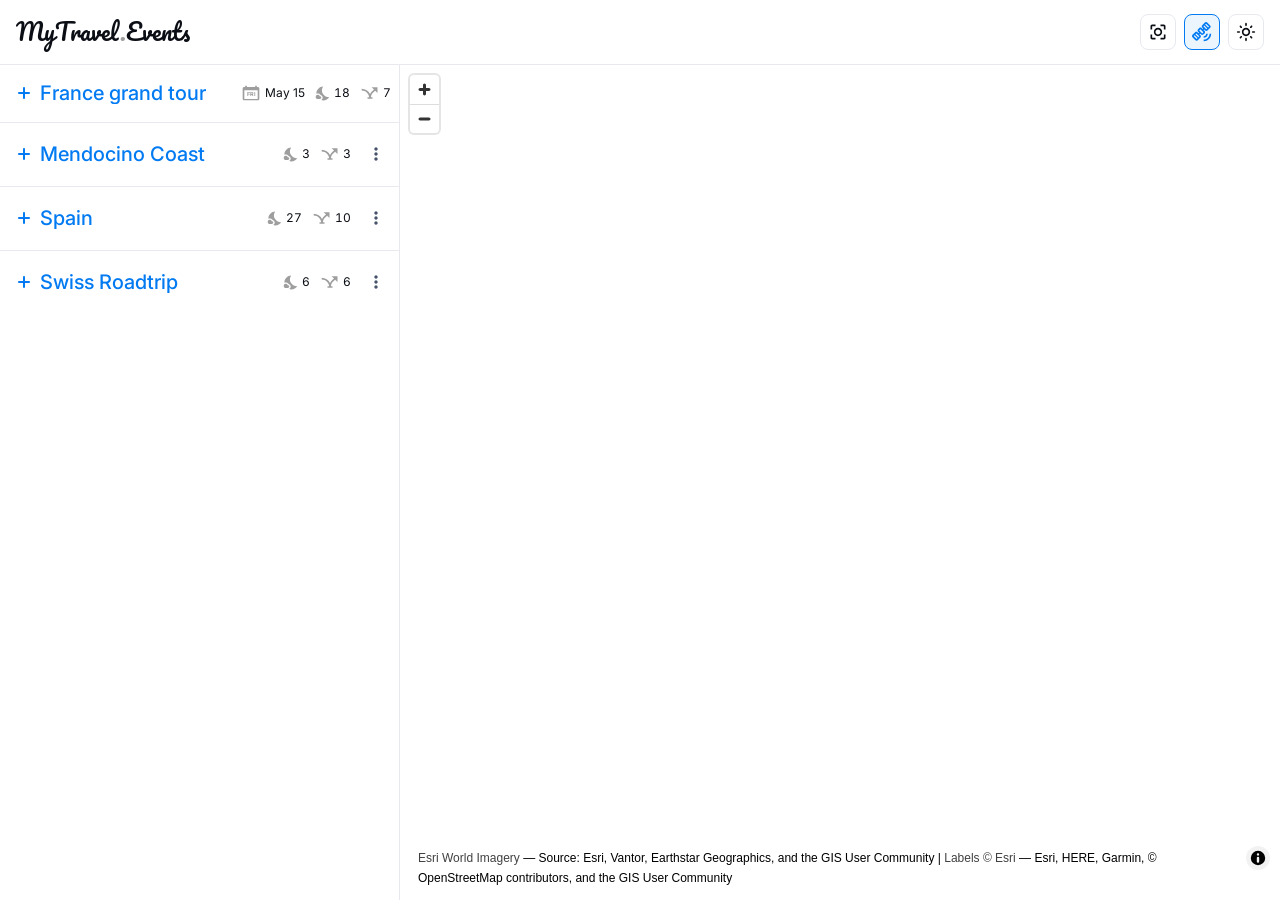
<file: index.html>
<!DOCTYPE html><html lang="en"><head><meta charSet="utf-8"/><meta name="viewport" content="width=device-width, initial-scale=1"/><link rel="stylesheet" href="/_next/static/chunks/0puxogeeoex2s.css" data-precedence="next"/><link rel="stylesheet" href="/_next/static/chunks/0zr-.n.j68cxr.css" data-precedence="next"/><link rel="preload" as="script" fetchPriority="low" href="/_next/static/chunks/072yb-qp1fn4v.js"/><script src="/_next/static/chunks/0od8qh0yf_pgu.js" async=""></script><script src="/_next/static/chunks/10-gg_r_x_mx3.js" async=""></script><script src="/_next/static/chunks/0ea40cl-z9_v~.js" async=""></script><script src="/_next/static/chunks/turbopack-07qpa0t5.ygqu.js" async=""></script><script src="/_next/static/chunks/0tvdrta1m-kum.js" async=""></script><script src="/_next/static/chunks/0ei3v43z_h9.g.js" async=""></script><script src="/_next/static/chunks/0_o3mnhdp5qj6.js" async=""></script><script src="/_next/static/chunks/0l~y~~e-3m3wm.js" async=""></script><link rel="preload" href="https://fonts.googleapis.com/css2?family=Inter:wght@400;500;600;700&amp;display=swap" as="style"/><link rel="preload" href="https://fonts.googleapis.com/css2?family=Roboto+Mono:wght@700&amp;display=swap" as="style"/><link rel="preload" href="https://fonts.googleapis.com/css2?family=Pacifico&amp;display=swap" as="style"/><link rel="preconnect" href="https://fonts.googleapis.com"/><link rel="preconnect" href="https://fonts.gstatic.com" crossorigin="anonymous"/><meta name="theme-color" content="#ffffff" media="(prefers-color-scheme: light)"/><meta name="theme-color" content="hsl(220, 35%, 3%)" media="(prefers-color-scheme: dark)"/><title>MyTravel.Events</title><meta name="description" content="Plan, organize, and track travel events from one clean workspace."/><link rel="manifest" href="/manifest.json"/><meta name="keywords" content="travel events,trip planning,event planning"/><meta name="mobile-web-app-capable" content="yes"/><link rel="canonical" href="https://mytravel.events"/><meta name="mobile-web-app-capable" content="yes"/><meta name="apple-mobile-web-app-title" content="MyTravel.Events"/><meta name="apple-mobile-web-app-status-bar-style" content="default"/><meta property="og:title" content="MyTravel.Events"/><meta property="og:description" content="Plan, organize, and track travel events from one clean workspace."/><meta property="og:url" content="https://mytravel.events"/><meta property="og:site_name" content="MyTravel.Events"/><meta property="og:locale" content="en_US"/><meta property="og:type" content="website"/><meta name="twitter:card" content="summary"/><meta name="twitter:title" content="MyTravel.Events"/><meta name="twitter:description" content="Plan, organize, and track travel events from one clean workspace."/><link rel="icon" href="/icon.svg?icon.0tskjcc79wexb.svg" sizes="any" type="image/svg+xml"/><link rel="stylesheet" href="https://fonts.googleapis.com/css2?family=Inter:wght@400;500;600;700&amp;display=swap"/><link rel="stylesheet" href="https://fonts.googleapis.com/css2?family=Roboto+Mono:wght@700&amp;display=swap"/><link rel="stylesheet" href="https://fonts.googleapis.com/css2?family=Pacifico&amp;display=swap"/><script src="/_next/static/chunks/03~yq9q893hmn.js" noModule=""></script><style data-emotion="mui-global 1elkmcs">@layer mui{html{-webkit-font-smoothing:antialiased;-moz-osx-font-smoothing:grayscale;box-sizing:border-box;-webkit-text-size-adjust:100%;}*,*::before,*::after{box-sizing:inherit;}strong,b{font-weight:700;}body{margin:0;color:var(--mui-palette-text-primary);font-family:var(--app-font-family-base, Inter, Helvetica, Arial, sans-serif);font-weight:400;font-size:0.875rem;line-height:1.5;background-color:var(--mui-palette-background-default);}@media print{body{background-color:var(--mui-palette-common-white);}}body::backdrop{background-color:var(--mui-palette-background-default);}[data-mui-color-scheme="light"]{-webkit-print-color-scheme:light;color-scheme:light;}[data-mui-color-scheme="dark"]{-webkit-print-color-scheme:dark;color-scheme:dark;}:root{--app-font-family-base:Inter,Helvetica,Arial,sans-serif;--app-font-family-mono:'Roboto Mono',ui-monospace,SFMono-Regular,Menlo,monospace;--app-font-family-logo:'Pacifico',cursive;}}</style><style data-emotion="mui-global 1yfd899">@layer mui{:root{--mui-spacing:8px;--mui-shape-borderRadius:8px;--mui-shadows-0:none;--mui-shadows-1:var(--mui-palette-baseShadow);--mui-shadows-2:0px 3px 1px -2px rgba(0,0,0,0.2),0px 2px 2px 0px rgba(0,0,0,0.14),0px 1px 5px 0px rgba(0,0,0,0.12);--mui-shadows-3:0px 3px 3px -2px rgba(0,0,0,0.2),0px 3px 4px 0px rgba(0,0,0,0.14),0px 1px 8px 0px rgba(0,0,0,0.12);--mui-shadows-4:0px 2px 4px -1px rgba(0,0,0,0.2),0px 4px 5px 0px rgba(0,0,0,0.14),0px 1px 10px 0px rgba(0,0,0,0.12);--mui-shadows-5:0px 3px 5px -1px rgba(0,0,0,0.2),0px 5px 8px 0px rgba(0,0,0,0.14),0px 1px 14px 0px rgba(0,0,0,0.12);--mui-shadows-6:0px 3px 5px -1px rgba(0,0,0,0.2),0px 6px 10px 0px rgba(0,0,0,0.14),0px 1px 18px 0px rgba(0,0,0,0.12);--mui-shadows-7:0px 4px 5px -2px rgba(0,0,0,0.2),0px 7px 10px 1px rgba(0,0,0,0.14),0px 2px 16px 1px rgba(0,0,0,0.12);--mui-shadows-8:0px 5px 5px -3px rgba(0,0,0,0.2),0px 8px 10px 1px rgba(0,0,0,0.14),0px 3px 14px 2px rgba(0,0,0,0.12);--mui-shadows-9:0px 5px 6px -3px rgba(0,0,0,0.2),0px 9px 12px 1px rgba(0,0,0,0.14),0px 3px 16px 2px rgba(0,0,0,0.12);--mui-shadows-10:0px 6px 6px -3px rgba(0,0,0,0.2),0px 10px 14px 1px rgba(0,0,0,0.14),0px 4px 18px 3px rgba(0,0,0,0.12);--mui-shadows-11:0px 6px 7px -4px rgba(0,0,0,0.2),0px 11px 15px 1px rgba(0,0,0,0.14),0px 4px 20px 3px rgba(0,0,0,0.12);--mui-shadows-12:0px 7px 8px -4px rgba(0,0,0,0.2),0px 12px 17px 2px rgba(0,0,0,0.14),0px 5px 22px 4px rgba(0,0,0,0.12);--mui-shadows-13:0px 7px 8px -4px rgba(0,0,0,0.2),0px 13px 19px 2px rgba(0,0,0,0.14),0px 5px 24px 4px rgba(0,0,0,0.12);--mui-shadows-14:0px 7px 9px -4px rgba(0,0,0,0.2),0px 14px 21px 2px rgba(0,0,0,0.14),0px 5px 26px 4px rgba(0,0,0,0.12);--mui-shadows-15:0px 8px 9px -5px rgba(0,0,0,0.2),0px 15px 22px 2px rgba(0,0,0,0.14),0px 6px 28px 5px rgba(0,0,0,0.12);--mui-shadows-16:0px 8px 10px -5px rgba(0,0,0,0.2),0px 16px 24px 2px rgba(0,0,0,0.14),0px 6px 30px 5px rgba(0,0,0,0.12);--mui-shadows-17:0px 8px 11px -5px rgba(0,0,0,0.2),0px 17px 26px 2px rgba(0,0,0,0.14),0px 6px 32px 5px rgba(0,0,0,0.12);--mui-shadows-18:0px 9px 11px -5px rgba(0,0,0,0.2),0px 18px 28px 2px rgba(0,0,0,0.14),0px 7px 34px 6px rgba(0,0,0,0.12);--mui-shadows-19:0px 9px 12px -6px rgba(0,0,0,0.2),0px 19px 29px 2px rgba(0,0,0,0.14),0px 7px 36px 6px rgba(0,0,0,0.12);--mui-shadows-20:0px 10px 13px -6px rgba(0,0,0,0.2),0px 20px 31px 3px rgba(0,0,0,0.14),0px 8px 38px 7px rgba(0,0,0,0.12);--mui-shadows-21:0px 10px 13px -6px rgba(0,0,0,0.2),0px 21px 33px 3px rgba(0,0,0,0.14),0px 8px 40px 7px rgba(0,0,0,0.12);--mui-shadows-22:0px 10px 14px -6px rgba(0,0,0,0.2),0px 22px 35px 3px rgba(0,0,0,0.14),0px 8px 42px 7px rgba(0,0,0,0.12);--mui-shadows-23:0px 11px 14px -7px rgba(0,0,0,0.2),0px 23px 36px 3px rgba(0,0,0,0.14),0px 9px 44px 8px rgba(0,0,0,0.12);--mui-shadows-24:0px 11px 15px -7px rgba(0,0,0,0.2),0px 24px 38px 3px rgba(0,0,0,0.14),0px 9px 46px 8px rgba(0,0,0,0.12);--mui-zIndex-mobileStepper:1000;--mui-zIndex-fab:1050;--mui-zIndex-speedDial:1050;--mui-zIndex-appBar:1100;--mui-zIndex-drawer:1200;--mui-zIndex-modal:1300;--mui-zIndex-snackbar:1400;--mui-zIndex-tooltip:1500;--mui-font-h1:600 3rem/1.2 var(--app-font-family-base, Inter, Helvetica, Arial, sans-serif);--mui-font-h2:600 2.25rem/1.2 var(--app-font-family-base, Inter, Helvetica, Arial, sans-serif);--mui-font-h3:400 1.875rem/1.2 var(--app-font-family-base, Inter, Helvetica, Arial, sans-serif);--mui-font-h4:600 1.5rem/1.5 var(--app-font-family-base, Inter, Helvetica, Arial, sans-serif);--mui-font-h5:600 1.25rem/1.334 var(--app-font-family-base, Inter, Helvetica, Arial, sans-serif);--mui-font-h6:600 1.125rem/1.6 var(--app-font-family-base, Inter, Helvetica, Arial, sans-serif);--mui-font-subtitle1:400 1.125rem/1.75 var(--app-font-family-base, Inter, Helvetica, Arial, sans-serif);--mui-font-subtitle2:500 0.875rem/1.57 var(--app-font-family-base, Inter, Helvetica, Arial, sans-serif);--mui-font-body1:400 0.875rem/1.5 var(--app-font-family-base, Inter, Helvetica, Arial, sans-serif);--mui-font-body2:400 0.875rem/1.43 var(--app-font-family-base, Inter, Helvetica, Arial, sans-serif);--mui-font-caption:400 0.75rem/1.66 var(--app-font-family-base, Inter, Helvetica, Arial, sans-serif);--mui-font-button:500 0.875rem/1.75 var(--app-font-family-base, Inter, Helvetica, Arial, sans-serif);--mui-font-overline:400 0.75rem/2.66 var(--app-font-family-base, Inter, Helvetica, Arial, sans-serif);--mui-font-inherit:inherit inherit/inherit inherit;}:root,[data-mui-color-scheme="light"]{-webkit-print-color-scheme:light;color-scheme:light;--mui-palette-primary-light:hsl(210, 100%, 80%);--mui-palette-primary-main:hsl(210, 98%, 48%);--mui-palette-primary-dark:hsl(210, 100%, 35%);--mui-palette-primary-contrastText:hsl(210, 100%, 95%);--mui-palette-primary-mainChannel:2 122 242;--mui-palette-primary-lightChannel:153 204 255;--mui-palette-primary-darkChannel:0 89 179;--mui-palette-primary-contrastTextChannel:229 242 255;--mui-palette-info-light:hsl(210, 100%, 92%);--mui-palette-info-main:hsl(210, 100%, 65%);--mui-palette-info-dark:hsl(210, 98%, 55%);--mui-palette-info-contrastText:hsl(220, 35%, 97%);--mui-palette-info-mainChannel:77 166 255;--mui-palette-info-lightChannel:214 235 255;--mui-palette-info-darkChannel:28 140 253;--mui-palette-info-contrastTextChannel:245 246 250;--mui-palette-warning-light:hsl(45, 90%, 65%);--mui-palette-warning-main:hsl(45, 90%, 40%);--mui-palette-warning-dark:hsl(45, 95%, 16%);--mui-palette-warning-contrastText:rgba(0, 0, 0, 0.87);--mui-palette-warning-mainChannel:194 148 10;--mui-palette-warning-lightChannel:246 206 85;--mui-palette-warning-darkChannel:80 60 2;--mui-palette-warning-contrastTextChannel:0 0 0;--mui-palette-error-light:hsl(0, 90%, 65%);--mui-palette-error-main:hsl(0, 90%, 40%);--mui-palette-error-dark:hsl(0, 95%, 12%);--mui-palette-error-contrastText:#fff;--mui-palette-error-mainChannel:194 10 10;--mui-palette-error-lightChannel:246 85 85;--mui-palette-error-darkChannel:60 2 2;--mui-palette-error-contrastTextChannel:255 255 255;--mui-palette-success-light:hsl(120, 61%, 77%);--mui-palette-success-main:hsl(120, 44%, 53%);--mui-palette-success-dark:hsl(120, 84%, 10%);--mui-palette-success-contrastText:rgba(0, 0, 0, 0.87);--mui-palette-success-mainChannel:82 188 82;--mui-palette-success-lightChannel:161 232 161;--mui-palette-success-darkChannel:4 47 4;--mui-palette-success-contrastTextChannel:0 0 0;--mui-palette-grey-50:hsl(220, 35%, 97%);--mui-palette-grey-100:hsl(220, 30%, 94%);--mui-palette-grey-200:hsl(220, 20%, 88%);--mui-palette-grey-300:hsl(220, 20%, 80%);--mui-palette-grey-400:hsl(220, 20%, 65%);--mui-palette-grey-500:hsl(220, 20%, 42%);--mui-palette-grey-600:hsl(220, 20%, 35%);--mui-palette-grey-700:hsl(220, 20%, 25%);--mui-palette-grey-800:hsl(220, 30%, 6%);--mui-palette-grey-900:hsl(220, 35%, 3%);--mui-palette-grey-A100:#f5f5f5;--mui-palette-grey-A200:#eeeeee;--mui-palette-grey-A400:#bdbdbd;--mui-palette-grey-A700:#616161;--mui-palette-divider:hsla(220, 20%, 80%, 0.4);--mui-palette-background-default:hsl(0, 0%, 100%);--mui-palette-background-paper:hsl(0, 0%, 100%);--mui-palette-background-defaultChannel:255 255 255;--mui-palette-background-paperChannel:255 255 255;--mui-palette-text-primary:hsl(220, 30%, 6%);--mui-palette-text-secondary:hsl(220, 20%, 35%);--mui-palette-text-disabled:rgba(0, 0, 0, 0.38);--mui-palette-text-primaryChannel:11 14 20;--mui-palette-text-secondaryChannel:71 83 107;--mui-palette-action-hover:hsla(220, 20%, 88%, 0.2);--mui-palette-action-selected:hsla(220, 20%, 88%, 0.3);--mui-palette-action-active:rgba(0, 0, 0, 0.54);--mui-palette-action-hoverOpacity:0.04;--mui-palette-action-selectedOpacity:0.08;--mui-palette-action-disabled:rgba(0, 0, 0, 0.26);--mui-palette-action-disabledBackground:rgba(0, 0, 0, 0.12);--mui-palette-action-disabledOpacity:0.38;--mui-palette-action-focus:rgba(0, 0, 0, 0.12);--mui-palette-action-focusOpacity:0.12;--mui-palette-action-activatedOpacity:0.12;--mui-palette-action-activeChannel:0 0 0;--mui-palette-action-selectedChannel:218 222 231;--mui-palette-baseShadow:hsla(220, 30%, 5%, 0.07) 0px 4px 16px 0px,hsla(220, 25%, 10%, 0.07) 0px 8px 16px -5px;--mui-palette-common-black:#000;--mui-palette-common-white:#fff;--mui-palette-common-background:#fff;--mui-palette-common-onBackground:#000;--mui-palette-common-backgroundChannel:255 255 255;--mui-palette-common-onBackgroundChannel:0 0 0;--mui-palette-secondary-main:#9c27b0;--mui-palette-secondary-light:#ba68c8;--mui-palette-secondary-dark:#7b1fa2;--mui-palette-secondary-contrastText:#fff;--mui-palette-secondary-mainChannel:156 39 176;--mui-palette-secondary-lightChannel:186 104 200;--mui-palette-secondary-darkChannel:123 31 162;--mui-palette-secondary-contrastTextChannel:255 255 255;--mui-palette-Alert-errorColor:hsl(0, 90%, 26%);--mui-palette-Alert-infoColor:hsl(210, 100%, 36.800000000000004%);--mui-palette-Alert-successColor:hsl(120, 61%, 30.8%);--mui-palette-Alert-warningColor:hsl(45, 90%, 26%);--mui-palette-Alert-errorFilledBg:var(--mui-palette-error-main, hsl(0, 90%, 40%));--mui-palette-Alert-infoFilledBg:var(--mui-palette-info-main, hsl(210, 100%, 65%));--mui-palette-Alert-successFilledBg:var(--mui-palette-success-main, hsl(120, 44%, 53%));--mui-palette-Alert-warningFilledBg:var(--mui-palette-warning-main, hsl(45, 90%, 40%));--mui-palette-Alert-errorFilledColor:#fff;--mui-palette-Alert-infoFilledColor:rgba(0, 0, 0, 0.87);--mui-palette-Alert-successFilledColor:rgba(0, 0, 0, 0.87);--mui-palette-Alert-warningFilledColor:rgba(0, 0, 0, 0.87);--mui-palette-Alert-errorStandardBg:hsl(0, 90%, 96.5%);--mui-palette-Alert-infoStandardBg:hsl(210, 100%, 99.2%);--mui-palette-Alert-successStandardBg:hsl(120, 61%, 97.7%);--mui-palette-Alert-warningStandardBg:hsl(45, 90%, 96.5%);--mui-palette-Alert-errorIconColor:var(--mui-palette-error-main, hsl(0, 90%, 40%));--mui-palette-Alert-infoIconColor:var(--mui-palette-info-main, hsl(210, 100%, 65%));--mui-palette-Alert-successIconColor:var(--mui-palette-success-main, hsl(120, 44%, 53%));--mui-palette-Alert-warningIconColor:var(--mui-palette-warning-main, hsl(45, 90%, 40%));--mui-palette-AppBar-defaultBg:var(--mui-palette-grey-100, hsl(220, 30%, 94%));--mui-palette-Avatar-defaultBg:var(--mui-palette-grey-400, hsl(220, 20%, 65%));--mui-palette-Button-inheritContainedBg:var(--mui-palette-grey-300, hsl(220, 20%, 80%));--mui-palette-Button-inheritContainedHoverBg:var(--mui-palette-grey-A100, #f5f5f5);--mui-palette-Chip-defaultBorder:var(--mui-palette-grey-400, hsl(220, 20%, 65%));--mui-palette-Chip-defaultAvatarColor:var(--mui-palette-grey-700, hsl(220, 20%, 25%));--mui-palette-Chip-defaultIconColor:var(--mui-palette-grey-700, hsl(220, 20%, 25%));--mui-palette-FilledInput-bg:rgba(0, 0, 0, 0.06);--mui-palette-FilledInput-hoverBg:rgba(0, 0, 0, 0.09);--mui-palette-FilledInput-disabledBg:rgba(0, 0, 0, 0.12);--mui-palette-LinearProgress-primaryBg:hsl(210, 98%, 80.24000000000001%);--mui-palette-LinearProgress-secondaryBg:rgb(217, 172, 224);--mui-palette-LinearProgress-errorBg:hsl(0, 90%, 77.2%);--mui-palette-LinearProgress-infoBg:hsl(210, 100%, 86.7%);--mui-palette-LinearProgress-successBg:hsl(120, 44%, 82.14%);--mui-palette-LinearProgress-warningBg:hsl(45, 90%, 77.2%);--mui-palette-Skeleton-bg:rgba(var(--mui-palette-text-primaryChannel, undefined) / 0.11);--mui-palette-Slider-primaryTrack:hsl(210, 98%, 80.24000000000001%);--mui-palette-Slider-secondaryTrack:rgb(217, 172, 224);--mui-palette-Slider-errorTrack:hsl(0, 90%, 77.2%);--mui-palette-Slider-infoTrack:hsl(210, 100%, 86.7%);--mui-palette-Slider-successTrack:hsl(120, 44%, 82.14%);--mui-palette-Slider-warningTrack:hsl(45, 90%, 77.2%);--mui-palette-SnackbarContent-bg:hsl(0, 0%, 19.999999999999996%);--mui-palette-SnackbarContent-color:#fff;--mui-palette-SpeedDialAction-fabHoverBg:hsl(0, 0%, 85%);--mui-palette-StepConnector-border:var(--mui-palette-grey-400, hsl(220, 20%, 65%));--mui-palette-StepContent-border:var(--mui-palette-grey-400, hsl(220, 20%, 65%));--mui-palette-Switch-defaultColor:var(--mui-palette-common-white, #fff);--mui-palette-Switch-defaultDisabledColor:var(--mui-palette-grey-100, hsl(220, 30%, 94%));--mui-palette-Switch-primaryDisabledColor:hsl(210, 98%, 80.24000000000001%);--mui-palette-Switch-secondaryDisabledColor:rgb(217, 172, 224);--mui-palette-Switch-errorDisabledColor:hsl(0, 90%, 77.2%);--mui-palette-Switch-infoDisabledColor:hsl(210, 100%, 86.7%);--mui-palette-Switch-successDisabledColor:hsl(120, 44%, 82.14%);--mui-palette-Switch-warningDisabledColor:hsl(45, 90%, 77.2%);--mui-palette-TableCell-border:hsla(220, 20%, 97.6%, 1);--mui-palette-Tooltip-bg:hsla(220, 20%, 25%, 0.92);--mui-palette-dividerChannel:194 201 214;--mui-opacity-inputPlaceholder:0.42;--mui-opacity-inputUnderline:0.42;--mui-opacity-switchTrackDisabled:0.12;--mui-opacity-switchTrack:0.38;}[data-mui-color-scheme="dark"]{-webkit-print-color-scheme:dark;color-scheme:dark;--mui-palette-common-black:#000;--mui-palette-common-white:#fff;--mui-palette-common-background:#000;--mui-palette-common-onBackground:#fff;--mui-palette-common-backgroundChannel:0 0 0;--mui-palette-common-onBackgroundChannel:255 255 255;--mui-palette-primary-contrastText:hsl(210, 100%, 95%);--mui-palette-primary-light:hsl(210, 100%, 65%);--mui-palette-primary-main:hsl(210, 98%, 48%);--mui-palette-primary-dark:hsl(210, 100%, 35%);--mui-palette-primary-mainChannel:2 122 242;--mui-palette-primary-lightChannel:77 166 255;--mui-palette-primary-darkChannel:0 89 179;--mui-palette-primary-contrastTextChannel:229 242 255;--mui-palette-secondary-main:#ce93d8;--mui-palette-secondary-light:#f3e5f5;--mui-palette-secondary-dark:#ab47bc;--mui-palette-secondary-contrastText:rgba(0, 0, 0, 0.87);--mui-palette-secondary-mainChannel:206 147 216;--mui-palette-secondary-lightChannel:243 229 245;--mui-palette-secondary-darkChannel:171 71 188;--mui-palette-secondary-contrastTextChannel:0 0 0;--mui-palette-error-light:hsl(0, 90%, 40%);--mui-palette-error-main:hsl(0, 90%, 30%);--mui-palette-error-dark:hsl(0, 94%, 18%);--mui-palette-error-contrastText:#fff;--mui-palette-error-mainChannel:145 8 8;--mui-palette-error-lightChannel:194 10 10;--mui-palette-error-darkChannel:89 3 3;--mui-palette-error-contrastTextChannel:255 255 255;--mui-palette-warning-light:hsl(45, 90%, 40%);--mui-palette-warning-main:hsl(45, 90%, 35%);--mui-palette-warning-dark:hsl(45, 94%, 20%);--mui-palette-warning-contrastText:#fff;--mui-palette-warning-mainChannel:170 129 9;--mui-palette-warning-lightChannel:194 148 10;--mui-palette-warning-darkChannel:99 75 3;--mui-palette-warning-contrastTextChannel:255 255 255;--mui-palette-info-contrastText:hsl(210, 100%, 65%);--mui-palette-info-light:hsl(210, 98%, 42%);--mui-palette-info-main:hsl(210, 100%, 35%);--mui-palette-info-dark:hsl(210, 100%, 21%);--mui-palette-info-mainChannel:0 89 179;--mui-palette-info-lightChannel:2 107 212;--mui-palette-info-darkChannel:0 54 107;--mui-palette-info-contrastTextChannel:77 166 255;--mui-palette-success-light:hsl(120, 44%, 53%);--mui-palette-success-main:hsl(120, 59%, 30%);--mui-palette-success-dark:hsl(120, 75%, 16%);--mui-palette-success-contrastText:#fff;--mui-palette-success-mainChannel:31 122 31;--mui-palette-success-lightChannel:82 188 82;--mui-palette-success-darkChannel:10 71 10;--mui-palette-success-contrastTextChannel:255 255 255;--mui-palette-grey-50:hsl(220, 35%, 97%);--mui-palette-grey-100:hsl(220, 30%, 94%);--mui-palette-grey-200:hsl(220, 20%, 88%);--mui-palette-grey-300:hsl(220, 20%, 80%);--mui-palette-grey-400:hsl(220, 20%, 65%);--mui-palette-grey-500:hsl(220, 20%, 42%);--mui-palette-grey-600:hsl(220, 20%, 35%);--mui-palette-grey-700:hsl(220, 20%, 25%);--mui-palette-grey-800:hsl(220, 30%, 6%);--mui-palette-grey-900:hsl(220, 35%, 3%);--mui-palette-grey-A100:#f5f5f5;--mui-palette-grey-A200:#eeeeee;--mui-palette-grey-A400:#bdbdbd;--mui-palette-grey-A700:#616161;--mui-palette-text-primary:hsl(0, 0%, 100%);--mui-palette-text-secondary:hsl(220, 20%, 65%);--mui-palette-text-disabled:rgba(255, 255, 255, 0.5);--mui-palette-text-icon:rgba(255, 255, 255, 0.5);--mui-palette-text-primaryChannel:255 255 255;--mui-palette-text-secondaryChannel:148 160 184;--mui-palette-divider:hsla(220, 20%, 25%, 0.6);--mui-palette-background-paper:hsl(220, 30%, 7%);--mui-palette-background-default:hsl(220, 35%, 3%);--mui-palette-background-defaultChannel:5 7 10;--mui-palette-background-paperChannel:12 16 23;--mui-palette-action-active:#fff;--mui-palette-action-hover:hsla(220, 20%, 35%, 0.2);--mui-palette-action-hoverOpacity:0.08;--mui-palette-action-selected:hsla(220, 20%, 35%, 0.3);--mui-palette-action-selectedOpacity:0.16;--mui-palette-action-disabled:rgba(255, 255, 255, 0.3);--mui-palette-action-disabledBackground:rgba(255, 255, 255, 0.12);--mui-palette-action-disabledOpacity:0.38;--mui-palette-action-focus:rgba(255, 255, 255, 0.12);--mui-palette-action-focusOpacity:0.12;--mui-palette-action-activatedOpacity:0.24;--mui-palette-action-activeChannel:255 255 255;--mui-palette-action-selectedChannel:71 83 107;--mui-palette-baseShadow:hsla(220, 30%, 5%, 0.7) 0px 4px 16px 0px,hsla(220, 25%, 10%, 0.8) 0px 8px 16px -5px;--mui-palette-Alert-errorColor:hsl(0, 90%, 76%);--mui-palette-Alert-infoColor:hsl(210, 98%, 76.8%);--mui-palette-Alert-successColor:hsl(120, 44%, 81.2%);--mui-palette-Alert-warningColor:hsl(45, 90%, 76%);--mui-palette-Alert-errorFilledBg:var(--mui-palette-error-dark, hsl(0, 94%, 18%));--mui-palette-Alert-infoFilledBg:var(--mui-palette-info-dark, hsl(210, 100%, 21%));--mui-palette-Alert-successFilledBg:var(--mui-palette-success-dark, hsl(120, 75%, 16%));--mui-palette-Alert-warningFilledBg:var(--mui-palette-warning-dark, hsl(45, 94%, 20%));--mui-palette-Alert-errorFilledColor:#fff;--mui-palette-Alert-infoFilledColor:#fff;--mui-palette-Alert-successFilledColor:#fff;--mui-palette-Alert-warningFilledColor:#fff;--mui-palette-Alert-errorStandardBg:hsl(0, 90%, 3.999999999999999%);--mui-palette-Alert-infoStandardBg:hsl(210, 98%, 4.199999999999999%);--mui-palette-Alert-successStandardBg:hsl(120, 44%, 5.299999999999999%);--mui-palette-Alert-warningStandardBg:hsl(45, 90%, 3.999999999999999%);--mui-palette-Alert-errorIconColor:var(--mui-palette-error-main, hsl(0, 90%, 30%));--mui-palette-Alert-infoIconColor:var(--mui-palette-info-main, hsl(210, 100%, 35%));--mui-palette-Alert-successIconColor:var(--mui-palette-success-main, hsl(120, 59%, 30%));--mui-palette-Alert-warningIconColor:var(--mui-palette-warning-main, hsl(45, 90%, 35%));--mui-palette-AppBar-defaultBg:var(--mui-palette-grey-900, hsl(220, 35%, 3%));--mui-palette-AppBar-darkBg:var(--mui-palette-background-paper, hsl(220, 30%, 7%));--mui-palette-AppBar-darkColor:var(--mui-palette-text-primary, hsl(0, 0%, 100%));--mui-palette-Avatar-defaultBg:var(--mui-palette-grey-600, hsl(220, 20%, 35%));--mui-palette-Button-inheritContainedBg:var(--mui-palette-grey-800, hsl(220, 30%, 6%));--mui-palette-Button-inheritContainedHoverBg:var(--mui-palette-grey-700, hsl(220, 20%, 25%));--mui-palette-Chip-defaultBorder:var(--mui-palette-grey-700, hsl(220, 20%, 25%));--mui-palette-Chip-defaultAvatarColor:var(--mui-palette-grey-300, hsl(220, 20%, 80%));--mui-palette-Chip-defaultIconColor:var(--mui-palette-grey-300, hsl(220, 20%, 80%));--mui-palette-FilledInput-bg:rgba(255, 255, 255, 0.09);--mui-palette-FilledInput-hoverBg:rgba(255, 255, 255, 0.13);--mui-palette-FilledInput-disabledBg:rgba(255, 255, 255, 0.12);--mui-palette-LinearProgress-primaryBg:hsl(210, 98%, 24%);--mui-palette-LinearProgress-secondaryBg:rgb(103, 73, 108);--mui-palette-LinearProgress-errorBg:hsl(0, 90%, 15%);--mui-palette-LinearProgress-infoBg:hsl(210, 100%, 17.5%);--mui-palette-LinearProgress-successBg:hsl(120, 59%, 15%);--mui-palette-LinearProgress-warningBg:hsl(45, 90%, 17.5%);--mui-palette-Skeleton-bg:rgba(var(--mui-palette-text-primaryChannel, undefined) / 0.13);--mui-palette-Slider-primaryTrack:hsl(210, 98%, 24%);--mui-palette-Slider-secondaryTrack:rgb(103, 73, 108);--mui-palette-Slider-errorTrack:hsl(0, 90%, 15%);--mui-palette-Slider-infoTrack:hsl(210, 100%, 17.5%);--mui-palette-Slider-successTrack:hsl(120, 59%, 15%);--mui-palette-Slider-warningTrack:hsl(45, 90%, 17.5%);--mui-palette-SnackbarContent-bg:hsl(220, 35%, 98.06%);--mui-palette-SnackbarContent-color:rgba(0, 0, 0, 0.87);--mui-palette-SpeedDialAction-fabHoverBg:hsl(220, 30%, 20.95%);--mui-palette-StepConnector-border:var(--mui-palette-grey-600, hsl(220, 20%, 35%));--mui-palette-StepContent-border:var(--mui-palette-grey-600, hsl(220, 20%, 35%));--mui-palette-Switch-defaultColor:var(--mui-palette-grey-300, hsl(220, 20%, 80%));--mui-palette-Switch-defaultDisabledColor:var(--mui-palette-grey-600, hsl(220, 20%, 35%));--mui-palette-Switch-primaryDisabledColor:hsl(210, 98%, 21.599999999999998%);--mui-palette-Switch-secondaryDisabledColor:rgb(92, 66, 97);--mui-palette-Switch-errorDisabledColor:hsl(0, 90%, 13.499999999999998%);--mui-palette-Switch-infoDisabledColor:hsl(210, 100%, 15.749999999999998%);--mui-palette-Switch-successDisabledColor:hsl(120, 59%, 13.499999999999998%);--mui-palette-Switch-warningDisabledColor:hsl(45, 90%, 15.749999999999998%);--mui-palette-TableCell-border:hsla(220, 20%, 7.999999999999999%, 1);--mui-palette-Tooltip-bg:hsla(220, 20%, 25%, 0.92);--mui-palette-dividerChannel:51 60 77;--mui-opacity-inputPlaceholder:0.5;--mui-opacity-inputUnderline:0.7;--mui-opacity-switchTrackDisabled:0.2;--mui-opacity-switchTrack:0.3;--mui-overlays-0:none;--mui-overlays-1:linear-gradient(rgba(255 255 255 / 0.051), rgba(255 255 255 / 0.051));--mui-overlays-2:linear-gradient(rgba(255 255 255 / 0.069), rgba(255 255 255 / 0.069));--mui-overlays-3:linear-gradient(rgba(255 255 255 / 0.082), rgba(255 255 255 / 0.082));--mui-overlays-4:linear-gradient(rgba(255 255 255 / 0.092), rgba(255 255 255 / 0.092));--mui-overlays-5:linear-gradient(rgba(255 255 255 / 0.101), rgba(255 255 255 / 0.101));--mui-overlays-6:linear-gradient(rgba(255 255 255 / 0.108), rgba(255 255 255 / 0.108));--mui-overlays-7:linear-gradient(rgba(255 255 255 / 0.114), rgba(255 255 255 / 0.114));--mui-overlays-8:linear-gradient(rgba(255 255 255 / 0.119), rgba(255 255 255 / 0.119));--mui-overlays-9:linear-gradient(rgba(255 255 255 / 0.124), rgba(255 255 255 / 0.124));--mui-overlays-10:linear-gradient(rgba(255 255 255 / 0.128), rgba(255 255 255 / 0.128));--mui-overlays-11:linear-gradient(rgba(255 255 255 / 0.132), rgba(255 255 255 / 0.132));--mui-overlays-12:linear-gradient(rgba(255 255 255 / 0.135), rgba(255 255 255 / 0.135));--mui-overlays-13:linear-gradient(rgba(255 255 255 / 0.139), rgba(255 255 255 / 0.139));--mui-overlays-14:linear-gradient(rgba(255 255 255 / 0.142), rgba(255 255 255 / 0.142));--mui-overlays-15:linear-gradient(rgba(255 255 255 / 0.145), rgba(255 255 255 / 0.145));--mui-overlays-16:linear-gradient(rgba(255 255 255 / 0.147), rgba(255 255 255 / 0.147));--mui-overlays-17:linear-gradient(rgba(255 255 255 / 0.15), rgba(255 255 255 / 0.15));--mui-overlays-18:linear-gradient(rgba(255 255 255 / 0.152), rgba(255 255 255 / 0.152));--mui-overlays-19:linear-gradient(rgba(255 255 255 / 0.155), rgba(255 255 255 / 0.155));--mui-overlays-20:linear-gradient(rgba(255 255 255 / 0.157), rgba(255 255 255 / 0.157));--mui-overlays-21:linear-gradient(rgba(255 255 255 / 0.159), rgba(255 255 255 / 0.159));--mui-overlays-22:linear-gradient(rgba(255 255 255 / 0.161), rgba(255 255 255 / 0.161));--mui-overlays-23:linear-gradient(rgba(255 255 255 / 0.163), rgba(255 255 255 / 0.163));--mui-overlays-24:linear-gradient(rgba(255 255 255 / 0.165), rgba(255 255 255 / 0.165));}}</style><style data-emotion="mui 1v0kpn9 1w16pjj 1bp1gz7 0 1xig8iy nabefo digipc 1pi2lzz 1lvhs5n g2w4b8 1pu2gui 850rz7 wnfue5 eyjoyj 11rvgyf vuxf0f v0hoi2 qk7dun abqyn 15830to 9vd5ud 1xdhyk6 1bqocta 11fhglq 1ohqk82 1ttyc07 1ut1042 1w7gz70 biwrjj 1gpl0i 13wylk3 7n0g3m 1tupsmr 1229vfu iguwhy 11o60nn depviu">@layer mui{.mui-1v0kpn9{display:-webkit-box;display:-webkit-flex;display:-ms-flexbox;display:flex;-webkit-flex-direction:column;-ms-flex-direction:column;flex-direction:column;width:100%;box-sizing:border-box;-webkit-flex-shrink:0;-ms-flex-negative:0;flex-shrink:0;position:static;--AppBar-background:var(--mui-palette-AppBar-defaultBg);--AppBar-color:var(--mui-palette-text-primary);background-color:var(--AppBar-background);color:var(--AppBar-color);}*:where([data-mui-color-scheme="dark"]) .mui-1v0kpn9{--AppBar-background:var(--mui-palette-AppBar-defaultBg);--AppBar-color:var(--mui-palette-text-primary);}*:where([data-mui-color-scheme="dark"]) .mui-1v0kpn9{background-color:var(--mui-palette-AppBar-darkBg, var(--AppBar-background));color:var(--mui-palette-AppBar-darkColor, var(--AppBar-color));}}@layer mui{.mui-1w16pjj{background-color:var(--mui-palette-background-paper);color:var(--mui-palette-text-primary);-webkit-transition:box-shadow 300ms cubic-bezier(0.4, 0, 0.2, 1) 0ms;transition:box-shadow 300ms cubic-bezier(0.4, 0, 0.2, 1) 0ms;box-shadow:var(--Paper-shadow);background-image:var(--Paper-overlay);display:-webkit-box;display:-webkit-flex;display:-ms-flexbox;display:flex;-webkit-flex-direction:column;-ms-flex-direction:column;flex-direction:column;width:100%;box-sizing:border-box;-webkit-flex-shrink:0;-ms-flex-negative:0;flex-shrink:0;position:static;--AppBar-background:var(--mui-palette-AppBar-defaultBg);--AppBar-color:var(--mui-palette-text-primary);background-color:var(--AppBar-background);color:var(--AppBar-color);}*:where([data-mui-color-scheme="dark"]) .mui-1w16pjj{--AppBar-background:var(--mui-palette-AppBar-defaultBg);--AppBar-color:var(--mui-palette-text-primary);}*:where([data-mui-color-scheme="dark"]) .mui-1w16pjj{background-color:var(--mui-palette-AppBar-darkBg, var(--AppBar-background));color:var(--mui-palette-AppBar-darkColor, var(--AppBar-color));}}@layer mui{.mui-1bp1gz7{position:relative;display:-webkit-box;display:-webkit-flex;display:-ms-flexbox;display:flex;-webkit-align-items:center;-webkit-box-align:center;-ms-flex-align:center;align-items:center;padding-left:calc(2 * var(--mui-spacing));padding-right:calc(2 * var(--mui-spacing));min-height:56px;}@media (min-width:600px){.mui-1bp1gz7{padding-left:calc(3 * var(--mui-spacing));padding-right:calc(3 * var(--mui-spacing));}}@media (min-width:0px){@media (orientation: landscape){.mui-1bp1gz7{min-height:48px;}}}@media (min-width:600px){.mui-1bp1gz7{min-height:64px;}}}@layer mui{.mui-1xig8iy{margin:0;font-family:var(--app-font-family-base, Inter, Helvetica, Arial, sans-serif);font-weight:400;font-size:0.875rem;line-height:1.5;}}@layer mui{.mui-nabefo{text-align:center;-webkit-flex:0 0 auto;-ms-flex:0 0 auto;flex:0 0 auto;font-size:1.5rem;padding:8px;border-radius:50%;color:var(--mui-palette-action-active);-webkit-transition:background-color 150ms cubic-bezier(0.4, 0, 0.2, 1) 0ms;transition:background-color 150ms cubic-bezier(0.4, 0, 0.2, 1) 0ms;--IconButton-hoverBg:rgba(var(--mui-palette-action-activeChannel) / calc(var(--mui-palette-action-hoverOpacity)));color:inherit;padding:5px;font-size:1.125rem;}.mui-nabefo:hover{background-color:var(--IconButton-hoverBg);}@media (hover: none){.mui-nabefo:hover{background-color:transparent;}}.mui-nabefo.Mui-disabled{background-color:transparent;color:var(--mui-palette-action-disabled);}.mui-nabefo.MuiIconButton-loading{color:transparent;}}@layer mui{.mui-digipc{display:-webkit-inline-box;display:-webkit-inline-flex;display:-ms-inline-flexbox;display:inline-flex;-webkit-align-items:center;-webkit-box-align:center;-ms-flex-align:center;align-items:center;-webkit-box-pack:center;-ms-flex-pack:center;-webkit-justify-content:center;justify-content:center;position:relative;box-sizing:border-box;-webkit-tap-highlight-color:transparent;background-color:transparent;outline:0;border:0;margin:0;border-radius:0;padding:0;cursor:pointer;-webkit-user-select:none;-moz-user-select:none;-ms-user-select:none;user-select:none;vertical-align:middle;-moz-appearance:none;-webkit-appearance:none;-webkit-text-decoration:none;text-decoration:none;color:inherit;text-align:center;-webkit-flex:0 0 auto;-ms-flex:0 0 auto;flex:0 0 auto;font-size:1.5rem;padding:8px;border-radius:50%;color:var(--mui-palette-action-active);-webkit-transition:background-color 150ms cubic-bezier(0.4, 0, 0.2, 1) 0ms;transition:background-color 150ms cubic-bezier(0.4, 0, 0.2, 1) 0ms;--IconButton-hoverBg:rgba(var(--mui-palette-action-activeChannel) / calc(var(--mui-palette-action-hoverOpacity)));color:inherit;padding:5px;font-size:1.125rem;}.mui-digipc::-moz-focus-inner{border-style:none;}.mui-digipc.Mui-disabled{pointer-events:none;cursor:default;}@media print{.mui-digipc{-webkit-print-color-adjust:exact;color-adjust:exact;}}.mui-digipc:hover{background-color:var(--IconButton-hoverBg);}@media (hover: none){.mui-digipc:hover{background-color:transparent;}}.mui-digipc.Mui-disabled{background-color:transparent;color:var(--mui-palette-action-disabled);}.mui-digipc.MuiIconButton-loading{color:transparent;}}@layer mui{.mui-1pi2lzz{-webkit-user-select:none;-moz-user-select:none;-ms-user-select:none;user-select:none;width:1em;height:1em;display:inline-block;-webkit-flex-shrink:0;-ms-flex-negative:0;flex-shrink:0;-webkit-transition:fill 300ms cubic-bezier(0.4, 0, 0.2, 1) 0ms;transition:fill 300ms cubic-bezier(0.4, 0, 0.2, 1) 0ms;fill:currentColor;font-size:1.25rem;}}@layer mui{.mui-1lvhs5n{z-index:var(--mui-zIndex-tooltip);pointer-events:none;}}@layer mui{.mui-g2w4b8{z-index:var(--mui-zIndex-tooltip);pointer-events:none;}}@layer mui{.mui-1pu2gui{position:relative;-webkit-transition:margin 150ms cubic-bezier(0.4, 0, 0.2, 1) 0ms;transition:margin 150ms cubic-bezier(0.4, 0, 0.2, 1) 0ms;overflow-anchor:none;}.mui-1pu2gui::before{position:absolute;left:0;top:-1px;right:0;height:1px;content:"";opacity:1;background-color:var(--mui-palette-divider);-webkit-transition:opacity 150ms cubic-bezier(0.4, 0, 0.2, 1) 0ms,background-color 150ms cubic-bezier(0.4, 0, 0.2, 1) 0ms;transition:opacity 150ms cubic-bezier(0.4, 0, 0.2, 1) 0ms,background-color 150ms cubic-bezier(0.4, 0, 0.2, 1) 0ms;}.mui-1pu2gui:first-of-type::before{display:none;}.mui-1pu2gui.Mui-expanded::before{opacity:0;}.mui-1pu2gui.Mui-expanded:first-of-type{margin-top:0;}.mui-1pu2gui.Mui-expanded:last-of-type{margin-bottom:0;}.mui-1pu2gui.Mui-expanded+.mui-1pu2gui.Mui-expanded::before{display:none;}.mui-1pu2gui.Mui-disabled{background-color:var(--mui-palette-action-disabledBackground);}}@layer mui{.mui-850rz7{background-color:var(--mui-palette-background-paper);color:var(--mui-palette-text-primary);-webkit-transition:box-shadow 300ms cubic-bezier(0.4, 0, 0.2, 1) 0ms;transition:box-shadow 300ms cubic-bezier(0.4, 0, 0.2, 1) 0ms;box-shadow:var(--Paper-shadow);background-image:var(--Paper-overlay);position:relative;-webkit-transition:margin 150ms cubic-bezier(0.4, 0, 0.2, 1) 0ms;transition:margin 150ms cubic-bezier(0.4, 0, 0.2, 1) 0ms;overflow-anchor:none;}.mui-850rz7::before{position:absolute;left:0;top:-1px;right:0;height:1px;content:"";opacity:1;background-color:var(--mui-palette-divider);-webkit-transition:opacity 150ms cubic-bezier(0.4, 0, 0.2, 1) 0ms,background-color 150ms cubic-bezier(0.4, 0, 0.2, 1) 0ms;transition:opacity 150ms cubic-bezier(0.4, 0, 0.2, 1) 0ms,background-color 150ms cubic-bezier(0.4, 0, 0.2, 1) 0ms;}.mui-850rz7:first-of-type::before{display:none;}.mui-850rz7.Mui-expanded::before{opacity:0;}.mui-850rz7.Mui-expanded:first-of-type{margin-top:0;}.mui-850rz7.Mui-expanded:last-of-type{margin-bottom:0;}.mui-850rz7.Mui-expanded+.mui-850rz7.Mui-expanded::before{display:none;}.mui-850rz7.Mui-disabled{background-color:var(--mui-palette-action-disabledBackground);}}@layer mui{.mui-wnfue5{all:unset;}}@layer mui{.mui-eyjoyj{display:-webkit-box;display:-webkit-flex;display:-ms-flexbox;display:flex;width:100%;min-height:48px;padding:0px calc(2 * var(--mui-spacing));-webkit-transition:min-height 150ms cubic-bezier(0.4, 0, 0.2, 1) 0ms,background-color 150ms cubic-bezier(0.4, 0, 0.2, 1) 0ms;transition:min-height 150ms cubic-bezier(0.4, 0, 0.2, 1) 0ms,background-color 150ms cubic-bezier(0.4, 0, 0.2, 1) 0ms;}.mui-eyjoyj.Mui-focusVisible{background-color:var(--mui-palette-action-focus);}.mui-eyjoyj.Mui-disabled{opacity:var(--mui-palette-action-disabledOpacity);}.mui-eyjoyj:hover:not(.Mui-disabled){cursor:pointer;}}@layer mui{.mui-11rvgyf{display:-webkit-inline-box;display:-webkit-inline-flex;display:-ms-inline-flexbox;display:inline-flex;-webkit-align-items:center;-webkit-box-align:center;-ms-flex-align:center;align-items:center;-webkit-box-pack:center;-ms-flex-pack:center;-webkit-justify-content:center;justify-content:center;position:relative;box-sizing:border-box;-webkit-tap-highlight-color:transparent;background-color:transparent;outline:0;border:0;margin:0;border-radius:0;padding:0;cursor:pointer;-webkit-user-select:none;-moz-user-select:none;-ms-user-select:none;user-select:none;vertical-align:middle;-moz-appearance:none;-webkit-appearance:none;-webkit-text-decoration:none;text-decoration:none;color:inherit;display:-webkit-box;display:-webkit-flex;display:-ms-flexbox;display:flex;width:100%;min-height:48px;padding:0px calc(2 * var(--mui-spacing));-webkit-transition:min-height 150ms cubic-bezier(0.4, 0, 0.2, 1) 0ms,background-color 150ms cubic-bezier(0.4, 0, 0.2, 1) 0ms;transition:min-height 150ms cubic-bezier(0.4, 0, 0.2, 1) 0ms,background-color 150ms cubic-bezier(0.4, 0, 0.2, 1) 0ms;}.mui-11rvgyf::-moz-focus-inner{border-style:none;}.mui-11rvgyf.Mui-disabled{pointer-events:none;cursor:default;}@media print{.mui-11rvgyf{-webkit-print-color-adjust:exact;color-adjust:exact;}}.mui-11rvgyf.Mui-focusVisible{background-color:var(--mui-palette-action-focus);}.mui-11rvgyf.Mui-disabled{opacity:var(--mui-palette-action-disabledOpacity);}.mui-11rvgyf:hover:not(.Mui-disabled){cursor:pointer;}}@layer mui{.mui-vuxf0f{display:-webkit-box;display:-webkit-flex;display:-ms-flexbox;display:flex;text-align:start;-webkit-box-flex:1;-webkit-flex-grow:1;-ms-flex-positive:1;flex-grow:1;margin:12px 0;}}@layer mui{.mui-v0hoi2{-webkit-user-select:none;-moz-user-select:none;-ms-user-select:none;user-select:none;width:1em;height:1em;display:inline-block;-webkit-flex-shrink:0;-ms-flex-negative:0;flex-shrink:0;-webkit-transition:fill 300ms cubic-bezier(0.4, 0, 0.2, 1) 0ms;transition:fill 300ms cubic-bezier(0.4, 0, 0.2, 1) 0ms;fill:currentColor;font-size:inherit;}}@layer mui{.mui-qk7dun{display:-webkit-box;display:-webkit-flex;display:-ms-flexbox;display:flex;color:var(--mui-palette-action-active);-webkit-transform:rotate(0deg);-moz-transform:rotate(0deg);-ms-transform:rotate(0deg);transform:rotate(0deg);-webkit-transition:-webkit-transform 150ms cubic-bezier(0.4, 0, 0.2, 1) 0ms;transition:transform 150ms cubic-bezier(0.4, 0, 0.2, 1) 0ms;}.mui-qk7dun.Mui-expanded{-webkit-transform:rotate(180deg);-moz-transform:rotate(180deg);-ms-transform:rotate(180deg);transform:rotate(180deg);}}@layer mui{.mui-abqyn{height:0;overflow:hidden;-webkit-transition:height 300ms cubic-bezier(0.4, 0, 0.2, 1) 0ms;transition:height 300ms cubic-bezier(0.4, 0, 0.2, 1) 0ms;visibility:hidden;}}@layer mui{.mui-15830to{display:-webkit-box;display:-webkit-flex;display:-ms-flexbox;display:flex;width:100%;}}@layer mui{.mui-9vd5ud{width:100%;}}@layer mui{.mui-1bqocta{padding:var(--mui-spacing) calc(2 * var(--mui-spacing)) calc(2 * var(--mui-spacing));}}@layer mui{.mui-11fhglq{list-style:none;margin:0;padding:0;position:relative;}}@layer mui{.mui-1ohqk82{display:-webkit-box;display:-webkit-flex;display:-ms-flexbox;display:flex;-webkit-box-pack:start;-ms-flex-pack:start;-webkit-justify-content:flex-start;justify-content:flex-start;-webkit-align-items:center;-webkit-box-align:center;-ms-flex-align:center;align-items:center;position:relative;-webkit-text-decoration:none;text-decoration:none;width:100%;box-sizing:border-box;text-align:left;}}@layer mui{.mui-1ttyc07{display:-webkit-box;display:-webkit-flex;display:-ms-flexbox;display:flex;-webkit-box-flex:1;-webkit-flex-grow:1;-ms-flex-positive:1;flex-grow:1;-webkit-box-pack:start;-ms-flex-pack:start;-webkit-justify-content:flex-start;justify-content:flex-start;-webkit-align-items:center;-webkit-box-align:center;-ms-flex-align:center;align-items:center;position:relative;-webkit-text-decoration:none;text-decoration:none;min-width:0;box-sizing:border-box;text-align:left;padding-top:8px;padding-bottom:8px;-webkit-transition:background-color 150ms cubic-bezier(0.4, 0, 0.2, 1) 0ms;transition:background-color 150ms cubic-bezier(0.4, 0, 0.2, 1) 0ms;padding-left:16px;padding-right:16px;}.mui-1ttyc07:hover{-webkit-text-decoration:none;text-decoration:none;background-color:var(--mui-palette-action-hover);}@media (hover: none){.mui-1ttyc07:hover{background-color:transparent;}}.mui-1ttyc07.Mui-selected{background-color:rgba(var(--mui-palette-primary-mainChannel) / calc(var(--mui-palette-action-selectedOpacity)));}.mui-1ttyc07.Mui-selected.Mui-focusVisible{background-color:rgba(var(--mui-palette-primary-mainChannel) / calc(var(--mui-palette-action-selectedOpacity) + var(--mui-palette-action-focusOpacity)));}.mui-1ttyc07.Mui-selected:hover{background-color:rgba(var(--mui-palette-primary-mainChannel) / calc(var(--mui-palette-action-selectedOpacity) + var(--mui-palette-action-hoverOpacity)));}@media (hover: none){.mui-1ttyc07.Mui-selected:hover{background-color:rgba(var(--mui-palette-primary-mainChannel) / calc(var(--mui-palette-action-selectedOpacity)));}}.mui-1ttyc07.Mui-focusVisible{background-color:var(--mui-palette-action-focus);}.mui-1ttyc07.Mui-disabled{opacity:var(--mui-palette-action-disabledOpacity);}}@layer mui{.mui-1ut1042{display:-webkit-inline-box;display:-webkit-inline-flex;display:-ms-inline-flexbox;display:inline-flex;-webkit-align-items:center;-webkit-box-align:center;-ms-flex-align:center;align-items:center;-webkit-box-pack:center;-ms-flex-pack:center;-webkit-justify-content:center;justify-content:center;position:relative;box-sizing:border-box;-webkit-tap-highlight-color:transparent;background-color:transparent;outline:0;border:0;margin:0;border-radius:0;padding:0;cursor:pointer;-webkit-user-select:none;-moz-user-select:none;-ms-user-select:none;user-select:none;vertical-align:middle;-moz-appearance:none;-webkit-appearance:none;-webkit-text-decoration:none;text-decoration:none;color:inherit;display:-webkit-box;display:-webkit-flex;display:-ms-flexbox;display:flex;-webkit-box-flex:1;-webkit-flex-grow:1;-ms-flex-positive:1;flex-grow:1;-webkit-box-pack:start;-ms-flex-pack:start;-webkit-justify-content:flex-start;justify-content:flex-start;-webkit-align-items:center;-webkit-box-align:center;-ms-flex-align:center;align-items:center;position:relative;-webkit-text-decoration:none;text-decoration:none;min-width:0;box-sizing:border-box;text-align:left;padding-top:8px;padding-bottom:8px;-webkit-transition:background-color 150ms cubic-bezier(0.4, 0, 0.2, 1) 0ms;transition:background-color 150ms cubic-bezier(0.4, 0, 0.2, 1) 0ms;padding-left:16px;padding-right:16px;}.mui-1ut1042::-moz-focus-inner{border-style:none;}.mui-1ut1042.Mui-disabled{pointer-events:none;cursor:default;}@media print{.mui-1ut1042{-webkit-print-color-adjust:exact;color-adjust:exact;}}.mui-1ut1042:hover{-webkit-text-decoration:none;text-decoration:none;background-color:var(--mui-palette-action-hover);}@media (hover: none){.mui-1ut1042:hover{background-color:transparent;}}.mui-1ut1042.Mui-selected{background-color:rgba(var(--mui-palette-primary-mainChannel) / calc(var(--mui-palette-action-selectedOpacity)));}.mui-1ut1042.Mui-selected.Mui-focusVisible{background-color:rgba(var(--mui-palette-primary-mainChannel) / calc(var(--mui-palette-action-selectedOpacity) + var(--mui-palette-action-focusOpacity)));}.mui-1ut1042.Mui-selected:hover{background-color:rgba(var(--mui-palette-primary-mainChannel) / calc(var(--mui-palette-action-selectedOpacity) + var(--mui-palette-action-hoverOpacity)));}@media (hover: none){.mui-1ut1042.Mui-selected:hover{background-color:rgba(var(--mui-palette-primary-mainChannel) / calc(var(--mui-palette-action-selectedOpacity)));}}.mui-1ut1042.Mui-focusVisible{background-color:var(--mui-palette-action-focus);}.mui-1ut1042.Mui-disabled{opacity:var(--mui-palette-action-disabledOpacity);}}@layer mui{.mui-1w7gz70{min-width:56px;-webkit-flex-shrink:0;-ms-flex-negative:0;flex-shrink:0;}}@layer mui{.mui-biwrjj{position:relative;display:-webkit-box;display:-webkit-flex;display:-ms-flexbox;display:flex;-webkit-align-items:center;-webkit-box-align:center;-ms-flex-align:center;align-items:center;-webkit-box-pack:center;-ms-flex-pack:center;-webkit-justify-content:center;justify-content:center;-webkit-flex-shrink:0;-ms-flex-negative:0;flex-shrink:0;width:40px;height:40px;font-family:var(--app-font-family-base, Inter, Helvetica, Arial, sans-serif);font-size:1.25rem;line-height:1;border-radius:50%;overflow:hidden;-webkit-user-select:none;-moz-user-select:none;-ms-user-select:none;user-select:none;color:var(--mui-palette-background-default);background-color:var(--mui-palette-Avatar-defaultBg);}@media (forced-colors: active){.mui-biwrjj{box-sizing:border-box;border:1px solid ButtonBorder;}}}@layer mui{.mui-1gpl0i{margin:0;font-family:var(--app-font-family-base, Inter, Helvetica, Arial, sans-serif);font-weight:400;font-size:0.875rem;line-height:1.43;}}@layer mui{.mui-7n0g3m{display:-webkit-box;display:-webkit-flex;display:-ms-flexbox;display:flex;-webkit-box-pack:center;-ms-flex-pack:center;-webkit-justify-content:center;justify-content:center;height:56px;background-color:var(--mui-palette-background-paper);}}@layer mui{.mui-1tupsmr{-webkit-transition:color 250ms cubic-bezier(0.4, 0, 0.2, 1) 0ms,padding-top 250ms cubic-bezier(0.4, 0, 0.2, 1) 0ms;transition:color 250ms cubic-bezier(0.4, 0, 0.2, 1) 0ms,padding-top 250ms cubic-bezier(0.4, 0, 0.2, 1) 0ms;padding:0px 12px;min-width:80px;max-width:168px;color:var(--mui-palette-text-secondary);-webkit-flex-direction:column;-ms-flex-direction:column;flex-direction:column;-webkit-flex:1;-ms-flex:1;flex:1;}.mui-1tupsmr.Mui-selected{color:var(--mui-palette-primary-main);}}@layer mui{.mui-1229vfu{display:-webkit-inline-box;display:-webkit-inline-flex;display:-ms-inline-flexbox;display:inline-flex;-webkit-align-items:center;-webkit-box-align:center;-ms-flex-align:center;align-items:center;-webkit-box-pack:center;-ms-flex-pack:center;-webkit-justify-content:center;justify-content:center;position:relative;box-sizing:border-box;-webkit-tap-highlight-color:transparent;background-color:transparent;outline:0;border:0;margin:0;border-radius:0;padding:0;cursor:pointer;-webkit-user-select:none;-moz-user-select:none;-ms-user-select:none;user-select:none;vertical-align:middle;-moz-appearance:none;-webkit-appearance:none;-webkit-text-decoration:none;text-decoration:none;color:inherit;-webkit-transition:color 250ms cubic-bezier(0.4, 0, 0.2, 1) 0ms,padding-top 250ms cubic-bezier(0.4, 0, 0.2, 1) 0ms;transition:color 250ms cubic-bezier(0.4, 0, 0.2, 1) 0ms,padding-top 250ms cubic-bezier(0.4, 0, 0.2, 1) 0ms;padding:0px 12px;min-width:80px;max-width:168px;color:var(--mui-palette-text-secondary);-webkit-flex-direction:column;-ms-flex-direction:column;flex-direction:column;-webkit-flex:1;-ms-flex:1;flex:1;}.mui-1229vfu::-moz-focus-inner{border-style:none;}.mui-1229vfu.Mui-disabled{pointer-events:none;cursor:default;}@media print{.mui-1229vfu{-webkit-print-color-adjust:exact;color-adjust:exact;}}.mui-1229vfu.Mui-selected{color:var(--mui-palette-primary-main);}}@layer mui{.mui-iguwhy{-webkit-user-select:none;-moz-user-select:none;-ms-user-select:none;user-select:none;width:1em;height:1em;display:inline-block;-webkit-flex-shrink:0;-ms-flex-negative:0;flex-shrink:0;-webkit-transition:fill 300ms cubic-bezier(0.4, 0, 0.2, 1) 0ms;transition:fill 300ms cubic-bezier(0.4, 0, 0.2, 1) 0ms;fill:currentColor;font-size:1.5rem;}}@layer mui{.mui-11o60nn{font-family:var(--app-font-family-base, Inter, Helvetica, Arial, sans-serif);font-size:0.75rem;opacity:1;-webkit-transition:font-size 0.2s,opacity 0.2s;transition:font-size 0.2s,opacity 0.2s;transition-delay:0.1s;}.mui-11o60nn.Mui-selected{font-size:0.875rem;}}@layer mui{@media print{.mui-depviu{position:absolute!important;}}}</style></head><body><div hidden=""><!--$--><!--/$--></div><script>(function() {
try {
  let colorScheme = '';
  const mode = localStorage.getItem('my-travel-events-color-mode') || 'light';
  const dark = localStorage.getItem('mui-color-scheme-dark') || 'dark';
  const light = localStorage.getItem('mui-color-scheme-light') || 'light';
  if (mode === 'system') {
    // handle system mode
    const mql = window.matchMedia('(prefers-color-scheme: dark)');
    if (mql.matches) {
      colorScheme = dark
    } else {
      colorScheme = light
    }
  }
  if (mode === 'light') {
    colorScheme = light;
  }
  if (mode === 'dark') {
    colorScheme = dark;
  }
  if (colorScheme) {
    document.documentElement.setAttribute('data-mui-color-scheme', colorScheme);
  }
} catch(e){}})();</script><div class="TravelWorkspace-module-scss-module__mcggza__page"><header class="MuiPaper-root MuiPaper-elevation MuiPaper-elevation0 MuiAppBar-root MuiAppBar-colorDefault MuiAppBar-positionStatic TopBar-module-scss-module__F_sNsq__appBar mui-1w16pjj" style="--Paper-shadow:var(--mui-shadows-0);--Paper-overlay:var(--mui-overlays-0)"><div class="MuiToolbar-root MuiToolbar-gutters MuiToolbar-regular TopBar-module-scss-module__F_sNsq__toolbar mui-1bp1gz7"><div class="TopBar-module-scss-module__F_sNsq__brand MuiBox-root mui-0"><span class="MuiTypography-root MuiTypography-body1 TopBar-module-scss-module__F_sNsq__brandName mui-1xig8iy">MyTravel<span class="TopBar-module-scss-module__F_sNsq__brandDot">.</span>Events</span></div><div class="TopBar-module-scss-module__F_sNsq__tools MuiBox-root mui-0"><button class="MuiButtonBase-root MuiIconButton-root MuiIconButton-colorInherit MuiIconButton-sizeSmall TopBar-module-scss-module__F_sNsq__toolButton mui-digipc" tabindex="0" type="button" aria-label="Fit route to view"><svg class="MuiSvgIcon-root MuiSvgIcon-fontSizeSmall mui-1pi2lzz" focusable="false" aria-hidden="true" viewBox="0 0 24 24"><path d="M17 12c0-2.76-2.24-5-5-5s-5 2.24-5 5 2.24 5 5 5 5-2.24 5-5m-5 3c-1.65 0-3-1.35-3-3s1.35-3 3-3 3 1.35 3 3-1.35 3-3 3m-7 0H3v4c0 1.1.9 2 2 2h4v-2H5zM5 5h4V3H5c-1.1 0-2 .9-2 2v4h2zm14-2h-4v2h4v4h2V5c0-1.1-.9-2-2-2m0 16h-4v2h4c1.1 0 2-.9 2-2v-4h-2z"></path></svg></button><button class="MuiButtonBase-root MuiIconButton-root MuiIconButton-colorInherit MuiIconButton-sizeSmall TopBar-module-scss-module__F_sNsq__toolButton TopBar-module-scss-module__F_sNsq__toolButtonActive mui-digipc" tabindex="0" type="button" aria-label="Satellite map" aria-pressed="true"><svg class="MuiSvgIcon-root MuiSvgIcon-fontSizeSmall mui-1pi2lzz" focusable="false" aria-hidden="true" viewBox="0 0 24 24"><path d="M21 14h2c0 4.97-4.03 9-9 9v-2c3.87 0 7-3.13 7-7m-7 3v2c2.76 0 5-2.24 5-5h-2c0 1.66-1.34 3-3 3M18.26.59l3.54 3.54c.78.78.78 2.05 0 2.83l-3.18 3.18c-.78.78-2.05.78-2.83 0L14.55 8.9l-.71.7 1.24 1.24c.78.78.78 2.05 0 2.83l-1.41 1.41c-.78.78-2.05.78-2.83 0L9.6 13.84l-.71.71 1.24 1.24c.78.78.78 2.05 0 2.83L6.95 21.8c-.78.78-2.05.78-2.83 0L.58 18.26c-.78-.78-.78-2.05 0-2.83l3.18-3.18c.78-.78 2.05-.78 2.83 0l1.24 1.24.71-.71-1.24-1.23c-.78-.78-.78-2.05 0-2.83L8.72 7.3c.78-.78 2.05-.78 2.83 0l1.24 1.24.71-.71-1.25-1.23c-.78-.78-.78-2.05 0-2.83L15.43.59c.79-.79 2.05-.79 2.83 0m-15.2 15.2L2 16.85l3.54 3.54 1.06-1.06zm2.12-2.12-1.06 1.06 3.54 3.54 1.06-1.06zm4.95-4.95-1.41 1.41 3.54 3.54 1.41-1.41zm4.6-4.6-1.06 1.06 3.54 3.54 1.06-1.06zM16.85 2l-1.06 1.06 3.54 3.54 1.06-1.06z"></path></svg></button><button class="MuiButtonBase-root MuiIconButton-root MuiIconButton-colorInherit MuiIconButton-sizeSmall TopBar-module-scss-module__F_sNsq__toolButton mui-digipc" tabindex="0" type="button" aria-label="Switch to dark theme"><svg class="MuiSvgIcon-root MuiSvgIcon-fontSizeSmall mui-1pi2lzz" focusable="false" aria-hidden="true" viewBox="0 0 24 24"><path d="M12 9c1.65 0 3 1.35 3 3s-1.35 3-3 3-3-1.35-3-3 1.35-3 3-3m0-2c-2.76 0-5 2.24-5 5s2.24 5 5 5 5-2.24 5-5-2.24-5-5-5M2 13h2c.55 0 1-.45 1-1s-.45-1-1-1H2c-.55 0-1 .45-1 1s.45 1 1 1m18 0h2c.55 0 1-.45 1-1s-.45-1-1-1h-2c-.55 0-1 .45-1 1s.45 1 1 1M11 2v2c0 .55.45 1 1 1s1-.45 1-1V2c0-.55-.45-1-1-1s-1 .45-1 1m0 18v2c0 .55.45 1 1 1s1-.45 1-1v-2c0-.55-.45-1-1-1s-1 .45-1 1M5.99 4.58c-.39-.39-1.03-.39-1.41 0-.39.39-.39 1.03 0 1.41l1.06 1.06c.39.39 1.03.39 1.41 0s.39-1.03 0-1.41zm12.37 12.37c-.39-.39-1.03-.39-1.41 0-.39.39-.39 1.03 0 1.41l1.06 1.06c.39.39 1.03.39 1.41 0 .39-.39.39-1.03 0-1.41zm1.06-10.96c.39-.39.39-1.03 0-1.41-.39-.39-1.03-.39-1.41 0l-1.06 1.06c-.39.39-.39 1.03 0 1.41s1.03.39 1.41 0zM7.05 18.36c.39-.39.39-1.03 0-1.41-.39-.39-1.03-.39-1.41 0l-1.06 1.06c-.39.39-.39 1.03 0 1.41s1.03.39 1.41 0z"></path></svg></button></div></div></header><main class="TravelWorkspace-module-scss-module__mcggza__contentArea"><aside class="TravelWorkspace-module-scss-module__mcggza__eventsPane" data-active="false"><div class="EventsList-module-scss-module__szwwJa__root MuiBox-root mui-0"><div class="MuiPaper-root MuiPaper-elevation MuiPaper-elevation1 MuiAccordion-root EventsList-module-scss-module__szwwJa__accordion mui-850rz7" data-expanded="false" style="--Paper-shadow:var(--mui-shadows-1);--Paper-overlay:var(--mui-overlays-1)"><h3 class="MuiAccordion-heading mui-wnfue5"><div class="MuiButtonBase-root MuiAccordionSummary-root EventsList-module-scss-module__szwwJa__summary mui-11rvgyf" tabindex="0" role="button" aria-expanded="false" aria-controls="france-events" id="france-events-header"><span class="MuiAccordionSummary-content mui-vuxf0f"><div class="EventsList-module-scss-module__szwwJa__summaryContent MuiBox-root mui-0"><h2 class="MuiTypography-root MuiTypography-body1 EventsList-module-scss-module__szwwJa__title mui-1xig8iy">France grand tour</h2><div class="EventsList-module-scss-module__szwwJa__summaryMeta MuiBox-root mui-0"><span aria-label="Fri, May 15, 2026" class="EventsList-module-scss-module__szwwJa__summaryBadge" title="Fri, May 15, 2026"><span aria-hidden="true" class="WeekdayCalendarIcon-module-scss-module__yREkbq__root"><svg class="MuiSvgIcon-root MuiSvgIcon-fontSizeInherit WeekdayCalendarIcon-module-scss-module__yREkbq__frame mui-v0hoi2" focusable="false" aria-hidden="true" viewBox="0 0 24 24" preserveAspectRatio="none"><path d="M20 3h-1V1h-2v2H7V1H5v2H4c-1.1 0-2 .9-2 2v16c0 1.1.9 2 2 2h16c1.1 0 2-.9 2-2V5c0-1.1-.9-2-2-2m0 18H4V8h16z"></path></svg><span class="WeekdayCalendarIcon-module-scss-module__yREkbq__text">Fri</span></span><span class="EventsList-module-scss-module__szwwJa__summaryMetaDate">May 15</span></span><span class="EventsList-module-scss-module__szwwJa__summaryBadge" title="Total Nights"><svg class="MuiSvgIcon-root MuiSvgIcon-fontSizeInherit EventsList-module-scss-module__szwwJa__summaryIcon EventsList-module-scss-module__szwwJa__summaryNightsIcon mui-v0hoi2" focusable="false" aria-hidden="true" viewBox="0 0 24 24"><path d="M11.1 12.08c-2.33-4.51-.5-8.48.53-10.07C6.27 2.2 1.98 6.59 1.98 12c0 .14.02.28.02.42.62-.27 1.29-.42 2-.42 1.66 0 3.18.83 4.1 2.15 1.67.48 2.9 2.02 2.9 3.85 0 1.52-.87 2.83-2.12 3.51.98.32 2.03.5 3.11.5 3.5 0 6.58-1.8 8.37-4.52-2.36.23-6.98-.97-9.26-5.41"></path><path d="M7 16h-.18C6.4 14.84 5.3 14 4 14c-1.66 0-3 1.34-3 3s1.34 3 3 3h3c1.1 0 2-.9 2-2s-.9-2-2-2"></path></svg><span class="EventsList-module-scss-module__szwwJa__summaryMetaNumber">18</span><span class="EventsList-module-scss-module__szwwJa__visuallyHidden"> <!-- -->nights</span></span><span class="EventsList-module-scss-module__szwwJa__summaryBadge" title="Total Stops"><svg class="MuiSvgIcon-root MuiSvgIcon-fontSizeInherit EventsList-module-scss-module__szwwJa__summaryIcon mui-v0hoi2" focusable="false" aria-hidden="true" viewBox="0 0 24 24"><path d="M18.21 9.21C15.93 10.78 13.45 13.3 13 17h2v2H9v-2h2c-.5-4.5-4.37-8-9-8V7c4.39 0 8.22 2.55 10 6.3 1.13-2.43 2.99-4.25 4.78-5.52L14 5h7v7z"></path></svg><span class="EventsList-module-scss-module__szwwJa__summaryMetaNumber">7</span><span class="EventsList-module-scss-module__szwwJa__visuallyHidden"> <!-- -->stops</span></span></div></div></span><span class="MuiAccordionSummary-expandIconWrapper mui-qk7dun"><span class="EventsList-module-scss-module__szwwJa__expandIndicator"></span></span></div></h3><div style="min-height:0px" class="MuiCollapse-root MuiCollapse-vertical MuiCollapse-hidden mui-abqyn"><div class="MuiCollapse-wrapper MuiCollapse-vertical mui-15830to"><div class="MuiCollapse-wrapperInner MuiCollapse-vertical mui-9vd5ud"><div aria-labelledby="france-events-header" id="france-events" role="region" class="MuiAccordion-region mui-1xdhyk6"><div class="MuiAccordionDetails-root EventsList-module-scss-module__szwwJa__details mui-1bqocta"><div class="MuiList-root EventsList-module-scss-module__szwwJa__list mui-11fhglq" data-scroll-target="false"><div class="EventsList-module-scss-module__szwwJa__routeList MuiBox-root mui-0" data-route-visible="true" style="--travel-route-color:hsl(210, 98%, 48%);--travel-route-line-half-width:1.5px;--travel-route-line-width:3px;--travel-route-marker-background:#fff;--travel-route-selected-text-color:var(--mui-palette-common-white);--travel-route-shadow-half-width:3.5px;--travel-route-shadow-width:7px;--travel-route-shadow-color:hsl(0, 0%, 100%)"><div data-dragging="false" data-event-id="paris" data-selected="false" class="MuiListItem-root MuiListItem-gutters EventListItem-module-scss-module__SBBBkG__item mui-1ohqk82"><div class="MuiButtonBase-root MuiListItemButton-root MuiListItemButton-gutters EventListItem-module-scss-module__SBBBkG__button mui-1ut1042" tabindex="0" role="button"><div class="MuiListItemAvatar-root EventListItem-module-scss-module__SBBBkG__avatarWrap mui-1w7gz70"><div data-thumb-kind="placeholder" style="--travel-placeholder-thumb-src:url(&quot;/travel-thumbs/13.svg&quot;)" class="MuiAvatar-root MuiAvatar-circular MuiAvatar-colorDefault EventListItem-module-scss-module__SBBBkG__avatar mui-biwrjj"><img class="EventListItem-module-scss-module__SBBBkG__avatarImage MuiBox-root mui-0" alt="" decoding="async" loading="lazy" src="/travel-thumbs/13.svg"/></div></div><div class="EventListItem-module-scss-module__SBBBkG__content MuiBox-root mui-0"><div class="EventListItem-module-scss-module__SBBBkG__row MuiBox-root mui-0"><span class="MuiTypography-root MuiTypography-body1 EventListItem-module-scss-module__SBBBkG__title mui-1xig8iy">Paris</span><div class="EventListItem-module-scss-module__SBBBkG__metaChips MuiBox-root mui-0"><span aria-label="Fri, May 15, 2026" class="EventListItem-module-scss-module__SBBBkG__metaBadge" title="Fri, May 15, 2026"><span aria-hidden="true" class="WeekdayCalendarIcon-module-scss-module__yREkbq__root"><svg class="MuiSvgIcon-root MuiSvgIcon-fontSizeInherit WeekdayCalendarIcon-module-scss-module__yREkbq__frame mui-v0hoi2" focusable="false" aria-hidden="true" viewBox="0 0 24 24" preserveAspectRatio="none"><path d="M20 3h-1V1h-2v2H7V1H5v2H4c-1.1 0-2 .9-2 2v16c0 1.1.9 2 2 2h16c1.1 0 2-.9 2-2V5c0-1.1-.9-2-2-2m0 18H4V8h16z"></path></svg><span class="WeekdayCalendarIcon-module-scss-module__yREkbq__text">Fri</span></span><span class="EventListItem-module-scss-module__SBBBkG__metaDate">May 15</span></span><span aria-label="3 nights" class="EventListItem-module-scss-module__SBBBkG__metaBadge" title="Nights"><svg class="MuiSvgIcon-root MuiSvgIcon-fontSizeInherit EventListItem-module-scss-module__SBBBkG__metaIcon EventListItem-module-scss-module__SBBBkG__nightsIcon mui-v0hoi2" focusable="false" aria-hidden="true" viewBox="0 0 24 24"><path d="M11.1 12.08c-2.33-4.51-.5-8.48.53-10.07C6.27 2.2 1.98 6.59 1.98 12c0 .14.02.28.02.42.62-.27 1.29-.42 2-.42 1.66 0 3.18.83 4.1 2.15 1.67.48 2.9 2.02 2.9 3.85 0 1.52-.87 2.83-2.12 3.51.98.32 2.03.5 3.11.5 3.5 0 6.58-1.8 8.37-4.52-2.36.23-6.98-.97-9.26-5.41"></path><path d="M7 16h-.18C6.4 14.84 5.3 14 4 14c-1.66 0-3 1.34-3 3s1.34 3 3 3h3c1.1 0 2-.9 2-2s-.9-2-2-2"></path></svg><span class="EventListItem-module-scss-module__SBBBkG__metaNumber">3</span></span></div></div><span class="MuiTypography-root MuiTypography-body2 EventListItem-module-scss-module__SBBBkG__place mui-1gpl0i">Ile-de-France<!-- -->, <!-- -->France</span><button class="EventListItem-module-scss-module__SBBBkG__dragHandle MuiBox-root mui-0" aria-label="Drag Paris to reorder" draggable="true" type="button"><span class="EventListItem-module-scss-module__SBBBkG__stopNumber MuiBox-root mui-0"><span aria-hidden="true">1</span><span>1</span></span></button></div></div></div><div data-dragging="false" data-event-id="lyon" data-selected="false" class="MuiListItem-root MuiListItem-gutters EventListItem-module-scss-module__SBBBkG__item mui-1ohqk82"><div class="MuiButtonBase-root MuiListItemButton-root MuiListItemButton-gutters EventListItem-module-scss-module__SBBBkG__button mui-1ut1042" tabindex="0" role="button"><div class="MuiListItemAvatar-root EventListItem-module-scss-module__SBBBkG__avatarWrap mui-1w7gz70"><div data-thumb-kind="placeholder" style="--travel-placeholder-thumb-src:url(&quot;/travel-thumbs/07.svg&quot;)" class="MuiAvatar-root MuiAvatar-circular MuiAvatar-colorDefault EventListItem-module-scss-module__SBBBkG__avatar mui-biwrjj"><img class="EventListItem-module-scss-module__SBBBkG__avatarImage MuiBox-root mui-0" alt="" decoding="async" loading="lazy" src="/travel-thumbs/07.svg"/></div></div><div class="EventListItem-module-scss-module__SBBBkG__content MuiBox-root mui-0"><div class="EventListItem-module-scss-module__SBBBkG__row MuiBox-root mui-0"><span class="MuiTypography-root MuiTypography-body1 EventListItem-module-scss-module__SBBBkG__title mui-1xig8iy">Lyon</span><div class="EventListItem-module-scss-module__SBBBkG__metaChips MuiBox-root mui-0"><span aria-label="Mon, May 18, 2026" class="EventListItem-module-scss-module__SBBBkG__metaBadge" title="Mon, May 18, 2026"><span aria-hidden="true" class="WeekdayCalendarIcon-module-scss-module__yREkbq__root"><svg class="MuiSvgIcon-root MuiSvgIcon-fontSizeInherit WeekdayCalendarIcon-module-scss-module__yREkbq__frame mui-v0hoi2" focusable="false" aria-hidden="true" viewBox="0 0 24 24" preserveAspectRatio="none"><path d="M20 3h-1V1h-2v2H7V1H5v2H4c-1.1 0-2 .9-2 2v16c0 1.1.9 2 2 2h16c1.1 0 2-.9 2-2V5c0-1.1-.9-2-2-2m0 18H4V8h16z"></path></svg><span class="WeekdayCalendarIcon-module-scss-module__yREkbq__text">Mon</span></span><span class="EventListItem-module-scss-module__SBBBkG__metaDate">May 18</span></span><span aria-label="2 nights" class="EventListItem-module-scss-module__SBBBkG__metaBadge" title="Nights"><svg class="MuiSvgIcon-root MuiSvgIcon-fontSizeInherit EventListItem-module-scss-module__SBBBkG__metaIcon EventListItem-module-scss-module__SBBBkG__nightsIcon mui-v0hoi2" focusable="false" aria-hidden="true" viewBox="0 0 24 24"><path d="M11.1 12.08c-2.33-4.51-.5-8.48.53-10.07C6.27 2.2 1.98 6.59 1.98 12c0 .14.02.28.02.42.62-.27 1.29-.42 2-.42 1.66 0 3.18.83 4.1 2.15 1.67.48 2.9 2.02 2.9 3.85 0 1.52-.87 2.83-2.12 3.51.98.32 2.03.5 3.11.5 3.5 0 6.58-1.8 8.37-4.52-2.36.23-6.98-.97-9.26-5.41"></path><path d="M7 16h-.18C6.4 14.84 5.3 14 4 14c-1.66 0-3 1.34-3 3s1.34 3 3 3h3c1.1 0 2-.9 2-2s-.9-2-2-2"></path></svg><span class="EventListItem-module-scss-module__SBBBkG__metaNumber">2</span></span></div></div><span class="MuiTypography-root MuiTypography-body2 EventListItem-module-scss-module__SBBBkG__place mui-1gpl0i">Auvergne-Rhone-Alpes<!-- -->, <!-- -->France</span><button class="EventListItem-module-scss-module__SBBBkG__dragHandle MuiBox-root mui-0" aria-label="Drag Lyon to reorder" draggable="true" type="button"><span class="EventListItem-module-scss-module__SBBBkG__stopNumber MuiBox-root mui-0"><span aria-hidden="true">2</span><span>2</span></span></button></div></div></div><div data-dragging="false" data-event-id="annecy" data-selected="false" class="MuiListItem-root MuiListItem-gutters EventListItem-module-scss-module__SBBBkG__item mui-1ohqk82"><div class="MuiButtonBase-root MuiListItemButton-root MuiListItemButton-gutters EventListItem-module-scss-module__SBBBkG__button mui-1ut1042" tabindex="0" role="button"><div class="MuiListItemAvatar-root EventListItem-module-scss-module__SBBBkG__avatarWrap mui-1w7gz70"><div data-thumb-kind="placeholder" style="--travel-placeholder-thumb-src:url(&quot;/travel-thumbs/19.svg&quot;)" class="MuiAvatar-root MuiAvatar-circular MuiAvatar-colorDefault EventListItem-module-scss-module__SBBBkG__avatar mui-biwrjj"><img class="EventListItem-module-scss-module__SBBBkG__avatarImage MuiBox-root mui-0" alt="" decoding="async" loading="lazy" src="/travel-thumbs/19.svg"/></div></div><div class="EventListItem-module-scss-module__SBBBkG__content MuiBox-root mui-0"><div class="EventListItem-module-scss-module__SBBBkG__row MuiBox-root mui-0"><span class="MuiTypography-root MuiTypography-body1 EventListItem-module-scss-module__SBBBkG__title mui-1xig8iy">Annecy</span><div class="EventListItem-module-scss-module__SBBBkG__metaChips MuiBox-root mui-0"><span aria-label="Wed, May 20, 2026" class="EventListItem-module-scss-module__SBBBkG__metaBadge" title="Wed, May 20, 2026"><span aria-hidden="true" class="WeekdayCalendarIcon-module-scss-module__yREkbq__root"><svg class="MuiSvgIcon-root MuiSvgIcon-fontSizeInherit WeekdayCalendarIcon-module-scss-module__yREkbq__frame mui-v0hoi2" focusable="false" aria-hidden="true" viewBox="0 0 24 24" preserveAspectRatio="none"><path d="M20 3h-1V1h-2v2H7V1H5v2H4c-1.1 0-2 .9-2 2v16c0 1.1.9 2 2 2h16c1.1 0 2-.9 2-2V5c0-1.1-.9-2-2-2m0 18H4V8h16z"></path></svg><span class="WeekdayCalendarIcon-module-scss-module__yREkbq__text">Wed</span></span><span class="EventListItem-module-scss-module__SBBBkG__metaDate">May 20</span></span><span aria-label="2 nights" class="EventListItem-module-scss-module__SBBBkG__metaBadge" title="Nights"><svg class="MuiSvgIcon-root MuiSvgIcon-fontSizeInherit EventListItem-module-scss-module__SBBBkG__metaIcon EventListItem-module-scss-module__SBBBkG__nightsIcon mui-v0hoi2" focusable="false" aria-hidden="true" viewBox="0 0 24 24"><path d="M11.1 12.08c-2.33-4.51-.5-8.48.53-10.07C6.27 2.2 1.98 6.59 1.98 12c0 .14.02.28.02.42.62-.27 1.29-.42 2-.42 1.66 0 3.18.83 4.1 2.15 1.67.48 2.9 2.02 2.9 3.85 0 1.52-.87 2.83-2.12 3.51.98.32 2.03.5 3.11.5 3.5 0 6.58-1.8 8.37-4.52-2.36.23-6.98-.97-9.26-5.41"></path><path d="M7 16h-.18C6.4 14.84 5.3 14 4 14c-1.66 0-3 1.34-3 3s1.34 3 3 3h3c1.1 0 2-.9 2-2s-.9-2-2-2"></path></svg><span class="EventListItem-module-scss-module__SBBBkG__metaNumber">2</span></span></div></div><span class="MuiTypography-root MuiTypography-body2 EventListItem-module-scss-module__SBBBkG__place mui-1gpl0i">Auvergne-Rhone-Alpes<!-- -->, <!-- -->France</span><button class="EventListItem-module-scss-module__SBBBkG__dragHandle MuiBox-root mui-0" aria-label="Drag Annecy to reorder" draggable="true" type="button"><span class="EventListItem-module-scss-module__SBBBkG__stopNumber MuiBox-root mui-0"><span aria-hidden="true">3</span><span>3</span></span></button></div></div></div><div data-dragging="false" data-event-id="avignon" data-selected="false" class="MuiListItem-root MuiListItem-gutters EventListItem-module-scss-module__SBBBkG__item mui-1ohqk82"><div class="MuiButtonBase-root MuiListItemButton-root MuiListItemButton-gutters EventListItem-module-scss-module__SBBBkG__button mui-1ut1042" tabindex="0" role="button"><div class="MuiListItemAvatar-root EventListItem-module-scss-module__SBBBkG__avatarWrap mui-1w7gz70"><div data-thumb-kind="placeholder" style="--travel-placeholder-thumb-src:url(&quot;/travel-thumbs/07.svg&quot;)" class="MuiAvatar-root MuiAvatar-circular MuiAvatar-colorDefault EventListItem-module-scss-module__SBBBkG__avatar mui-biwrjj"><img class="EventListItem-module-scss-module__SBBBkG__avatarImage MuiBox-root mui-0" alt="" decoding="async" loading="lazy" src="/travel-thumbs/07.svg"/></div></div><div class="EventListItem-module-scss-module__SBBBkG__content MuiBox-root mui-0"><div class="EventListItem-module-scss-module__SBBBkG__row MuiBox-root mui-0"><span class="MuiTypography-root MuiTypography-body1 EventListItem-module-scss-module__SBBBkG__title mui-1xig8iy">Avignon</span><div class="EventListItem-module-scss-module__SBBBkG__metaChips MuiBox-root mui-0"><span aria-label="Fri, May 22, 2026" class="EventListItem-module-scss-module__SBBBkG__metaBadge" title="Fri, May 22, 2026"><span aria-hidden="true" class="WeekdayCalendarIcon-module-scss-module__yREkbq__root"><svg class="MuiSvgIcon-root MuiSvgIcon-fontSizeInherit WeekdayCalendarIcon-module-scss-module__yREkbq__frame mui-v0hoi2" focusable="false" aria-hidden="true" viewBox="0 0 24 24" preserveAspectRatio="none"><path d="M20 3h-1V1h-2v2H7V1H5v2H4c-1.1 0-2 .9-2 2v16c0 1.1.9 2 2 2h16c1.1 0 2-.9 2-2V5c0-1.1-.9-2-2-2m0 18H4V8h16z"></path></svg><span class="WeekdayCalendarIcon-module-scss-module__yREkbq__text">Fri</span></span><span class="EventListItem-module-scss-module__SBBBkG__metaDate">May 22</span></span><span aria-label="3 nights" class="EventListItem-module-scss-module__SBBBkG__metaBadge" title="Nights"><svg class="MuiSvgIcon-root MuiSvgIcon-fontSizeInherit EventListItem-module-scss-module__SBBBkG__metaIcon EventListItem-module-scss-module__SBBBkG__nightsIcon mui-v0hoi2" focusable="false" aria-hidden="true" viewBox="0 0 24 24"><path d="M11.1 12.08c-2.33-4.51-.5-8.48.53-10.07C6.27 2.2 1.98 6.59 1.98 12c0 .14.02.28.02.42.62-.27 1.29-.42 2-.42 1.66 0 3.18.83 4.1 2.15 1.67.48 2.9 2.02 2.9 3.85 0 1.52-.87 2.83-2.12 3.51.98.32 2.03.5 3.11.5 3.5 0 6.58-1.8 8.37-4.52-2.36.23-6.98-.97-9.26-5.41"></path><path d="M7 16h-.18C6.4 14.84 5.3 14 4 14c-1.66 0-3 1.34-3 3s1.34 3 3 3h3c1.1 0 2-.9 2-2s-.9-2-2-2"></path></svg><span class="EventListItem-module-scss-module__SBBBkG__metaNumber">3</span></span></div></div><span class="MuiTypography-root MuiTypography-body2 EventListItem-module-scss-module__SBBBkG__place mui-1gpl0i">Provence-Alpes-Cote d&#x27;Azur<!-- -->, <!-- -->France</span><button class="EventListItem-module-scss-module__SBBBkG__dragHandle MuiBox-root mui-0" aria-label="Drag Avignon to reorder" draggable="true" type="button"><span class="EventListItem-module-scss-module__SBBBkG__stopNumber MuiBox-root mui-0"><span aria-hidden="true">4</span><span>4</span></span></button></div></div></div><div data-dragging="false" data-event-id="aix-en-provence" data-selected="false" class="MuiListItem-root MuiListItem-gutters EventListItem-module-scss-module__SBBBkG__item mui-1ohqk82"><div class="MuiButtonBase-root MuiListItemButton-root MuiListItemButton-gutters EventListItem-module-scss-module__SBBBkG__button mui-1ut1042" tabindex="0" role="button"><div class="MuiListItemAvatar-root EventListItem-module-scss-module__SBBBkG__avatarWrap mui-1w7gz70"><div data-thumb-kind="placeholder" style="--travel-placeholder-thumb-src:url(&quot;/travel-thumbs/09.svg&quot;)" class="MuiAvatar-root MuiAvatar-circular MuiAvatar-colorDefault EventListItem-module-scss-module__SBBBkG__avatar mui-biwrjj"><img class="EventListItem-module-scss-module__SBBBkG__avatarImage MuiBox-root mui-0" alt="" decoding="async" loading="lazy" src="/travel-thumbs/09.svg"/></div></div><div class="EventListItem-module-scss-module__SBBBkG__content MuiBox-root mui-0"><div class="EventListItem-module-scss-module__SBBBkG__row MuiBox-root mui-0"><span class="MuiTypography-root MuiTypography-body1 EventListItem-module-scss-module__SBBBkG__title mui-1xig8iy">Aix-en-Provence</span><div class="EventListItem-module-scss-module__SBBBkG__metaChips MuiBox-root mui-0"><span aria-label="Mon, May 25, 2026" class="EventListItem-module-scss-module__SBBBkG__metaBadge" title="Mon, May 25, 2026"><span aria-hidden="true" class="WeekdayCalendarIcon-module-scss-module__yREkbq__root"><svg class="MuiSvgIcon-root MuiSvgIcon-fontSizeInherit WeekdayCalendarIcon-module-scss-module__yREkbq__frame mui-v0hoi2" focusable="false" aria-hidden="true" viewBox="0 0 24 24" preserveAspectRatio="none"><path d="M20 3h-1V1h-2v2H7V1H5v2H4c-1.1 0-2 .9-2 2v16c0 1.1.9 2 2 2h16c1.1 0 2-.9 2-2V5c0-1.1-.9-2-2-2m0 18H4V8h16z"></path></svg><span class="WeekdayCalendarIcon-module-scss-module__yREkbq__text">Mon</span></span><span class="EventListItem-module-scss-module__SBBBkG__metaDate">May 25</span></span><span aria-label="2 nights" class="EventListItem-module-scss-module__SBBBkG__metaBadge" title="Nights"><svg class="MuiSvgIcon-root MuiSvgIcon-fontSizeInherit EventListItem-module-scss-module__SBBBkG__metaIcon EventListItem-module-scss-module__SBBBkG__nightsIcon mui-v0hoi2" focusable="false" aria-hidden="true" viewBox="0 0 24 24"><path d="M11.1 12.08c-2.33-4.51-.5-8.48.53-10.07C6.27 2.2 1.98 6.59 1.98 12c0 .14.02.28.02.42.62-.27 1.29-.42 2-.42 1.66 0 3.18.83 4.1 2.15 1.67.48 2.9 2.02 2.9 3.85 0 1.52-.87 2.83-2.12 3.51.98.32 2.03.5 3.11.5 3.5 0 6.58-1.8 8.37-4.52-2.36.23-6.98-.97-9.26-5.41"></path><path d="M7 16h-.18C6.4 14.84 5.3 14 4 14c-1.66 0-3 1.34-3 3s1.34 3 3 3h3c1.1 0 2-.9 2-2s-.9-2-2-2"></path></svg><span class="EventListItem-module-scss-module__SBBBkG__metaNumber">2</span></span></div></div><span class="MuiTypography-root MuiTypography-body2 EventListItem-module-scss-module__SBBBkG__place mui-1gpl0i">Provence-Alpes-Cote d&#x27;Azur<!-- -->, <!-- -->France</span><button class="EventListItem-module-scss-module__SBBBkG__dragHandle MuiBox-root mui-0" aria-label="Drag Aix-en-Provence to reorder" draggable="true" type="button"><span class="EventListItem-module-scss-module__SBBBkG__stopNumber MuiBox-root mui-0"><span aria-hidden="true">5</span><span>5</span></span></button></div></div></div><div data-dragging="false" data-event-id="nice" data-selected="false" class="MuiListItem-root MuiListItem-gutters EventListItem-module-scss-module__SBBBkG__item mui-1ohqk82"><div class="MuiButtonBase-root MuiListItemButton-root MuiListItemButton-gutters EventListItem-module-scss-module__SBBBkG__button mui-1ut1042" tabindex="0" role="button"><div class="MuiListItemAvatar-root EventListItem-module-scss-module__SBBBkG__avatarWrap mui-1w7gz70"><div data-thumb-kind="placeholder" style="--travel-placeholder-thumb-src:url(&quot;/travel-thumbs/15.svg&quot;)" class="MuiAvatar-root MuiAvatar-circular MuiAvatar-colorDefault EventListItem-module-scss-module__SBBBkG__avatar mui-biwrjj"><img class="EventListItem-module-scss-module__SBBBkG__avatarImage MuiBox-root mui-0" alt="" decoding="async" loading="lazy" src="/travel-thumbs/15.svg"/></div></div><div class="EventListItem-module-scss-module__SBBBkG__content MuiBox-root mui-0"><div class="EventListItem-module-scss-module__SBBBkG__row MuiBox-root mui-0"><span class="MuiTypography-root MuiTypography-body1 EventListItem-module-scss-module__SBBBkG__title mui-1xig8iy">Nice</span><div class="EventListItem-module-scss-module__SBBBkG__metaChips MuiBox-root mui-0"><span aria-label="Wed, May 27, 2026" class="EventListItem-module-scss-module__SBBBkG__metaBadge" title="Wed, May 27, 2026"><span aria-hidden="true" class="WeekdayCalendarIcon-module-scss-module__yREkbq__root"><svg class="MuiSvgIcon-root MuiSvgIcon-fontSizeInherit WeekdayCalendarIcon-module-scss-module__yREkbq__frame mui-v0hoi2" focusable="false" aria-hidden="true" viewBox="0 0 24 24" preserveAspectRatio="none"><path d="M20 3h-1V1h-2v2H7V1H5v2H4c-1.1 0-2 .9-2 2v16c0 1.1.9 2 2 2h16c1.1 0 2-.9 2-2V5c0-1.1-.9-2-2-2m0 18H4V8h16z"></path></svg><span class="WeekdayCalendarIcon-module-scss-module__yREkbq__text">Wed</span></span><span class="EventListItem-module-scss-module__SBBBkG__metaDate">May 27</span></span><span aria-label="4 nights" class="EventListItem-module-scss-module__SBBBkG__metaBadge" title="Nights"><svg class="MuiSvgIcon-root MuiSvgIcon-fontSizeInherit EventListItem-module-scss-module__SBBBkG__metaIcon EventListItem-module-scss-module__SBBBkG__nightsIcon mui-v0hoi2" focusable="false" aria-hidden="true" viewBox="0 0 24 24"><path d="M11.1 12.08c-2.33-4.51-.5-8.48.53-10.07C6.27 2.2 1.98 6.59 1.98 12c0 .14.02.28.02.42.62-.27 1.29-.42 2-.42 1.66 0 3.18.83 4.1 2.15 1.67.48 2.9 2.02 2.9 3.85 0 1.52-.87 2.83-2.12 3.51.98.32 2.03.5 3.11.5 3.5 0 6.58-1.8 8.37-4.52-2.36.23-6.98-.97-9.26-5.41"></path><path d="M7 16h-.18C6.4 14.84 5.3 14 4 14c-1.66 0-3 1.34-3 3s1.34 3 3 3h3c1.1 0 2-.9 2-2s-.9-2-2-2"></path></svg><span class="EventListItem-module-scss-module__SBBBkG__metaNumber">4</span></span></div></div><span class="MuiTypography-root MuiTypography-body2 EventListItem-module-scss-module__SBBBkG__place mui-1gpl0i">Provence-Alpes-Cote d&#x27;Azur<!-- -->, <!-- -->France</span><button class="EventListItem-module-scss-module__SBBBkG__dragHandle MuiBox-root mui-0" aria-label="Drag Nice to reorder" draggable="true" type="button"><span class="EventListItem-module-scss-module__SBBBkG__stopNumber MuiBox-root mui-0"><span aria-hidden="true">6</span><span>6</span></span></button></div></div></div><div data-dragging="false" data-event-id="strasbourg" data-selected="false" class="MuiListItem-root MuiListItem-gutters EventListItem-module-scss-module__SBBBkG__item mui-1ohqk82"><div class="MuiButtonBase-root MuiListItemButton-root MuiListItemButton-gutters EventListItem-module-scss-module__SBBBkG__button mui-1ut1042" tabindex="0" role="button"><div class="MuiListItemAvatar-root EventListItem-module-scss-module__SBBBkG__avatarWrap mui-1w7gz70"><div data-thumb-kind="placeholder" style="--travel-placeholder-thumb-src:url(&quot;/travel-thumbs/19.svg&quot;)" class="MuiAvatar-root MuiAvatar-circular MuiAvatar-colorDefault EventListItem-module-scss-module__SBBBkG__avatar mui-biwrjj"><img class="EventListItem-module-scss-module__SBBBkG__avatarImage MuiBox-root mui-0" alt="" decoding="async" loading="lazy" src="/travel-thumbs/19.svg"/></div></div><div class="EventListItem-module-scss-module__SBBBkG__content MuiBox-root mui-0"><div class="EventListItem-module-scss-module__SBBBkG__row MuiBox-root mui-0"><span class="MuiTypography-root MuiTypography-body1 EventListItem-module-scss-module__SBBBkG__title mui-1xig8iy">Strasbourg</span><div class="EventListItem-module-scss-module__SBBBkG__metaChips MuiBox-root mui-0"><span aria-label="Sun, May 31, 2026" class="EventListItem-module-scss-module__SBBBkG__metaBadge" title="Sun, May 31, 2026"><span aria-hidden="true" class="WeekdayCalendarIcon-module-scss-module__yREkbq__root"><svg class="MuiSvgIcon-root MuiSvgIcon-fontSizeInherit WeekdayCalendarIcon-module-scss-module__yREkbq__frame mui-v0hoi2" focusable="false" aria-hidden="true" viewBox="0 0 24 24" preserveAspectRatio="none"><path d="M20 3h-1V1h-2v2H7V1H5v2H4c-1.1 0-2 .9-2 2v16c0 1.1.9 2 2 2h16c1.1 0 2-.9 2-2V5c0-1.1-.9-2-2-2m0 18H4V8h16z"></path></svg><span class="WeekdayCalendarIcon-module-scss-module__yREkbq__text">Sun</span></span><span class="EventListItem-module-scss-module__SBBBkG__metaDate">May 31</span></span><span aria-label="2 nights" class="EventListItem-module-scss-module__SBBBkG__metaBadge" title="Nights"><svg class="MuiSvgIcon-root MuiSvgIcon-fontSizeInherit EventListItem-module-scss-module__SBBBkG__metaIcon EventListItem-module-scss-module__SBBBkG__nightsIcon mui-v0hoi2" focusable="false" aria-hidden="true" viewBox="0 0 24 24"><path d="M11.1 12.08c-2.33-4.51-.5-8.48.53-10.07C6.27 2.2 1.98 6.59 1.98 12c0 .14.02.28.02.42.62-.27 1.29-.42 2-.42 1.66 0 3.18.83 4.1 2.15 1.67.48 2.9 2.02 2.9 3.85 0 1.52-.87 2.83-2.12 3.51.98.32 2.03.5 3.11.5 3.5 0 6.58-1.8 8.37-4.52-2.36.23-6.98-.97-9.26-5.41"></path><path d="M7 16h-.18C6.4 14.84 5.3 14 4 14c-1.66 0-3 1.34-3 3s1.34 3 3 3h3c1.1 0 2-.9 2-2s-.9-2-2-2"></path></svg><span class="EventListItem-module-scss-module__SBBBkG__metaNumber">2</span></span></div></div><span class="MuiTypography-root MuiTypography-body2 EventListItem-module-scss-module__SBBBkG__place mui-1gpl0i">Grand Est<!-- -->, <!-- -->France</span><button class="EventListItem-module-scss-module__SBBBkG__dragHandle MuiBox-root mui-0" aria-label="Drag Strasbourg to reorder" draggable="true" type="button"><span class="EventListItem-module-scss-module__SBBBkG__stopNumber MuiBox-root mui-0"><span aria-hidden="true">7</span><span>7</span></span></button></div></div></div></div></div></div></div></div></div></div></div><div class="MuiPaper-root MuiPaper-elevation MuiPaper-elevation1 MuiAccordion-root EventsList-module-scss-module__szwwJa__accordion mui-850rz7" data-expanded="false" style="--Paper-shadow:var(--mui-shadows-1);--Paper-overlay:var(--mui-overlays-1)"><h3 class="MuiAccordion-heading mui-wnfue5"><div class="MuiButtonBase-root MuiAccordionSummary-root EventsList-module-scss-module__szwwJa__summary mui-11rvgyf" tabindex="0" role="button" aria-expanded="false" aria-controls="mendocino-events" id="mendocino-events-header"><span class="MuiAccordionSummary-content mui-vuxf0f"><div class="EventsList-module-scss-module__szwwJa__summaryContent MuiBox-root mui-0"><h2 class="MuiTypography-root MuiTypography-body1 EventsList-module-scss-module__szwwJa__title mui-1xig8iy">Mendocino Coast</h2><div class="EventsList-module-scss-module__szwwJa__summaryMeta MuiBox-root mui-0"><span class="EventsList-module-scss-module__szwwJa__summaryBadge" title="Total Nights"><svg class="MuiSvgIcon-root MuiSvgIcon-fontSizeInherit EventsList-module-scss-module__szwwJa__summaryIcon EventsList-module-scss-module__szwwJa__summaryNightsIcon mui-v0hoi2" focusable="false" aria-hidden="true" viewBox="0 0 24 24"><path d="M11.1 12.08c-2.33-4.51-.5-8.48.53-10.07C6.27 2.2 1.98 6.59 1.98 12c0 .14.02.28.02.42.62-.27 1.29-.42 2-.42 1.66 0 3.18.83 4.1 2.15 1.67.48 2.9 2.02 2.9 3.85 0 1.52-.87 2.83-2.12 3.51.98.32 2.03.5 3.11.5 3.5 0 6.58-1.8 8.37-4.52-2.36.23-6.98-.97-9.26-5.41"></path><path d="M7 16h-.18C6.4 14.84 5.3 14 4 14c-1.66 0-3 1.34-3 3s1.34 3 3 3h3c1.1 0 2-.9 2-2s-.9-2-2-2"></path></svg><span class="EventsList-module-scss-module__szwwJa__summaryMetaNumber">3</span><span class="EventsList-module-scss-module__szwwJa__visuallyHidden"> <!-- -->nights</span></span><span class="EventsList-module-scss-module__szwwJa__summaryBadge" title="Total Stops"><svg class="MuiSvgIcon-root MuiSvgIcon-fontSizeInherit EventsList-module-scss-module__szwwJa__summaryIcon mui-v0hoi2" focusable="false" aria-hidden="true" viewBox="0 0 24 24"><path d="M18.21 9.21C15.93 10.78 13.45 13.3 13 17h2v2H9v-2h2c-.5-4.5-4.37-8-9-8V7c4.39 0 8.22 2.55 10 6.3 1.13-2.43 2.99-4.25 4.78-5.52L14 5h7v7z"></path></svg><span class="EventsList-module-scss-module__szwwJa__summaryMetaNumber">3</span><span class="EventsList-module-scss-module__szwwJa__visuallyHidden"> <!-- -->stops</span></span></div><div class="EventsList-module-scss-module__szwwJa__summaryAction MuiBox-root mui-0"><button class="MuiButtonBase-root MuiIconButton-root MuiIconButton-colorInherit MuiIconButton-sizeSmall mui-digipc" tabindex="0" type="button" aria-haspopup="menu" aria-label="More actions for Mendocino Coast"><svg class="MuiSvgIcon-root MuiSvgIcon-fontSizeSmall mui-1pi2lzz" focusable="false" aria-hidden="true" viewBox="0 0 24 24"><path d="M12 8c1.1 0 2-.9 2-2s-.9-2-2-2-2 .9-2 2 .9 2 2 2m0 2c-1.1 0-2 .9-2 2s.9 2 2 2 2-.9 2-2-.9-2-2-2m0 6c-1.1 0-2 .9-2 2s.9 2 2 2 2-.9 2-2-.9-2-2-2"></path></svg></button></div></div></span><span class="MuiAccordionSummary-expandIconWrapper mui-qk7dun"><span class="EventsList-module-scss-module__szwwJa__expandIndicator"></span></span></div></h3><div style="min-height:0px" class="MuiCollapse-root MuiCollapse-vertical MuiCollapse-hidden mui-abqyn"><div class="MuiCollapse-wrapper MuiCollapse-vertical mui-15830to"><div class="MuiCollapse-wrapperInner MuiCollapse-vertical mui-9vd5ud"><div aria-labelledby="mendocino-events-header" id="mendocino-events" role="region" class="MuiAccordion-region mui-1xdhyk6"><div class="MuiAccordionDetails-root EventsList-module-scss-module__szwwJa__details mui-1bqocta"><div class="MuiList-root EventsList-module-scss-module__szwwJa__list mui-11fhglq" data-scroll-target="false"><div class="EventsList-module-scss-module__szwwJa__routeList MuiBox-root mui-0" data-route-visible="true" style="--travel-route-color:hsl(210, 98%, 48%);--travel-route-line-half-width:1.5px;--travel-route-line-width:3px;--travel-route-marker-background:#fff;--travel-route-selected-text-color:var(--mui-palette-common-white);--travel-route-shadow-half-width:3.5px;--travel-route-shadow-width:7px;--travel-route-shadow-color:hsl(0, 0%, 100%)"><div data-dragging="false" data-event-id="mendocino-headlands" data-selected="false" class="MuiListItem-root MuiListItem-gutters EventListItem-module-scss-module__SBBBkG__item mui-1ohqk82"><div class="MuiButtonBase-root MuiListItemButton-root MuiListItemButton-gutters EventListItem-module-scss-module__SBBBkG__button mui-1ut1042" tabindex="0" role="button"><div class="MuiListItemAvatar-root EventListItem-module-scss-module__SBBBkG__avatarWrap mui-1w7gz70"><div data-thumb-kind="placeholder" style="--travel-placeholder-thumb-src:url(&quot;/travel-thumbs/10.svg&quot;)" class="MuiAvatar-root MuiAvatar-circular MuiAvatar-colorDefault EventListItem-module-scss-module__SBBBkG__avatar mui-biwrjj"><img class="EventListItem-module-scss-module__SBBBkG__avatarImage MuiBox-root mui-0" alt="" decoding="async" loading="lazy" src="/travel-thumbs/10.svg"/></div></div><div class="EventListItem-module-scss-module__SBBBkG__content MuiBox-root mui-0"><div class="EventListItem-module-scss-module__SBBBkG__row MuiBox-root mui-0"><span class="MuiTypography-root MuiTypography-body1 EventListItem-module-scss-module__SBBBkG__title mui-1xig8iy">Mendocino Headlands</span><div class="EventListItem-module-scss-module__SBBBkG__metaChips MuiBox-root mui-0"><span aria-label="day 1" class="EventListItem-module-scss-module__SBBBkG__metaBadge" title="Day #"><svg class="MuiSvgIcon-root MuiSvgIcon-fontSizeInherit EventListItem-module-scss-module__SBBBkG__metaIcon mui-v0hoi2" focusable="false" aria-hidden="true" viewBox="0 0 24 24"><path d="M19 4h-1V2h-2v2H8V2H6v2H5c-1.11 0-1.99.9-1.99 2L3 20c0 1.1.89 2 2 2h14c1.1 0 2-.9 2-2V6c0-1.1-.9-2-2-2m0 16H5V10h14zM9 14H7v-2h2zm4 0h-2v-2h2zm4 0h-2v-2h2zm-8 4H7v-2h2zm4 0h-2v-2h2zm4 0h-2v-2h2z"></path></svg><span class="EventListItem-module-scss-module__SBBBkG__metaNumber">1</span></span><span aria-label="1 night" class="EventListItem-module-scss-module__SBBBkG__metaBadge" title="Nights"><svg class="MuiSvgIcon-root MuiSvgIcon-fontSizeInherit EventListItem-module-scss-module__SBBBkG__metaIcon EventListItem-module-scss-module__SBBBkG__nightsIcon mui-v0hoi2" focusable="false" aria-hidden="true" viewBox="0 0 24 24"><path d="M11.1 12.08c-2.33-4.51-.5-8.48.53-10.07C6.27 2.2 1.98 6.59 1.98 12c0 .14.02.28.02.42.62-.27 1.29-.42 2-.42 1.66 0 3.18.83 4.1 2.15 1.67.48 2.9 2.02 2.9 3.85 0 1.52-.87 2.83-2.12 3.51.98.32 2.03.5 3.11.5 3.5 0 6.58-1.8 8.37-4.52-2.36.23-6.98-.97-9.26-5.41"></path><path d="M7 16h-.18C6.4 14.84 5.3 14 4 14c-1.66 0-3 1.34-3 3s1.34 3 3 3h3c1.1 0 2-.9 2-2s-.9-2-2-2"></path></svg><span class="EventListItem-module-scss-module__SBBBkG__metaNumber">1</span></span></div></div><span class="MuiTypography-root MuiTypography-body2 EventListItem-module-scss-module__SBBBkG__place mui-1gpl0i">California<!-- -->, <!-- -->United States</span><button class="EventListItem-module-scss-module__SBBBkG__dragHandle MuiBox-root mui-0" aria-label="Drag Mendocino Headlands to reorder" draggable="true" type="button"><span class="EventListItem-module-scss-module__SBBBkG__stopNumber MuiBox-root mui-0"><span aria-hidden="true">1</span><span>1</span></span></button></div></div></div><div data-dragging="false" data-event-id="big-river-cabrillo-coast" data-selected="false" class="MuiListItem-root MuiListItem-gutters EventListItem-module-scss-module__SBBBkG__item mui-1ohqk82"><div class="MuiButtonBase-root MuiListItemButton-root MuiListItemButton-gutters EventListItem-module-scss-module__SBBBkG__button mui-1ut1042" tabindex="0" role="button"><div class="MuiListItemAvatar-root EventListItem-module-scss-module__SBBBkG__avatarWrap mui-1w7gz70"><div data-thumb-kind="placeholder" style="--travel-placeholder-thumb-src:url(&quot;/travel-thumbs/03.svg&quot;)" class="MuiAvatar-root MuiAvatar-circular MuiAvatar-colorDefault EventListItem-module-scss-module__SBBBkG__avatar mui-biwrjj"><img class="EventListItem-module-scss-module__SBBBkG__avatarImage MuiBox-root mui-0" alt="" decoding="async" loading="lazy" src="/travel-thumbs/03.svg"/></div></div><div class="EventListItem-module-scss-module__SBBBkG__content MuiBox-root mui-0"><div class="EventListItem-module-scss-module__SBBBkG__row MuiBox-root mui-0"><span class="MuiTypography-root MuiTypography-body1 EventListItem-module-scss-module__SBBBkG__title mui-1xig8iy">Big River and Cabrillo Coast</span><div class="EventListItem-module-scss-module__SBBBkG__metaChips MuiBox-root mui-0"><span aria-label="day 2" class="EventListItem-module-scss-module__SBBBkG__metaBadge" title="Day #"><svg class="MuiSvgIcon-root MuiSvgIcon-fontSizeInherit EventListItem-module-scss-module__SBBBkG__metaIcon mui-v0hoi2" focusable="false" aria-hidden="true" viewBox="0 0 24 24"><path d="M19 4h-1V2h-2v2H8V2H6v2H5c-1.11 0-1.99.9-1.99 2L3 20c0 1.1.89 2 2 2h14c1.1 0 2-.9 2-2V6c0-1.1-.9-2-2-2m0 16H5V10h14zM9 14H7v-2h2zm4 0h-2v-2h2zm4 0h-2v-2h2zm-8 4H7v-2h2zm4 0h-2v-2h2zm4 0h-2v-2h2z"></path></svg><span class="EventListItem-module-scss-module__SBBBkG__metaNumber">2</span></span><span aria-label="1 night" class="EventListItem-module-scss-module__SBBBkG__metaBadge" title="Nights"><svg class="MuiSvgIcon-root MuiSvgIcon-fontSizeInherit EventListItem-module-scss-module__SBBBkG__metaIcon EventListItem-module-scss-module__SBBBkG__nightsIcon mui-v0hoi2" focusable="false" aria-hidden="true" viewBox="0 0 24 24"><path d="M11.1 12.08c-2.33-4.51-.5-8.48.53-10.07C6.27 2.2 1.98 6.59 1.98 12c0 .14.02.28.02.42.62-.27 1.29-.42 2-.42 1.66 0 3.18.83 4.1 2.15 1.67.48 2.9 2.02 2.9 3.85 0 1.52-.87 2.83-2.12 3.51.98.32 2.03.5 3.11.5 3.5 0 6.58-1.8 8.37-4.52-2.36.23-6.98-.97-9.26-5.41"></path><path d="M7 16h-.18C6.4 14.84 5.3 14 4 14c-1.66 0-3 1.34-3 3s1.34 3 3 3h3c1.1 0 2-.9 2-2s-.9-2-2-2"></path></svg><span class="EventListItem-module-scss-module__SBBBkG__metaNumber">1</span></span></div></div><span class="MuiTypography-root MuiTypography-body2 EventListItem-module-scss-module__SBBBkG__place mui-1gpl0i">California<!-- -->, <!-- -->United States</span><button class="EventListItem-module-scss-module__SBBBkG__dragHandle MuiBox-root mui-0" aria-label="Drag Big River and Cabrillo Coast to reorder" draggable="true" type="button"><span class="EventListItem-module-scss-module__SBBBkG__stopNumber MuiBox-root mui-0"><span aria-hidden="true">2</span><span>2</span></span></button></div></div></div><div data-dragging="false" data-event-id="fort-bragg" data-selected="false" class="MuiListItem-root MuiListItem-gutters EventListItem-module-scss-module__SBBBkG__item mui-1ohqk82"><div class="MuiButtonBase-root MuiListItemButton-root MuiListItemButton-gutters EventListItem-module-scss-module__SBBBkG__button mui-1ut1042" tabindex="0" role="button"><div class="MuiListItemAvatar-root EventListItem-module-scss-module__SBBBkG__avatarWrap mui-1w7gz70"><div data-thumb-kind="placeholder" style="--travel-placeholder-thumb-src:url(&quot;/travel-thumbs/04.svg&quot;)" class="MuiAvatar-root MuiAvatar-circular MuiAvatar-colorDefault EventListItem-module-scss-module__SBBBkG__avatar mui-biwrjj"><img class="EventListItem-module-scss-module__SBBBkG__avatarImage MuiBox-root mui-0" alt="" decoding="async" loading="lazy" src="/travel-thumbs/04.svg"/></div></div><div class="EventListItem-module-scss-module__SBBBkG__content MuiBox-root mui-0"><div class="EventListItem-module-scss-module__SBBBkG__row MuiBox-root mui-0"><span class="MuiTypography-root MuiTypography-body1 EventListItem-module-scss-module__SBBBkG__title mui-1xig8iy">Fort Bragg</span><div class="EventListItem-module-scss-module__SBBBkG__metaChips MuiBox-root mui-0"><span aria-label="day 3" class="EventListItem-module-scss-module__SBBBkG__metaBadge" title="Day #"><svg class="MuiSvgIcon-root MuiSvgIcon-fontSizeInherit EventListItem-module-scss-module__SBBBkG__metaIcon mui-v0hoi2" focusable="false" aria-hidden="true" viewBox="0 0 24 24"><path d="M19 4h-1V2h-2v2H8V2H6v2H5c-1.11 0-1.99.9-1.99 2L3 20c0 1.1.89 2 2 2h14c1.1 0 2-.9 2-2V6c0-1.1-.9-2-2-2m0 16H5V10h14zM9 14H7v-2h2zm4 0h-2v-2h2zm4 0h-2v-2h2zm-8 4H7v-2h2zm4 0h-2v-2h2zm4 0h-2v-2h2z"></path></svg><span class="EventListItem-module-scss-module__SBBBkG__metaNumber">3</span></span><span aria-label="1 night" class="EventListItem-module-scss-module__SBBBkG__metaBadge" title="Nights"><svg class="MuiSvgIcon-root MuiSvgIcon-fontSizeInherit EventListItem-module-scss-module__SBBBkG__metaIcon EventListItem-module-scss-module__SBBBkG__nightsIcon mui-v0hoi2" focusable="false" aria-hidden="true" viewBox="0 0 24 24"><path d="M11.1 12.08c-2.33-4.51-.5-8.48.53-10.07C6.27 2.2 1.98 6.59 1.98 12c0 .14.02.28.02.42.62-.27 1.29-.42 2-.42 1.66 0 3.18.83 4.1 2.15 1.67.48 2.9 2.02 2.9 3.85 0 1.52-.87 2.83-2.12 3.51.98.32 2.03.5 3.11.5 3.5 0 6.58-1.8 8.37-4.52-2.36.23-6.98-.97-9.26-5.41"></path><path d="M7 16h-.18C6.4 14.84 5.3 14 4 14c-1.66 0-3 1.34-3 3s1.34 3 3 3h3c1.1 0 2-.9 2-2s-.9-2-2-2"></path></svg><span class="EventListItem-module-scss-module__SBBBkG__metaNumber">1</span></span></div></div><span class="MuiTypography-root MuiTypography-body2 EventListItem-module-scss-module__SBBBkG__place mui-1gpl0i">California<!-- -->, <!-- -->United States</span><button class="EventListItem-module-scss-module__SBBBkG__dragHandle MuiBox-root mui-0" aria-label="Drag Fort Bragg to reorder" draggable="true" type="button"><span class="EventListItem-module-scss-module__SBBBkG__stopNumber MuiBox-root mui-0"><span aria-hidden="true">3</span><span>3</span></span></button></div></div></div></div></div></div></div></div></div></div></div><div class="MuiPaper-root MuiPaper-elevation MuiPaper-elevation1 MuiAccordion-root EventsList-module-scss-module__szwwJa__accordion mui-850rz7" data-expanded="false" style="--Paper-shadow:var(--mui-shadows-1);--Paper-overlay:var(--mui-overlays-1)"><h3 class="MuiAccordion-heading mui-wnfue5"><div class="MuiButtonBase-root MuiAccordionSummary-root EventsList-module-scss-module__szwwJa__summary mui-11rvgyf" tabindex="0" role="button" aria-expanded="false" aria-controls="spain-events" id="spain-events-header"><span class="MuiAccordionSummary-content mui-vuxf0f"><div class="EventsList-module-scss-module__szwwJa__summaryContent MuiBox-root mui-0"><h2 class="MuiTypography-root MuiTypography-body1 EventsList-module-scss-module__szwwJa__title mui-1xig8iy">Spain</h2><div class="EventsList-module-scss-module__szwwJa__summaryMeta MuiBox-root mui-0"><span class="EventsList-module-scss-module__szwwJa__summaryBadge" title="Total Nights"><svg class="MuiSvgIcon-root MuiSvgIcon-fontSizeInherit EventsList-module-scss-module__szwwJa__summaryIcon EventsList-module-scss-module__szwwJa__summaryNightsIcon mui-v0hoi2" focusable="false" aria-hidden="true" viewBox="0 0 24 24"><path d="M11.1 12.08c-2.33-4.51-.5-8.48.53-10.07C6.27 2.2 1.98 6.59 1.98 12c0 .14.02.28.02.42.62-.27 1.29-.42 2-.42 1.66 0 3.18.83 4.1 2.15 1.67.48 2.9 2.02 2.9 3.85 0 1.52-.87 2.83-2.12 3.51.98.32 2.03.5 3.11.5 3.5 0 6.58-1.8 8.37-4.52-2.36.23-6.98-.97-9.26-5.41"></path><path d="M7 16h-.18C6.4 14.84 5.3 14 4 14c-1.66 0-3 1.34-3 3s1.34 3 3 3h3c1.1 0 2-.9 2-2s-.9-2-2-2"></path></svg><span class="EventsList-module-scss-module__szwwJa__summaryMetaNumber">27</span><span class="EventsList-module-scss-module__szwwJa__visuallyHidden"> <!-- -->nights</span></span><span class="EventsList-module-scss-module__szwwJa__summaryBadge" title="Total Stops"><svg class="MuiSvgIcon-root MuiSvgIcon-fontSizeInherit EventsList-module-scss-module__szwwJa__summaryIcon mui-v0hoi2" focusable="false" aria-hidden="true" viewBox="0 0 24 24"><path d="M18.21 9.21C15.93 10.78 13.45 13.3 13 17h2v2H9v-2h2c-.5-4.5-4.37-8-9-8V7c4.39 0 8.22 2.55 10 6.3 1.13-2.43 2.99-4.25 4.78-5.52L14 5h7v7z"></path></svg><span class="EventsList-module-scss-module__szwwJa__summaryMetaNumber">10</span><span class="EventsList-module-scss-module__szwwJa__visuallyHidden"> <!-- -->stops</span></span></div><div class="EventsList-module-scss-module__szwwJa__summaryAction MuiBox-root mui-0"><button class="MuiButtonBase-root MuiIconButton-root MuiIconButton-colorInherit MuiIconButton-sizeSmall mui-digipc" tabindex="0" type="button" aria-haspopup="menu" aria-label="More actions for Spain"><svg class="MuiSvgIcon-root MuiSvgIcon-fontSizeSmall mui-1pi2lzz" focusable="false" aria-hidden="true" viewBox="0 0 24 24"><path d="M12 8c1.1 0 2-.9 2-2s-.9-2-2-2-2 .9-2 2 .9 2 2 2m0 2c-1.1 0-2 .9-2 2s.9 2 2 2 2-.9 2-2-.9-2-2-2m0 6c-1.1 0-2 .9-2 2s.9 2 2 2 2-.9 2-2-.9-2-2-2"></path></svg></button></div></div></span><span class="MuiAccordionSummary-expandIconWrapper mui-qk7dun"><span class="EventsList-module-scss-module__szwwJa__expandIndicator"></span></span></div></h3><div style="min-height:0px" class="MuiCollapse-root MuiCollapse-vertical MuiCollapse-hidden mui-abqyn"><div class="MuiCollapse-wrapper MuiCollapse-vertical mui-15830to"><div class="MuiCollapse-wrapperInner MuiCollapse-vertical mui-9vd5ud"><div aria-labelledby="spain-events-header" id="spain-events" role="region" class="MuiAccordion-region mui-1xdhyk6"><div class="MuiAccordionDetails-root EventsList-module-scss-module__szwwJa__details mui-1bqocta"><div class="MuiList-root EventsList-module-scss-module__szwwJa__list mui-11fhglq" data-scroll-target="false"><div class="EventsList-module-scss-module__szwwJa__routeList MuiBox-root mui-0" data-route-visible="true" style="--travel-route-color:hsl(210, 98%, 48%);--travel-route-line-half-width:1.5px;--travel-route-line-width:3px;--travel-route-marker-background:#fff;--travel-route-selected-text-color:var(--mui-palette-common-white);--travel-route-shadow-half-width:3.5px;--travel-route-shadow-width:7px;--travel-route-shadow-color:hsl(0, 0%, 100%)"><div data-dragging="false" data-event-id="albarracin" data-selected="false" class="MuiListItem-root MuiListItem-gutters EventListItem-module-scss-module__SBBBkG__item mui-1ohqk82"><div class="MuiButtonBase-root MuiListItemButton-root MuiListItemButton-gutters EventListItem-module-scss-module__SBBBkG__button mui-1ut1042" tabindex="0" role="button"><div class="MuiListItemAvatar-root EventListItem-module-scss-module__SBBBkG__avatarWrap mui-1w7gz70"><div data-thumb-kind="placeholder" style="--travel-placeholder-thumb-src:url(&quot;/travel-thumbs/15.svg&quot;)" class="MuiAvatar-root MuiAvatar-circular MuiAvatar-colorDefault EventListItem-module-scss-module__SBBBkG__avatar mui-biwrjj"><img class="EventListItem-module-scss-module__SBBBkG__avatarImage MuiBox-root mui-0" alt="" decoding="async" loading="lazy" src="/travel-thumbs/15.svg"/></div></div><div class="EventListItem-module-scss-module__SBBBkG__content MuiBox-root mui-0"><div class="EventListItem-module-scss-module__SBBBkG__row MuiBox-root mui-0"><span class="MuiTypography-root MuiTypography-body1 EventListItem-module-scss-module__SBBBkG__title mui-1xig8iy">Albarracin</span><div class="EventListItem-module-scss-module__SBBBkG__metaChips MuiBox-root mui-0"><span aria-label="day 1" class="EventListItem-module-scss-module__SBBBkG__metaBadge" title="Day #"><svg class="MuiSvgIcon-root MuiSvgIcon-fontSizeInherit EventListItem-module-scss-module__SBBBkG__metaIcon mui-v0hoi2" focusable="false" aria-hidden="true" viewBox="0 0 24 24"><path d="M19 4h-1V2h-2v2H8V2H6v2H5c-1.11 0-1.99.9-1.99 2L3 20c0 1.1.89 2 2 2h14c1.1 0 2-.9 2-2V6c0-1.1-.9-2-2-2m0 16H5V10h14zM9 14H7v-2h2zm4 0h-2v-2h2zm4 0h-2v-2h2zm-8 4H7v-2h2zm4 0h-2v-2h2zm4 0h-2v-2h2z"></path></svg><span class="EventListItem-module-scss-module__SBBBkG__metaNumber">1</span></span><span aria-label="2 nights" class="EventListItem-module-scss-module__SBBBkG__metaBadge" title="Nights"><svg class="MuiSvgIcon-root MuiSvgIcon-fontSizeInherit EventListItem-module-scss-module__SBBBkG__metaIcon EventListItem-module-scss-module__SBBBkG__nightsIcon mui-v0hoi2" focusable="false" aria-hidden="true" viewBox="0 0 24 24"><path d="M11.1 12.08c-2.33-4.51-.5-8.48.53-10.07C6.27 2.2 1.98 6.59 1.98 12c0 .14.02.28.02.42.62-.27 1.29-.42 2-.42 1.66 0 3.18.83 4.1 2.15 1.67.48 2.9 2.02 2.9 3.85 0 1.52-.87 2.83-2.12 3.51.98.32 2.03.5 3.11.5 3.5 0 6.58-1.8 8.37-4.52-2.36.23-6.98-.97-9.26-5.41"></path><path d="M7 16h-.18C6.4 14.84 5.3 14 4 14c-1.66 0-3 1.34-3 3s1.34 3 3 3h3c1.1 0 2-.9 2-2s-.9-2-2-2"></path></svg><span class="EventListItem-module-scss-module__SBBBkG__metaNumber">2</span></span></div></div><span class="MuiTypography-root MuiTypography-body2 EventListItem-module-scss-module__SBBBkG__place mui-1gpl0i">Aragon<!-- -->, <!-- -->Spain</span><button class="EventListItem-module-scss-module__SBBBkG__dragHandle MuiBox-root mui-0" aria-label="Drag Albarracin to reorder" draggable="true" type="button"><span class="EventListItem-module-scss-module__SBBBkG__stopNumber MuiBox-root mui-0"><span aria-hidden="true">1</span><span>1</span></span></button></div></div></div><div data-dragging="false" data-event-id="cuenca" data-selected="false" class="MuiListItem-root MuiListItem-gutters EventListItem-module-scss-module__SBBBkG__item mui-1ohqk82"><div class="MuiButtonBase-root MuiListItemButton-root MuiListItemButton-gutters EventListItem-module-scss-module__SBBBkG__button mui-1ut1042" tabindex="0" role="button"><div class="MuiListItemAvatar-root EventListItem-module-scss-module__SBBBkG__avatarWrap mui-1w7gz70"><div data-thumb-kind="placeholder" style="--travel-placeholder-thumb-src:url(&quot;/travel-thumbs/15.svg&quot;)" class="MuiAvatar-root MuiAvatar-circular MuiAvatar-colorDefault EventListItem-module-scss-module__SBBBkG__avatar mui-biwrjj"><img class="EventListItem-module-scss-module__SBBBkG__avatarImage MuiBox-root mui-0" alt="" decoding="async" loading="lazy" src="/travel-thumbs/15.svg"/></div></div><div class="EventListItem-module-scss-module__SBBBkG__content MuiBox-root mui-0"><div class="EventListItem-module-scss-module__SBBBkG__row MuiBox-root mui-0"><span class="MuiTypography-root MuiTypography-body1 EventListItem-module-scss-module__SBBBkG__title mui-1xig8iy">Cuenca</span><div class="EventListItem-module-scss-module__SBBBkG__metaChips MuiBox-root mui-0"><span aria-label="day 3" class="EventListItem-module-scss-module__SBBBkG__metaBadge" title="Day #"><svg class="MuiSvgIcon-root MuiSvgIcon-fontSizeInherit EventListItem-module-scss-module__SBBBkG__metaIcon mui-v0hoi2" focusable="false" aria-hidden="true" viewBox="0 0 24 24"><path d="M19 4h-1V2h-2v2H8V2H6v2H5c-1.11 0-1.99.9-1.99 2L3 20c0 1.1.89 2 2 2h14c1.1 0 2-.9 2-2V6c0-1.1-.9-2-2-2m0 16H5V10h14zM9 14H7v-2h2zm4 0h-2v-2h2zm4 0h-2v-2h2zm-8 4H7v-2h2zm4 0h-2v-2h2zm4 0h-2v-2h2z"></path></svg><span class="EventListItem-module-scss-module__SBBBkG__metaNumber">3</span></span><span aria-label="3 nights" class="EventListItem-module-scss-module__SBBBkG__metaBadge" title="Nights"><svg class="MuiSvgIcon-root MuiSvgIcon-fontSizeInherit EventListItem-module-scss-module__SBBBkG__metaIcon EventListItem-module-scss-module__SBBBkG__nightsIcon mui-v0hoi2" focusable="false" aria-hidden="true" viewBox="0 0 24 24"><path d="M11.1 12.08c-2.33-4.51-.5-8.48.53-10.07C6.27 2.2 1.98 6.59 1.98 12c0 .14.02.28.02.42.62-.27 1.29-.42 2-.42 1.66 0 3.18.83 4.1 2.15 1.67.48 2.9 2.02 2.9 3.85 0 1.52-.87 2.83-2.12 3.51.98.32 2.03.5 3.11.5 3.5 0 6.58-1.8 8.37-4.52-2.36.23-6.98-.97-9.26-5.41"></path><path d="M7 16h-.18C6.4 14.84 5.3 14 4 14c-1.66 0-3 1.34-3 3s1.34 3 3 3h3c1.1 0 2-.9 2-2s-.9-2-2-2"></path></svg><span class="EventListItem-module-scss-module__SBBBkG__metaNumber">3</span></span></div></div><span class="MuiTypography-root MuiTypography-body2 EventListItem-module-scss-module__SBBBkG__place mui-1gpl0i">Castilla-La Mancha<!-- -->, <!-- -->Spain</span><button class="EventListItem-module-scss-module__SBBBkG__dragHandle MuiBox-root mui-0" aria-label="Drag Cuenca to reorder" draggable="true" type="button"><span class="EventListItem-module-scss-module__SBBBkG__stopNumber MuiBox-root mui-0"><span aria-hidden="true">2</span><span>2</span></span></button></div></div></div><div data-dragging="false" data-event-id="vejer-de-la-frontera" data-selected="false" class="MuiListItem-root MuiListItem-gutters EventListItem-module-scss-module__SBBBkG__item mui-1ohqk82"><div class="MuiButtonBase-root MuiListItemButton-root MuiListItemButton-gutters EventListItem-module-scss-module__SBBBkG__button mui-1ut1042" tabindex="0" role="button"><div class="MuiListItemAvatar-root EventListItem-module-scss-module__SBBBkG__avatarWrap mui-1w7gz70"><div data-thumb-kind="placeholder" style="--travel-placeholder-thumb-src:url(&quot;/travel-thumbs/02.svg&quot;)" class="MuiAvatar-root MuiAvatar-circular MuiAvatar-colorDefault EventListItem-module-scss-module__SBBBkG__avatar mui-biwrjj"><img class="EventListItem-module-scss-module__SBBBkG__avatarImage MuiBox-root mui-0" alt="" decoding="async" loading="lazy" src="/travel-thumbs/02.svg"/></div></div><div class="EventListItem-module-scss-module__SBBBkG__content MuiBox-root mui-0"><div class="EventListItem-module-scss-module__SBBBkG__row MuiBox-root mui-0"><span class="MuiTypography-root MuiTypography-body1 EventListItem-module-scss-module__SBBBkG__title mui-1xig8iy">Vejer de la Frontera</span><div class="EventListItem-module-scss-module__SBBBkG__metaChips MuiBox-root mui-0"><span aria-label="day 6" class="EventListItem-module-scss-module__SBBBkG__metaBadge" title="Day #"><svg class="MuiSvgIcon-root MuiSvgIcon-fontSizeInherit EventListItem-module-scss-module__SBBBkG__metaIcon mui-v0hoi2" focusable="false" aria-hidden="true" viewBox="0 0 24 24"><path d="M19 4h-1V2h-2v2H8V2H6v2H5c-1.11 0-1.99.9-1.99 2L3 20c0 1.1.89 2 2 2h14c1.1 0 2-.9 2-2V6c0-1.1-.9-2-2-2m0 16H5V10h14zM9 14H7v-2h2zm4 0h-2v-2h2zm4 0h-2v-2h2zm-8 4H7v-2h2zm4 0h-2v-2h2zm4 0h-2v-2h2z"></path></svg><span class="EventListItem-module-scss-module__SBBBkG__metaNumber">6</span></span><span aria-label="2 nights" class="EventListItem-module-scss-module__SBBBkG__metaBadge" title="Nights"><svg class="MuiSvgIcon-root MuiSvgIcon-fontSizeInherit EventListItem-module-scss-module__SBBBkG__metaIcon EventListItem-module-scss-module__SBBBkG__nightsIcon mui-v0hoi2" focusable="false" aria-hidden="true" viewBox="0 0 24 24"><path d="M11.1 12.08c-2.33-4.51-.5-8.48.53-10.07C6.27 2.2 1.98 6.59 1.98 12c0 .14.02.28.02.42.62-.27 1.29-.42 2-.42 1.66 0 3.18.83 4.1 2.15 1.67.48 2.9 2.02 2.9 3.85 0 1.52-.87 2.83-2.12 3.51.98.32 2.03.5 3.11.5 3.5 0 6.58-1.8 8.37-4.52-2.36.23-6.98-.97-9.26-5.41"></path><path d="M7 16h-.18C6.4 14.84 5.3 14 4 14c-1.66 0-3 1.34-3 3s1.34 3 3 3h3c1.1 0 2-.9 2-2s-.9-2-2-2"></path></svg><span class="EventListItem-module-scss-module__SBBBkG__metaNumber">2</span></span></div></div><span class="MuiTypography-root MuiTypography-body2 EventListItem-module-scss-module__SBBBkG__place mui-1gpl0i">Andalucia<!-- -->, <!-- -->Spain</span><button class="EventListItem-module-scss-module__SBBBkG__dragHandle MuiBox-root mui-0" aria-label="Drag Vejer de la Frontera to reorder" draggable="true" type="button"><span class="EventListItem-module-scss-module__SBBBkG__stopNumber MuiBox-root mui-0"><span aria-hidden="true">3</span><span>3</span></span></button></div></div></div><div data-dragging="false" data-event-id="caceres" data-selected="false" class="MuiListItem-root MuiListItem-gutters EventListItem-module-scss-module__SBBBkG__item mui-1ohqk82"><div class="MuiButtonBase-root MuiListItemButton-root MuiListItemButton-gutters EventListItem-module-scss-module__SBBBkG__button mui-1ut1042" tabindex="0" role="button"><div class="MuiListItemAvatar-root EventListItem-module-scss-module__SBBBkG__avatarWrap mui-1w7gz70"><div data-thumb-kind="placeholder" style="--travel-placeholder-thumb-src:url(&quot;/travel-thumbs/15.svg&quot;)" class="MuiAvatar-root MuiAvatar-circular MuiAvatar-colorDefault EventListItem-module-scss-module__SBBBkG__avatar mui-biwrjj"><img class="EventListItem-module-scss-module__SBBBkG__avatarImage MuiBox-root mui-0" alt="" decoding="async" loading="lazy" src="/travel-thumbs/15.svg"/></div></div><div class="EventListItem-module-scss-module__SBBBkG__content MuiBox-root mui-0"><div class="EventListItem-module-scss-module__SBBBkG__row MuiBox-root mui-0"><span class="MuiTypography-root MuiTypography-body1 EventListItem-module-scss-module__SBBBkG__title mui-1xig8iy">Caceres</span><div class="EventListItem-module-scss-module__SBBBkG__metaChips MuiBox-root mui-0"><span aria-label="day 8" class="EventListItem-module-scss-module__SBBBkG__metaBadge" title="Day #"><svg class="MuiSvgIcon-root MuiSvgIcon-fontSizeInherit EventListItem-module-scss-module__SBBBkG__metaIcon mui-v0hoi2" focusable="false" aria-hidden="true" viewBox="0 0 24 24"><path d="M19 4h-1V2h-2v2H8V2H6v2H5c-1.11 0-1.99.9-1.99 2L3 20c0 1.1.89 2 2 2h14c1.1 0 2-.9 2-2V6c0-1.1-.9-2-2-2m0 16H5V10h14zM9 14H7v-2h2zm4 0h-2v-2h2zm4 0h-2v-2h2zm-8 4H7v-2h2zm4 0h-2v-2h2zm4 0h-2v-2h2z"></path></svg><span class="EventListItem-module-scss-module__SBBBkG__metaNumber">8</span></span><span aria-label="4 nights" class="EventListItem-module-scss-module__SBBBkG__metaBadge" title="Nights"><svg class="MuiSvgIcon-root MuiSvgIcon-fontSizeInherit EventListItem-module-scss-module__SBBBkG__metaIcon EventListItem-module-scss-module__SBBBkG__nightsIcon mui-v0hoi2" focusable="false" aria-hidden="true" viewBox="0 0 24 24"><path d="M11.1 12.08c-2.33-4.51-.5-8.48.53-10.07C6.27 2.2 1.98 6.59 1.98 12c0 .14.02.28.02.42.62-.27 1.29-.42 2-.42 1.66 0 3.18.83 4.1 2.15 1.67.48 2.9 2.02 2.9 3.85 0 1.52-.87 2.83-2.12 3.51.98.32 2.03.5 3.11.5 3.5 0 6.58-1.8 8.37-4.52-2.36.23-6.98-.97-9.26-5.41"></path><path d="M7 16h-.18C6.4 14.84 5.3 14 4 14c-1.66 0-3 1.34-3 3s1.34 3 3 3h3c1.1 0 2-.9 2-2s-.9-2-2-2"></path></svg><span class="EventListItem-module-scss-module__SBBBkG__metaNumber">4</span></span></div></div><span class="MuiTypography-root MuiTypography-body2 EventListItem-module-scss-module__SBBBkG__place mui-1gpl0i">Extremadura<!-- -->, <!-- -->Spain</span><button class="EventListItem-module-scss-module__SBBBkG__dragHandle MuiBox-root mui-0" aria-label="Drag Caceres to reorder" draggable="true" type="button"><span class="EventListItem-module-scss-module__SBBBkG__stopNumber MuiBox-root mui-0"><span aria-hidden="true">4</span><span>4</span></span></button></div></div></div><div data-dragging="false" data-event-id="trujillo" data-selected="false" class="MuiListItem-root MuiListItem-gutters EventListItem-module-scss-module__SBBBkG__item mui-1ohqk82"><div class="MuiButtonBase-root MuiListItemButton-root MuiListItemButton-gutters EventListItem-module-scss-module__SBBBkG__button mui-1ut1042" tabindex="0" role="button"><div class="MuiListItemAvatar-root EventListItem-module-scss-module__SBBBkG__avatarWrap mui-1w7gz70"><div data-thumb-kind="placeholder" style="--travel-placeholder-thumb-src:url(&quot;/travel-thumbs/07.svg&quot;)" class="MuiAvatar-root MuiAvatar-circular MuiAvatar-colorDefault EventListItem-module-scss-module__SBBBkG__avatar mui-biwrjj"><img class="EventListItem-module-scss-module__SBBBkG__avatarImage MuiBox-root mui-0" alt="" decoding="async" loading="lazy" src="/travel-thumbs/07.svg"/></div></div><div class="EventListItem-module-scss-module__SBBBkG__content MuiBox-root mui-0"><div class="EventListItem-module-scss-module__SBBBkG__row MuiBox-root mui-0"><span class="MuiTypography-root MuiTypography-body1 EventListItem-module-scss-module__SBBBkG__title mui-1xig8iy">Trujillo</span><div class="EventListItem-module-scss-module__SBBBkG__metaChips MuiBox-root mui-0"><span aria-label="day 12" class="EventListItem-module-scss-module__SBBBkG__metaBadge" title="Day #"><svg class="MuiSvgIcon-root MuiSvgIcon-fontSizeInherit EventListItem-module-scss-module__SBBBkG__metaIcon mui-v0hoi2" focusable="false" aria-hidden="true" viewBox="0 0 24 24"><path d="M19 4h-1V2h-2v2H8V2H6v2H5c-1.11 0-1.99.9-1.99 2L3 20c0 1.1.89 2 2 2h14c1.1 0 2-.9 2-2V6c0-1.1-.9-2-2-2m0 16H5V10h14zM9 14H7v-2h2zm4 0h-2v-2h2zm4 0h-2v-2h2zm-8 4H7v-2h2zm4 0h-2v-2h2zm4 0h-2v-2h2z"></path></svg><span class="EventListItem-module-scss-module__SBBBkG__metaNumber">12</span></span><span aria-label="2 nights" class="EventListItem-module-scss-module__SBBBkG__metaBadge" title="Nights"><svg class="MuiSvgIcon-root MuiSvgIcon-fontSizeInherit EventListItem-module-scss-module__SBBBkG__metaIcon EventListItem-module-scss-module__SBBBkG__nightsIcon mui-v0hoi2" focusable="false" aria-hidden="true" viewBox="0 0 24 24"><path d="M11.1 12.08c-2.33-4.51-.5-8.48.53-10.07C6.27 2.2 1.98 6.59 1.98 12c0 .14.02.28.02.42.62-.27 1.29-.42 2-.42 1.66 0 3.18.83 4.1 2.15 1.67.48 2.9 2.02 2.9 3.85 0 1.52-.87 2.83-2.12 3.51.98.32 2.03.5 3.11.5 3.5 0 6.58-1.8 8.37-4.52-2.36.23-6.98-.97-9.26-5.41"></path><path d="M7 16h-.18C6.4 14.84 5.3 14 4 14c-1.66 0-3 1.34-3 3s1.34 3 3 3h3c1.1 0 2-.9 2-2s-.9-2-2-2"></path></svg><span class="EventListItem-module-scss-module__SBBBkG__metaNumber">2</span></span></div></div><span class="MuiTypography-root MuiTypography-body2 EventListItem-module-scss-module__SBBBkG__place mui-1gpl0i">Extremadura<!-- -->, <!-- -->Spain</span><button class="EventListItem-module-scss-module__SBBBkG__dragHandle MuiBox-root mui-0" aria-label="Drag Trujillo to reorder" draggable="true" type="button"><span class="EventListItem-module-scss-module__SBBBkG__stopNumber MuiBox-root mui-0"><span aria-hidden="true">5</span><span>5</span></span></button></div></div></div><div data-dragging="false" data-event-id="pedraza" data-selected="false" class="MuiListItem-root MuiListItem-gutters EventListItem-module-scss-module__SBBBkG__item mui-1ohqk82"><div class="MuiButtonBase-root MuiListItemButton-root MuiListItemButton-gutters EventListItem-module-scss-module__SBBBkG__button mui-1ut1042" tabindex="0" role="button"><div class="MuiListItemAvatar-root EventListItem-module-scss-module__SBBBkG__avatarWrap mui-1w7gz70"><div data-thumb-kind="placeholder" style="--travel-placeholder-thumb-src:url(&quot;/travel-thumbs/05.svg&quot;)" class="MuiAvatar-root MuiAvatar-circular MuiAvatar-colorDefault EventListItem-module-scss-module__SBBBkG__avatar mui-biwrjj"><img class="EventListItem-module-scss-module__SBBBkG__avatarImage MuiBox-root mui-0" alt="" decoding="async" loading="lazy" src="/travel-thumbs/05.svg"/></div></div><div class="EventListItem-module-scss-module__SBBBkG__content MuiBox-root mui-0"><div class="EventListItem-module-scss-module__SBBBkG__row MuiBox-root mui-0"><span class="MuiTypography-root MuiTypography-body1 EventListItem-module-scss-module__SBBBkG__title mui-1xig8iy">Pedraza</span><div class="EventListItem-module-scss-module__SBBBkG__metaChips MuiBox-root mui-0"><span aria-label="day 14" class="EventListItem-module-scss-module__SBBBkG__metaBadge" title="Day #"><svg class="MuiSvgIcon-root MuiSvgIcon-fontSizeInherit EventListItem-module-scss-module__SBBBkG__metaIcon mui-v0hoi2" focusable="false" aria-hidden="true" viewBox="0 0 24 24"><path d="M19 4h-1V2h-2v2H8V2H6v2H5c-1.11 0-1.99.9-1.99 2L3 20c0 1.1.89 2 2 2h14c1.1 0 2-.9 2-2V6c0-1.1-.9-2-2-2m0 16H5V10h14zM9 14H7v-2h2zm4 0h-2v-2h2zm4 0h-2v-2h2zm-8 4H7v-2h2zm4 0h-2v-2h2zm4 0h-2v-2h2z"></path></svg><span class="EventListItem-module-scss-module__SBBBkG__metaNumber">14</span></span><span aria-label="2 nights" class="EventListItem-module-scss-module__SBBBkG__metaBadge" title="Nights"><svg class="MuiSvgIcon-root MuiSvgIcon-fontSizeInherit EventListItem-module-scss-module__SBBBkG__metaIcon EventListItem-module-scss-module__SBBBkG__nightsIcon mui-v0hoi2" focusable="false" aria-hidden="true" viewBox="0 0 24 24"><path d="M11.1 12.08c-2.33-4.51-.5-8.48.53-10.07C6.27 2.2 1.98 6.59 1.98 12c0 .14.02.28.02.42.62-.27 1.29-.42 2-.42 1.66 0 3.18.83 4.1 2.15 1.67.48 2.9 2.02 2.9 3.85 0 1.52-.87 2.83-2.12 3.51.98.32 2.03.5 3.11.5 3.5 0 6.58-1.8 8.37-4.52-2.36.23-6.98-.97-9.26-5.41"></path><path d="M7 16h-.18C6.4 14.84 5.3 14 4 14c-1.66 0-3 1.34-3 3s1.34 3 3 3h3c1.1 0 2-.9 2-2s-.9-2-2-2"></path></svg><span class="EventListItem-module-scss-module__SBBBkG__metaNumber">2</span></span></div></div><span class="MuiTypography-root MuiTypography-body2 EventListItem-module-scss-module__SBBBkG__place mui-1gpl0i">Castile and Leon<!-- -->, <!-- -->Spain</span><button class="EventListItem-module-scss-module__SBBBkG__dragHandle MuiBox-root mui-0" aria-label="Drag Pedraza to reorder" draggable="true" type="button"><span class="EventListItem-module-scss-module__SBBBkG__stopNumber MuiBox-root mui-0"><span aria-hidden="true">6</span><span>6</span></span></button></div></div></div><div data-dragging="false" data-event-id="pontevedra" data-selected="false" class="MuiListItem-root MuiListItem-gutters EventListItem-module-scss-module__SBBBkG__item mui-1ohqk82"><div class="MuiButtonBase-root MuiListItemButton-root MuiListItemButton-gutters EventListItem-module-scss-module__SBBBkG__button mui-1ut1042" tabindex="0" role="button"><div class="MuiListItemAvatar-root EventListItem-module-scss-module__SBBBkG__avatarWrap mui-1w7gz70"><div data-thumb-kind="placeholder" style="--travel-placeholder-thumb-src:url(&quot;/travel-thumbs/19.svg&quot;)" class="MuiAvatar-root MuiAvatar-circular MuiAvatar-colorDefault EventListItem-module-scss-module__SBBBkG__avatar mui-biwrjj"><img class="EventListItem-module-scss-module__SBBBkG__avatarImage MuiBox-root mui-0" alt="" decoding="async" loading="lazy" src="/travel-thumbs/19.svg"/></div></div><div class="EventListItem-module-scss-module__SBBBkG__content MuiBox-root mui-0"><div class="EventListItem-module-scss-module__SBBBkG__row MuiBox-root mui-0"><span class="MuiTypography-root MuiTypography-body1 EventListItem-module-scss-module__SBBBkG__title mui-1xig8iy">Pontevedra</span><div class="EventListItem-module-scss-module__SBBBkG__metaChips MuiBox-root mui-0"><span aria-label="day 16" class="EventListItem-module-scss-module__SBBBkG__metaBadge" title="Day #"><svg class="MuiSvgIcon-root MuiSvgIcon-fontSizeInherit EventListItem-module-scss-module__SBBBkG__metaIcon mui-v0hoi2" focusable="false" aria-hidden="true" viewBox="0 0 24 24"><path d="M19 4h-1V2h-2v2H8V2H6v2H5c-1.11 0-1.99.9-1.99 2L3 20c0 1.1.89 2 2 2h14c1.1 0 2-.9 2-2V6c0-1.1-.9-2-2-2m0 16H5V10h14zM9 14H7v-2h2zm4 0h-2v-2h2zm4 0h-2v-2h2zm-8 4H7v-2h2zm4 0h-2v-2h2zm4 0h-2v-2h2z"></path></svg><span class="EventListItem-module-scss-module__SBBBkG__metaNumber">16</span></span><span aria-label="4 nights" class="EventListItem-module-scss-module__SBBBkG__metaBadge" title="Nights"><svg class="MuiSvgIcon-root MuiSvgIcon-fontSizeInherit EventListItem-module-scss-module__SBBBkG__metaIcon EventListItem-module-scss-module__SBBBkG__nightsIcon mui-v0hoi2" focusable="false" aria-hidden="true" viewBox="0 0 24 24"><path d="M11.1 12.08c-2.33-4.51-.5-8.48.53-10.07C6.27 2.2 1.98 6.59 1.98 12c0 .14.02.28.02.42.62-.27 1.29-.42 2-.42 1.66 0 3.18.83 4.1 2.15 1.67.48 2.9 2.02 2.9 3.85 0 1.52-.87 2.83-2.12 3.51.98.32 2.03.5 3.11.5 3.5 0 6.58-1.8 8.37-4.52-2.36.23-6.98-.97-9.26-5.41"></path><path d="M7 16h-.18C6.4 14.84 5.3 14 4 14c-1.66 0-3 1.34-3 3s1.34 3 3 3h3c1.1 0 2-.9 2-2s-.9-2-2-2"></path></svg><span class="EventListItem-module-scss-module__SBBBkG__metaNumber">4</span></span></div></div><span class="MuiTypography-root MuiTypography-body2 EventListItem-module-scss-module__SBBBkG__place mui-1gpl0i">Galicia<!-- -->, <!-- -->Spain</span><button class="EventListItem-module-scss-module__SBBBkG__dragHandle MuiBox-root mui-0" aria-label="Drag Pontevedra to reorder" draggable="true" type="button"><span class="EventListItem-module-scss-module__SBBBkG__stopNumber MuiBox-root mui-0"><span aria-hidden="true">7</span><span>7</span></span></button></div></div></div><div data-dragging="false" data-event-id="cudillero" data-selected="false" class="MuiListItem-root MuiListItem-gutters EventListItem-module-scss-module__SBBBkG__item mui-1ohqk82"><div class="MuiButtonBase-root MuiListItemButton-root MuiListItemButton-gutters EventListItem-module-scss-module__SBBBkG__button mui-1ut1042" tabindex="0" role="button"><div class="MuiListItemAvatar-root EventListItem-module-scss-module__SBBBkG__avatarWrap mui-1w7gz70"><div data-thumb-kind="placeholder" style="--travel-placeholder-thumb-src:url(&quot;/travel-thumbs/09.svg&quot;)" class="MuiAvatar-root MuiAvatar-circular MuiAvatar-colorDefault EventListItem-module-scss-module__SBBBkG__avatar mui-biwrjj"><img class="EventListItem-module-scss-module__SBBBkG__avatarImage MuiBox-root mui-0" alt="" decoding="async" loading="lazy" src="/travel-thumbs/09.svg"/></div></div><div class="EventListItem-module-scss-module__SBBBkG__content MuiBox-root mui-0"><div class="EventListItem-module-scss-module__SBBBkG__row MuiBox-root mui-0"><span class="MuiTypography-root MuiTypography-body1 EventListItem-module-scss-module__SBBBkG__title mui-1xig8iy">Cudillero</span><div class="EventListItem-module-scss-module__SBBBkG__metaChips MuiBox-root mui-0"><span aria-label="day 20" class="EventListItem-module-scss-module__SBBBkG__metaBadge" title="Day #"><svg class="MuiSvgIcon-root MuiSvgIcon-fontSizeInherit EventListItem-module-scss-module__SBBBkG__metaIcon mui-v0hoi2" focusable="false" aria-hidden="true" viewBox="0 0 24 24"><path d="M19 4h-1V2h-2v2H8V2H6v2H5c-1.11 0-1.99.9-1.99 2L3 20c0 1.1.89 2 2 2h14c1.1 0 2-.9 2-2V6c0-1.1-.9-2-2-2m0 16H5V10h14zM9 14H7v-2h2zm4 0h-2v-2h2zm4 0h-2v-2h2zm-8 4H7v-2h2zm4 0h-2v-2h2zm4 0h-2v-2h2z"></path></svg><span class="EventListItem-module-scss-module__SBBBkG__metaNumber">20</span></span><span aria-label="2 nights" class="EventListItem-module-scss-module__SBBBkG__metaBadge" title="Nights"><svg class="MuiSvgIcon-root MuiSvgIcon-fontSizeInherit EventListItem-module-scss-module__SBBBkG__metaIcon EventListItem-module-scss-module__SBBBkG__nightsIcon mui-v0hoi2" focusable="false" aria-hidden="true" viewBox="0 0 24 24"><path d="M11.1 12.08c-2.33-4.51-.5-8.48.53-10.07C6.27 2.2 1.98 6.59 1.98 12c0 .14.02.28.02.42.62-.27 1.29-.42 2-.42 1.66 0 3.18.83 4.1 2.15 1.67.48 2.9 2.02 2.9 3.85 0 1.52-.87 2.83-2.12 3.51.98.32 2.03.5 3.11.5 3.5 0 6.58-1.8 8.37-4.52-2.36.23-6.98-.97-9.26-5.41"></path><path d="M7 16h-.18C6.4 14.84 5.3 14 4 14c-1.66 0-3 1.34-3 3s1.34 3 3 3h3c1.1 0 2-.9 2-2s-.9-2-2-2"></path></svg><span class="EventListItem-module-scss-module__SBBBkG__metaNumber">2</span></span></div></div><span class="MuiTypography-root MuiTypography-body2 EventListItem-module-scss-module__SBBBkG__place mui-1gpl0i">Asturias<!-- -->, <!-- -->Spain</span><button class="EventListItem-module-scss-module__SBBBkG__dragHandle MuiBox-root mui-0" aria-label="Drag Cudillero to reorder" draggable="true" type="button"><span class="EventListItem-module-scss-module__SBBBkG__stopNumber MuiBox-root mui-0"><span aria-hidden="true">8</span><span>8</span></span></button></div></div></div><div data-dragging="false" data-event-id="hondarribia" data-selected="false" class="MuiListItem-root MuiListItem-gutters EventListItem-module-scss-module__SBBBkG__item mui-1ohqk82"><div class="MuiButtonBase-root MuiListItemButton-root MuiListItemButton-gutters EventListItem-module-scss-module__SBBBkG__button mui-1ut1042" tabindex="0" role="button"><div class="MuiListItemAvatar-root EventListItem-module-scss-module__SBBBkG__avatarWrap mui-1w7gz70"><div data-thumb-kind="placeholder" style="--travel-placeholder-thumb-src:url(&quot;/travel-thumbs/09.svg&quot;)" class="MuiAvatar-root MuiAvatar-circular MuiAvatar-colorDefault EventListItem-module-scss-module__SBBBkG__avatar mui-biwrjj"><img class="EventListItem-module-scss-module__SBBBkG__avatarImage MuiBox-root mui-0" alt="" decoding="async" loading="lazy" src="/travel-thumbs/09.svg"/></div></div><div class="EventListItem-module-scss-module__SBBBkG__content MuiBox-root mui-0"><div class="EventListItem-module-scss-module__SBBBkG__row MuiBox-root mui-0"><span class="MuiTypography-root MuiTypography-body1 EventListItem-module-scss-module__SBBBkG__title mui-1xig8iy">Hondarribia</span><div class="EventListItem-module-scss-module__SBBBkG__metaChips MuiBox-root mui-0"><span aria-label="day 22" class="EventListItem-module-scss-module__SBBBkG__metaBadge" title="Day #"><svg class="MuiSvgIcon-root MuiSvgIcon-fontSizeInherit EventListItem-module-scss-module__SBBBkG__metaIcon mui-v0hoi2" focusable="false" aria-hidden="true" viewBox="0 0 24 24"><path d="M19 4h-1V2h-2v2H8V2H6v2H5c-1.11 0-1.99.9-1.99 2L3 20c0 1.1.89 2 2 2h14c1.1 0 2-.9 2-2V6c0-1.1-.9-2-2-2m0 16H5V10h14zM9 14H7v-2h2zm4 0h-2v-2h2zm4 0h-2v-2h2zm-8 4H7v-2h2zm4 0h-2v-2h2zm4 0h-2v-2h2z"></path></svg><span class="EventListItem-module-scss-module__SBBBkG__metaNumber">22</span></span><span aria-label="4 nights" class="EventListItem-module-scss-module__SBBBkG__metaBadge" title="Nights"><svg class="MuiSvgIcon-root MuiSvgIcon-fontSizeInherit EventListItem-module-scss-module__SBBBkG__metaIcon EventListItem-module-scss-module__SBBBkG__nightsIcon mui-v0hoi2" focusable="false" aria-hidden="true" viewBox="0 0 24 24"><path d="M11.1 12.08c-2.33-4.51-.5-8.48.53-10.07C6.27 2.2 1.98 6.59 1.98 12c0 .14.02.28.02.42.62-.27 1.29-.42 2-.42 1.66 0 3.18.83 4.1 2.15 1.67.48 2.9 2.02 2.9 3.85 0 1.52-.87 2.83-2.12 3.51.98.32 2.03.5 3.11.5 3.5 0 6.58-1.8 8.37-4.52-2.36.23-6.98-.97-9.26-5.41"></path><path d="M7 16h-.18C6.4 14.84 5.3 14 4 14c-1.66 0-3 1.34-3 3s1.34 3 3 3h3c1.1 0 2-.9 2-2s-.9-2-2-2"></path></svg><span class="EventListItem-module-scss-module__SBBBkG__metaNumber">4</span></span></div></div><span class="MuiTypography-root MuiTypography-body2 EventListItem-module-scss-module__SBBBkG__place mui-1gpl0i">Pais Vasco<!-- -->, <!-- -->Spain</span><button class="EventListItem-module-scss-module__SBBBkG__dragHandle MuiBox-root mui-0" aria-label="Drag Hondarribia to reorder" draggable="true" type="button"><span class="EventListItem-module-scss-module__SBBBkG__stopNumber MuiBox-root mui-0"><span aria-hidden="true">9</span><span>9</span></span></button></div></div></div><div data-dragging="false" data-event-id="olite" data-selected="false" class="MuiListItem-root MuiListItem-gutters EventListItem-module-scss-module__SBBBkG__item mui-1ohqk82"><div class="MuiButtonBase-root MuiListItemButton-root MuiListItemButton-gutters EventListItem-module-scss-module__SBBBkG__button mui-1ut1042" tabindex="0" role="button"><div class="MuiListItemAvatar-root EventListItem-module-scss-module__SBBBkG__avatarWrap mui-1w7gz70"><div data-thumb-kind="placeholder" style="--travel-placeholder-thumb-src:url(&quot;/travel-thumbs/13.svg&quot;)" class="MuiAvatar-root MuiAvatar-circular MuiAvatar-colorDefault EventListItem-module-scss-module__SBBBkG__avatar mui-biwrjj"><img class="EventListItem-module-scss-module__SBBBkG__avatarImage MuiBox-root mui-0" alt="" decoding="async" loading="lazy" src="/travel-thumbs/13.svg"/></div></div><div class="EventListItem-module-scss-module__SBBBkG__content MuiBox-root mui-0"><div class="EventListItem-module-scss-module__SBBBkG__row MuiBox-root mui-0"><span class="MuiTypography-root MuiTypography-body1 EventListItem-module-scss-module__SBBBkG__title mui-1xig8iy">Olite</span><div class="EventListItem-module-scss-module__SBBBkG__metaChips MuiBox-root mui-0"><span aria-label="day 26" class="EventListItem-module-scss-module__SBBBkG__metaBadge" title="Day #"><svg class="MuiSvgIcon-root MuiSvgIcon-fontSizeInherit EventListItem-module-scss-module__SBBBkG__metaIcon mui-v0hoi2" focusable="false" aria-hidden="true" viewBox="0 0 24 24"><path d="M19 4h-1V2h-2v2H8V2H6v2H5c-1.11 0-1.99.9-1.99 2L3 20c0 1.1.89 2 2 2h14c1.1 0 2-.9 2-2V6c0-1.1-.9-2-2-2m0 16H5V10h14zM9 14H7v-2h2zm4 0h-2v-2h2zm4 0h-2v-2h2zm-8 4H7v-2h2zm4 0h-2v-2h2zm4 0h-2v-2h2z"></path></svg><span class="EventListItem-module-scss-module__SBBBkG__metaNumber">26</span></span><span aria-label="2 nights" class="EventListItem-module-scss-module__SBBBkG__metaBadge" title="Nights"><svg class="MuiSvgIcon-root MuiSvgIcon-fontSizeInherit EventListItem-module-scss-module__SBBBkG__metaIcon EventListItem-module-scss-module__SBBBkG__nightsIcon mui-v0hoi2" focusable="false" aria-hidden="true" viewBox="0 0 24 24"><path d="M11.1 12.08c-2.33-4.51-.5-8.48.53-10.07C6.27 2.2 1.98 6.59 1.98 12c0 .14.02.28.02.42.62-.27 1.29-.42 2-.42 1.66 0 3.18.83 4.1 2.15 1.67.48 2.9 2.02 2.9 3.85 0 1.52-.87 2.83-2.12 3.51.98.32 2.03.5 3.11.5 3.5 0 6.58-1.8 8.37-4.52-2.36.23-6.98-.97-9.26-5.41"></path><path d="M7 16h-.18C6.4 14.84 5.3 14 4 14c-1.66 0-3 1.34-3 3s1.34 3 3 3h3c1.1 0 2-.9 2-2s-.9-2-2-2"></path></svg><span class="EventListItem-module-scss-module__SBBBkG__metaNumber">2</span></span></div></div><span class="MuiTypography-root MuiTypography-body2 EventListItem-module-scss-module__SBBBkG__place mui-1gpl0i">Navarra<!-- -->, <!-- -->Spain</span><button class="EventListItem-module-scss-module__SBBBkG__dragHandle MuiBox-root mui-0" aria-label="Drag Olite to reorder" draggable="true" type="button"><span class="EventListItem-module-scss-module__SBBBkG__stopNumber MuiBox-root mui-0"><span aria-hidden="true">10</span><span>10</span></span></button></div></div></div></div></div></div></div></div></div></div></div><div class="MuiPaper-root MuiPaper-elevation MuiPaper-elevation1 MuiAccordion-root EventsList-module-scss-module__szwwJa__accordion mui-850rz7" data-expanded="false" style="--Paper-shadow:var(--mui-shadows-1);--Paper-overlay:var(--mui-overlays-1)"><h3 class="MuiAccordion-heading mui-wnfue5"><div class="MuiButtonBase-root MuiAccordionSummary-root EventsList-module-scss-module__szwwJa__summary mui-11rvgyf" tabindex="0" role="button" aria-expanded="false" aria-controls="swiss-roadtrip-2026-events" id="swiss-roadtrip-2026-events-header"><span class="MuiAccordionSummary-content mui-vuxf0f"><div class="EventsList-module-scss-module__szwwJa__summaryContent MuiBox-root mui-0"><h2 class="MuiTypography-root MuiTypography-body1 EventsList-module-scss-module__szwwJa__title mui-1xig8iy">Swiss Roadtrip</h2><div class="EventsList-module-scss-module__szwwJa__summaryMeta MuiBox-root mui-0"><span class="EventsList-module-scss-module__szwwJa__summaryBadge" title="Total Nights"><svg class="MuiSvgIcon-root MuiSvgIcon-fontSizeInherit EventsList-module-scss-module__szwwJa__summaryIcon EventsList-module-scss-module__szwwJa__summaryNightsIcon mui-v0hoi2" focusable="false" aria-hidden="true" viewBox="0 0 24 24"><path d="M11.1 12.08c-2.33-4.51-.5-8.48.53-10.07C6.27 2.2 1.98 6.59 1.98 12c0 .14.02.28.02.42.62-.27 1.29-.42 2-.42 1.66 0 3.18.83 4.1 2.15 1.67.48 2.9 2.02 2.9 3.85 0 1.52-.87 2.83-2.12 3.51.98.32 2.03.5 3.11.5 3.5 0 6.58-1.8 8.37-4.52-2.36.23-6.98-.97-9.26-5.41"></path><path d="M7 16h-.18C6.4 14.84 5.3 14 4 14c-1.66 0-3 1.34-3 3s1.34 3 3 3h3c1.1 0 2-.9 2-2s-.9-2-2-2"></path></svg><span class="EventsList-module-scss-module__szwwJa__summaryMetaNumber">6</span><span class="EventsList-module-scss-module__szwwJa__visuallyHidden"> <!-- -->nights</span></span><span class="EventsList-module-scss-module__szwwJa__summaryBadge" title="Total Stops"><svg class="MuiSvgIcon-root MuiSvgIcon-fontSizeInherit EventsList-module-scss-module__szwwJa__summaryIcon mui-v0hoi2" focusable="false" aria-hidden="true" viewBox="0 0 24 24"><path d="M18.21 9.21C15.93 10.78 13.45 13.3 13 17h2v2H9v-2h2c-.5-4.5-4.37-8-9-8V7c4.39 0 8.22 2.55 10 6.3 1.13-2.43 2.99-4.25 4.78-5.52L14 5h7v7z"></path></svg><span class="EventsList-module-scss-module__szwwJa__summaryMetaNumber">6</span><span class="EventsList-module-scss-module__szwwJa__visuallyHidden"> <!-- -->stops</span></span></div><div class="EventsList-module-scss-module__szwwJa__summaryAction MuiBox-root mui-0"><button class="MuiButtonBase-root MuiIconButton-root MuiIconButton-colorInherit MuiIconButton-sizeSmall mui-digipc" tabindex="0" type="button" aria-haspopup="menu" aria-label="More actions for Swiss Roadtrip"><svg class="MuiSvgIcon-root MuiSvgIcon-fontSizeSmall mui-1pi2lzz" focusable="false" aria-hidden="true" viewBox="0 0 24 24"><path d="M12 8c1.1 0 2-.9 2-2s-.9-2-2-2-2 .9-2 2 .9 2 2 2m0 2c-1.1 0-2 .9-2 2s.9 2 2 2 2-.9 2-2-.9-2-2-2m0 6c-1.1 0-2 .9-2 2s.9 2 2 2 2-.9 2-2-.9-2-2-2"></path></svg></button></div></div></span><span class="MuiAccordionSummary-expandIconWrapper mui-qk7dun"><span class="EventsList-module-scss-module__szwwJa__expandIndicator"></span></span></div></h3><div style="min-height:0px" class="MuiCollapse-root MuiCollapse-vertical MuiCollapse-hidden mui-abqyn"><div class="MuiCollapse-wrapper MuiCollapse-vertical mui-15830to"><div class="MuiCollapse-wrapperInner MuiCollapse-vertical mui-9vd5ud"><div aria-labelledby="swiss-roadtrip-2026-events-header" id="swiss-roadtrip-2026-events" role="region" class="MuiAccordion-region mui-1xdhyk6"><div class="MuiAccordionDetails-root EventsList-module-scss-module__szwwJa__details mui-1bqocta"><div class="MuiList-root EventsList-module-scss-module__szwwJa__list mui-11fhglq" data-scroll-target="false"><div class="EventsList-module-scss-module__szwwJa__routeList MuiBox-root mui-0" data-route-visible="true" style="--travel-route-color:hsl(210, 98%, 48%);--travel-route-line-half-width:1.5px;--travel-route-line-width:3px;--travel-route-marker-background:#fff;--travel-route-selected-text-color:var(--mui-palette-common-white);--travel-route-shadow-half-width:3.5px;--travel-route-shadow-width:7px;--travel-route-shadow-color:hsl(0, 0%, 100%)"><div data-dragging="false" data-event-id="grindelwald-first" data-selected="false" class="MuiListItem-root MuiListItem-gutters EventListItem-module-scss-module__SBBBkG__item mui-1ohqk82"><div class="MuiButtonBase-root MuiListItemButton-root MuiListItemButton-gutters EventListItem-module-scss-module__SBBBkG__button mui-1ut1042" tabindex="0" role="button"><div class="MuiListItemAvatar-root EventListItem-module-scss-module__SBBBkG__avatarWrap mui-1w7gz70"><div data-thumb-kind="placeholder" style="--travel-placeholder-thumb-src:url(&quot;/travel-thumbs/16.svg&quot;)" class="MuiAvatar-root MuiAvatar-circular MuiAvatar-colorDefault EventListItem-module-scss-module__SBBBkG__avatar mui-biwrjj"><img class="EventListItem-module-scss-module__SBBBkG__avatarImage MuiBox-root mui-0" alt="" decoding="async" loading="lazy" src="/travel-thumbs/16.svg"/></div></div><div class="EventListItem-module-scss-module__SBBBkG__content MuiBox-root mui-0"><div class="EventListItem-module-scss-module__SBBBkG__row MuiBox-root mui-0"><span class="MuiTypography-root MuiTypography-body1 EventListItem-module-scss-module__SBBBkG__title mui-1xig8iy">Grindelwald First</span><div class="EventListItem-module-scss-module__SBBBkG__metaChips MuiBox-root mui-0"><span aria-label="day 1" class="EventListItem-module-scss-module__SBBBkG__metaBadge" title="Day #"><svg class="MuiSvgIcon-root MuiSvgIcon-fontSizeInherit EventListItem-module-scss-module__SBBBkG__metaIcon mui-v0hoi2" focusable="false" aria-hidden="true" viewBox="0 0 24 24"><path d="M19 4h-1V2h-2v2H8V2H6v2H5c-1.11 0-1.99.9-1.99 2L3 20c0 1.1.89 2 2 2h14c1.1 0 2-.9 2-2V6c0-1.1-.9-2-2-2m0 16H5V10h14zM9 14H7v-2h2zm4 0h-2v-2h2zm4 0h-2v-2h2zm-8 4H7v-2h2zm4 0h-2v-2h2zm4 0h-2v-2h2z"></path></svg><span class="EventListItem-module-scss-module__SBBBkG__metaNumber">1</span></span><span aria-label="1 night" class="EventListItem-module-scss-module__SBBBkG__metaBadge" title="Nights"><svg class="MuiSvgIcon-root MuiSvgIcon-fontSizeInherit EventListItem-module-scss-module__SBBBkG__metaIcon EventListItem-module-scss-module__SBBBkG__nightsIcon mui-v0hoi2" focusable="false" aria-hidden="true" viewBox="0 0 24 24"><path d="M11.1 12.08c-2.33-4.51-.5-8.48.53-10.07C6.27 2.2 1.98 6.59 1.98 12c0 .14.02.28.02.42.62-.27 1.29-.42 2-.42 1.66 0 3.18.83 4.1 2.15 1.67.48 2.9 2.02 2.9 3.85 0 1.52-.87 2.83-2.12 3.51.98.32 2.03.5 3.11.5 3.5 0 6.58-1.8 8.37-4.52-2.36.23-6.98-.97-9.26-5.41"></path><path d="M7 16h-.18C6.4 14.84 5.3 14 4 14c-1.66 0-3 1.34-3 3s1.34 3 3 3h3c1.1 0 2-.9 2-2s-.9-2-2-2"></path></svg><span class="EventListItem-module-scss-module__SBBBkG__metaNumber">1</span></span></div></div><span class="MuiTypography-root MuiTypography-body2 EventListItem-module-scss-module__SBBBkG__place mui-1gpl0i">Bern<!-- -->, <!-- -->Switzerland</span><button class="EventListItem-module-scss-module__SBBBkG__dragHandle MuiBox-root mui-0" aria-label="Drag Grindelwald First to reorder" draggable="true" type="button"><span class="EventListItem-module-scss-module__SBBBkG__stopNumber MuiBox-root mui-0"><span aria-hidden="true">1</span><span>1</span></span></button></div></div></div><div data-dragging="false" data-event-id="cardada-cimetta" data-selected="false" class="MuiListItem-root MuiListItem-gutters EventListItem-module-scss-module__SBBBkG__item mui-1ohqk82"><div class="MuiButtonBase-root MuiListItemButton-root MuiListItemButton-gutters EventListItem-module-scss-module__SBBBkG__button mui-1ut1042" tabindex="0" role="button"><div class="MuiListItemAvatar-root EventListItem-module-scss-module__SBBBkG__avatarWrap mui-1w7gz70"><div data-thumb-kind="placeholder" style="--travel-placeholder-thumb-src:url(&quot;/travel-thumbs/03.svg&quot;)" class="MuiAvatar-root MuiAvatar-circular MuiAvatar-colorDefault EventListItem-module-scss-module__SBBBkG__avatar mui-biwrjj"><img class="EventListItem-module-scss-module__SBBBkG__avatarImage MuiBox-root mui-0" alt="" decoding="async" loading="lazy" src="/travel-thumbs/03.svg"/></div></div><div class="EventListItem-module-scss-module__SBBBkG__content MuiBox-root mui-0"><div class="EventListItem-module-scss-module__SBBBkG__row MuiBox-root mui-0"><span class="MuiTypography-root MuiTypography-body1 EventListItem-module-scss-module__SBBBkG__title mui-1xig8iy">Cardada-Cimetta</span><div class="EventListItem-module-scss-module__SBBBkG__metaChips MuiBox-root mui-0"><span aria-label="day 2" class="EventListItem-module-scss-module__SBBBkG__metaBadge" title="Day #"><svg class="MuiSvgIcon-root MuiSvgIcon-fontSizeInherit EventListItem-module-scss-module__SBBBkG__metaIcon mui-v0hoi2" focusable="false" aria-hidden="true" viewBox="0 0 24 24"><path d="M19 4h-1V2h-2v2H8V2H6v2H5c-1.11 0-1.99.9-1.99 2L3 20c0 1.1.89 2 2 2h14c1.1 0 2-.9 2-2V6c0-1.1-.9-2-2-2m0 16H5V10h14zM9 14H7v-2h2zm4 0h-2v-2h2zm4 0h-2v-2h2zm-8 4H7v-2h2zm4 0h-2v-2h2zm4 0h-2v-2h2z"></path></svg><span class="EventListItem-module-scss-module__SBBBkG__metaNumber">2</span></span><span aria-label="1 night" class="EventListItem-module-scss-module__SBBBkG__metaBadge" title="Nights"><svg class="MuiSvgIcon-root MuiSvgIcon-fontSizeInherit EventListItem-module-scss-module__SBBBkG__metaIcon EventListItem-module-scss-module__SBBBkG__nightsIcon mui-v0hoi2" focusable="false" aria-hidden="true" viewBox="0 0 24 24"><path d="M11.1 12.08c-2.33-4.51-.5-8.48.53-10.07C6.27 2.2 1.98 6.59 1.98 12c0 .14.02.28.02.42.62-.27 1.29-.42 2-.42 1.66 0 3.18.83 4.1 2.15 1.67.48 2.9 2.02 2.9 3.85 0 1.52-.87 2.83-2.12 3.51.98.32 2.03.5 3.11.5 3.5 0 6.58-1.8 8.37-4.52-2.36.23-6.98-.97-9.26-5.41"></path><path d="M7 16h-.18C6.4 14.84 5.3 14 4 14c-1.66 0-3 1.34-3 3s1.34 3 3 3h3c1.1 0 2-.9 2-2s-.9-2-2-2"></path></svg><span class="EventListItem-module-scss-module__SBBBkG__metaNumber">1</span></span></div></div><span class="MuiTypography-root MuiTypography-body2 EventListItem-module-scss-module__SBBBkG__place mui-1gpl0i">Ticino<!-- -->, <!-- -->Switzerland</span><button class="EventListItem-module-scss-module__SBBBkG__dragHandle MuiBox-root mui-0" aria-label="Drag Cardada-Cimetta to reorder" draggable="true" type="button"><span class="EventListItem-module-scss-module__SBBBkG__stopNumber MuiBox-root mui-0"><span aria-hidden="true">2</span><span>2</span></span></button></div></div></div><div data-dragging="false" data-event-id="bobosco-marble-runs" data-selected="false" class="MuiListItem-root MuiListItem-gutters EventListItem-module-scss-module__SBBBkG__item mui-1ohqk82"><div class="MuiButtonBase-root MuiListItemButton-root MuiListItemButton-gutters EventListItem-module-scss-module__SBBBkG__button mui-1ut1042" tabindex="0" role="button"><div class="MuiListItemAvatar-root EventListItem-module-scss-module__SBBBkG__avatarWrap mui-1w7gz70"><div data-thumb-kind="placeholder" style="--travel-placeholder-thumb-src:url(&quot;/travel-thumbs/03.svg&quot;)" class="MuiAvatar-root MuiAvatar-circular MuiAvatar-colorDefault EventListItem-module-scss-module__SBBBkG__avatar mui-biwrjj"><img class="EventListItem-module-scss-module__SBBBkG__avatarImage MuiBox-root mui-0" alt="" decoding="async" loading="lazy" src="/travel-thumbs/03.svg"/></div></div><div class="EventListItem-module-scss-module__SBBBkG__content MuiBox-root mui-0"><div class="EventListItem-module-scss-module__SBBBkG__row MuiBox-root mui-0"><span class="MuiTypography-root MuiTypography-body1 EventListItem-module-scss-module__SBBBkG__title mui-1xig8iy">BoBosco Marble Runs</span><div class="EventListItem-module-scss-module__SBBBkG__metaChips MuiBox-root mui-0"><span aria-label="day 3" class="EventListItem-module-scss-module__SBBBkG__metaBadge" title="Day #"><svg class="MuiSvgIcon-root MuiSvgIcon-fontSizeInherit EventListItem-module-scss-module__SBBBkG__metaIcon mui-v0hoi2" focusable="false" aria-hidden="true" viewBox="0 0 24 24"><path d="M19 4h-1V2h-2v2H8V2H6v2H5c-1.11 0-1.99.9-1.99 2L3 20c0 1.1.89 2 2 2h14c1.1 0 2-.9 2-2V6c0-1.1-.9-2-2-2m0 16H5V10h14zM9 14H7v-2h2zm4 0h-2v-2h2zm4 0h-2v-2h2zm-8 4H7v-2h2zm4 0h-2v-2h2zm4 0h-2v-2h2z"></path></svg><span class="EventListItem-module-scss-module__SBBBkG__metaNumber">3</span></span><span aria-label="1 night" class="EventListItem-module-scss-module__SBBBkG__metaBadge" title="Nights"><svg class="MuiSvgIcon-root MuiSvgIcon-fontSizeInherit EventListItem-module-scss-module__SBBBkG__metaIcon EventListItem-module-scss-module__SBBBkG__nightsIcon mui-v0hoi2" focusable="false" aria-hidden="true" viewBox="0 0 24 24"><path d="M11.1 12.08c-2.33-4.51-.5-8.48.53-10.07C6.27 2.2 1.98 6.59 1.98 12c0 .14.02.28.02.42.62-.27 1.29-.42 2-.42 1.66 0 3.18.83 4.1 2.15 1.67.48 2.9 2.02 2.9 3.85 0 1.52-.87 2.83-2.12 3.51.98.32 2.03.5 3.11.5 3.5 0 6.58-1.8 8.37-4.52-2.36.23-6.98-.97-9.26-5.41"></path><path d="M7 16h-.18C6.4 14.84 5.3 14 4 14c-1.66 0-3 1.34-3 3s1.34 3 3 3h3c1.1 0 2-.9 2-2s-.9-2-2-2"></path></svg><span class="EventListItem-module-scss-module__SBBBkG__metaNumber">1</span></span></div></div><span class="MuiTypography-root MuiTypography-body2 EventListItem-module-scss-module__SBBBkG__place mui-1gpl0i">Ticino<!-- -->, <!-- -->Switzerland</span><button class="EventListItem-module-scss-module__SBBBkG__dragHandle MuiBox-root mui-0" aria-label="Drag BoBosco Marble Runs to reorder" draggable="true" type="button"><span class="EventListItem-module-scss-module__SBBBkG__stopNumber MuiBox-root mui-0"><span aria-hidden="true">3</span><span>3</span></span></button></div></div></div><div data-dragging="false" data-event-id="il-spir" data-selected="false" class="MuiListItem-root MuiListItem-gutters EventListItem-module-scss-module__SBBBkG__item mui-1ohqk82"><div class="MuiButtonBase-root MuiListItemButton-root MuiListItemButton-gutters EventListItem-module-scss-module__SBBBkG__button mui-1ut1042" tabindex="0" role="button"><div class="MuiListItemAvatar-root EventListItem-module-scss-module__SBBBkG__avatarWrap mui-1w7gz70"><div data-thumb-kind="placeholder" style="--travel-placeholder-thumb-src:url(&quot;/travel-thumbs/14.svg&quot;)" class="MuiAvatar-root MuiAvatar-circular MuiAvatar-colorDefault EventListItem-module-scss-module__SBBBkG__avatar mui-biwrjj"><img class="EventListItem-module-scss-module__SBBBkG__avatarImage MuiBox-root mui-0" alt="" decoding="async" loading="lazy" src="/travel-thumbs/14.svg"/></div></div><div class="EventListItem-module-scss-module__SBBBkG__content MuiBox-root mui-0"><div class="EventListItem-module-scss-module__SBBBkG__row MuiBox-root mui-0"><span class="MuiTypography-root MuiTypography-body1 EventListItem-module-scss-module__SBBBkG__title mui-1xig8iy">Il Spir</span><div class="EventListItem-module-scss-module__SBBBkG__metaChips MuiBox-root mui-0"><span aria-label="day 4" class="EventListItem-module-scss-module__SBBBkG__metaBadge" title="Day #"><svg class="MuiSvgIcon-root MuiSvgIcon-fontSizeInherit EventListItem-module-scss-module__SBBBkG__metaIcon mui-v0hoi2" focusable="false" aria-hidden="true" viewBox="0 0 24 24"><path d="M19 4h-1V2h-2v2H8V2H6v2H5c-1.11 0-1.99.9-1.99 2L3 20c0 1.1.89 2 2 2h14c1.1 0 2-.9 2-2V6c0-1.1-.9-2-2-2m0 16H5V10h14zM9 14H7v-2h2zm4 0h-2v-2h2zm4 0h-2v-2h2zm-8 4H7v-2h2zm4 0h-2v-2h2zm4 0h-2v-2h2z"></path></svg><span class="EventListItem-module-scss-module__SBBBkG__metaNumber">4</span></span><span aria-label="1 night" class="EventListItem-module-scss-module__SBBBkG__metaBadge" title="Nights"><svg class="MuiSvgIcon-root MuiSvgIcon-fontSizeInherit EventListItem-module-scss-module__SBBBkG__metaIcon EventListItem-module-scss-module__SBBBkG__nightsIcon mui-v0hoi2" focusable="false" aria-hidden="true" viewBox="0 0 24 24"><path d="M11.1 12.08c-2.33-4.51-.5-8.48.53-10.07C6.27 2.2 1.98 6.59 1.98 12c0 .14.02.28.02.42.62-.27 1.29-.42 2-.42 1.66 0 3.18.83 4.1 2.15 1.67.48 2.9 2.02 2.9 3.85 0 1.52-.87 2.83-2.12 3.51.98.32 2.03.5 3.11.5 3.5 0 6.58-1.8 8.37-4.52-2.36.23-6.98-.97-9.26-5.41"></path><path d="M7 16h-.18C6.4 14.84 5.3 14 4 14c-1.66 0-3 1.34-3 3s1.34 3 3 3h3c1.1 0 2-.9 2-2s-.9-2-2-2"></path></svg><span class="EventListItem-module-scss-module__SBBBkG__metaNumber">1</span></span></div></div><span class="MuiTypography-root MuiTypography-body2 EventListItem-module-scss-module__SBBBkG__place mui-1gpl0i">Graubunden<!-- -->, <!-- -->Switzerland</span><button class="EventListItem-module-scss-module__SBBBkG__dragHandle MuiBox-root mui-0" aria-label="Drag Il Spir to reorder" draggable="true" type="button"><span class="EventListItem-module-scss-module__SBBBkG__stopNumber MuiBox-root mui-0"><span aria-hidden="true">4</span><span>4</span></span></button></div></div></div><div data-dragging="false" data-event-id="connbaechli-trail" data-selected="false" class="MuiListItem-root MuiListItem-gutters EventListItem-module-scss-module__SBBBkG__item mui-1ohqk82"><div class="MuiButtonBase-root MuiListItemButton-root MuiListItemButton-gutters EventListItem-module-scss-module__SBBBkG__button mui-1ut1042" tabindex="0" role="button"><div class="MuiListItemAvatar-root EventListItem-module-scss-module__SBBBkG__avatarWrap mui-1w7gz70"><div data-thumb-kind="placeholder" style="--travel-placeholder-thumb-src:url(&quot;/travel-thumbs/09.svg&quot;)" class="MuiAvatar-root MuiAvatar-circular MuiAvatar-colorDefault EventListItem-module-scss-module__SBBBkG__avatar mui-biwrjj"><img class="EventListItem-module-scss-module__SBBBkG__avatarImage MuiBox-root mui-0" alt="" decoding="async" loading="lazy" src="/travel-thumbs/09.svg"/></div></div><div class="EventListItem-module-scss-module__SBBBkG__content MuiBox-root mui-0"><div class="EventListItem-module-scss-module__SBBBkG__row MuiBox-root mui-0"><span class="MuiTypography-root MuiTypography-body1 EventListItem-module-scss-module__SBBBkG__title mui-1xig8iy">Connbachli Trail</span><div class="EventListItem-module-scss-module__SBBBkG__metaChips MuiBox-root mui-0"><span aria-label="day 5" class="EventListItem-module-scss-module__SBBBkG__metaBadge" title="Day #"><svg class="MuiSvgIcon-root MuiSvgIcon-fontSizeInherit EventListItem-module-scss-module__SBBBkG__metaIcon mui-v0hoi2" focusable="false" aria-hidden="true" viewBox="0 0 24 24"><path d="M19 4h-1V2h-2v2H8V2H6v2H5c-1.11 0-1.99.9-1.99 2L3 20c0 1.1.89 2 2 2h14c1.1 0 2-.9 2-2V6c0-1.1-.9-2-2-2m0 16H5V10h14zM9 14H7v-2h2zm4 0h-2v-2h2zm4 0h-2v-2h2zm-8 4H7v-2h2zm4 0h-2v-2h2zm4 0h-2v-2h2z"></path></svg><span class="EventListItem-module-scss-module__SBBBkG__metaNumber">5</span></span><span aria-label="1 night" class="EventListItem-module-scss-module__SBBBkG__metaBadge" title="Nights"><svg class="MuiSvgIcon-root MuiSvgIcon-fontSizeInherit EventListItem-module-scss-module__SBBBkG__metaIcon EventListItem-module-scss-module__SBBBkG__nightsIcon mui-v0hoi2" focusable="false" aria-hidden="true" viewBox="0 0 24 24"><path d="M11.1 12.08c-2.33-4.51-.5-8.48.53-10.07C6.27 2.2 1.98 6.59 1.98 12c0 .14.02.28.02.42.62-.27 1.29-.42 2-.42 1.66 0 3.18.83 4.1 2.15 1.67.48 2.9 2.02 2.9 3.85 0 1.52-.87 2.83-2.12 3.51.98.32 2.03.5 3.11.5 3.5 0 6.58-1.8 8.37-4.52-2.36.23-6.98-.97-9.26-5.41"></path><path d="M7 16h-.18C6.4 14.84 5.3 14 4 14c-1.66 0-3 1.34-3 3s1.34 3 3 3h3c1.1 0 2-.9 2-2s-.9-2-2-2"></path></svg><span class="EventListItem-module-scss-module__SBBBkG__metaNumber">1</span></span></div></div><span class="MuiTypography-root MuiTypography-body2 EventListItem-module-scss-module__SBBBkG__place mui-1gpl0i">Graubunden<!-- -->, <!-- -->Switzerland</span><button class="EventListItem-module-scss-module__SBBBkG__dragHandle MuiBox-root mui-0" aria-label="Drag Connbachli Trail to reorder" draggable="true" type="button"><span class="EventListItem-module-scss-module__SBBBkG__stopNumber MuiBox-root mui-0"><span aria-hidden="true">5</span><span>5</span></span></button></div></div></div><div data-dragging="false" data-event-id="churwalden" data-selected="false" class="MuiListItem-root MuiListItem-gutters EventListItem-module-scss-module__SBBBkG__item mui-1ohqk82"><div class="MuiButtonBase-root MuiListItemButton-root MuiListItemButton-gutters EventListItem-module-scss-module__SBBBkG__button mui-1ut1042" tabindex="0" role="button"><div class="MuiListItemAvatar-root EventListItem-module-scss-module__SBBBkG__avatarWrap mui-1w7gz70"><div data-thumb-kind="placeholder" style="--travel-placeholder-thumb-src:url(&quot;/travel-thumbs/19.svg&quot;)" class="MuiAvatar-root MuiAvatar-circular MuiAvatar-colorDefault EventListItem-module-scss-module__SBBBkG__avatar mui-biwrjj"><img class="EventListItem-module-scss-module__SBBBkG__avatarImage MuiBox-root mui-0" alt="" decoding="async" loading="lazy" src="/travel-thumbs/19.svg"/></div></div><div class="EventListItem-module-scss-module__SBBBkG__content MuiBox-root mui-0"><div class="EventListItem-module-scss-module__SBBBkG__row MuiBox-root mui-0"><span class="MuiTypography-root MuiTypography-body1 EventListItem-module-scss-module__SBBBkG__title mui-1xig8iy">Churwalden</span><div class="EventListItem-module-scss-module__SBBBkG__metaChips MuiBox-root mui-0"><span aria-label="day 6" class="EventListItem-module-scss-module__SBBBkG__metaBadge" title="Day #"><svg class="MuiSvgIcon-root MuiSvgIcon-fontSizeInherit EventListItem-module-scss-module__SBBBkG__metaIcon mui-v0hoi2" focusable="false" aria-hidden="true" viewBox="0 0 24 24"><path d="M19 4h-1V2h-2v2H8V2H6v2H5c-1.11 0-1.99.9-1.99 2L3 20c0 1.1.89 2 2 2h14c1.1 0 2-.9 2-2V6c0-1.1-.9-2-2-2m0 16H5V10h14zM9 14H7v-2h2zm4 0h-2v-2h2zm4 0h-2v-2h2zm-8 4H7v-2h2zm4 0h-2v-2h2zm4 0h-2v-2h2z"></path></svg><span class="EventListItem-module-scss-module__SBBBkG__metaNumber">6</span></span><span aria-label="1 night" class="EventListItem-module-scss-module__SBBBkG__metaBadge" title="Nights"><svg class="MuiSvgIcon-root MuiSvgIcon-fontSizeInherit EventListItem-module-scss-module__SBBBkG__metaIcon EventListItem-module-scss-module__SBBBkG__nightsIcon mui-v0hoi2" focusable="false" aria-hidden="true" viewBox="0 0 24 24"><path d="M11.1 12.08c-2.33-4.51-.5-8.48.53-10.07C6.27 2.2 1.98 6.59 1.98 12c0 .14.02.28.02.42.62-.27 1.29-.42 2-.42 1.66 0 3.18.83 4.1 2.15 1.67.48 2.9 2.02 2.9 3.85 0 1.52-.87 2.83-2.12 3.51.98.32 2.03.5 3.11.5 3.5 0 6.58-1.8 8.37-4.52-2.36.23-6.98-.97-9.26-5.41"></path><path d="M7 16h-.18C6.4 14.84 5.3 14 4 14c-1.66 0-3 1.34-3 3s1.34 3 3 3h3c1.1 0 2-.9 2-2s-.9-2-2-2"></path></svg><span class="EventListItem-module-scss-module__SBBBkG__metaNumber">1</span></span></div></div><span class="MuiTypography-root MuiTypography-body2 EventListItem-module-scss-module__SBBBkG__place mui-1gpl0i">Graubunden<!-- -->, <!-- -->Switzerland</span><button class="EventListItem-module-scss-module__SBBBkG__dragHandle MuiBox-root mui-0" aria-label="Drag Churwalden to reorder" draggable="true" type="button"><span class="EventListItem-module-scss-module__SBBBkG__stopNumber MuiBox-root mui-0"><span aria-hidden="true">6</span><span>6</span></span></button></div></div></div></div></div></div></div></div></div></div></div></div></aside><section class="TravelWorkspace-module-scss-module__mcggza__mapPane" data-active="true"><div class="TravelMap-module-scss-module__KiF8EW__root MuiBox-root mui-0"><div class="TravelMap-module-scss-module__KiF8EW__mapCanvas MuiBox-root mui-0"></div></div></section></main><div class="MuiBottomNavigation-root TravelWorkspace-module-scss-module__mcggza__bottomNav mui-7n0g3m"><button class="MuiButtonBase-root MuiBottomNavigationAction-root mui-1229vfu" tabindex="0" type="button"><svg class="MuiSvgIcon-root MuiSvgIcon-fontSizeMedium mui-iguwhy" focusable="false" aria-hidden="true" viewBox="0 0 24 24"><path d="M4 10.5c-.83 0-1.5.67-1.5 1.5s.67 1.5 1.5 1.5 1.5-.67 1.5-1.5-.67-1.5-1.5-1.5m0-6c-.83 0-1.5.67-1.5 1.5S3.17 7.5 4 7.5 5.5 6.83 5.5 6 4.83 4.5 4 4.5m0 12c-.83 0-1.5.68-1.5 1.5s.68 1.5 1.5 1.5 1.5-.68 1.5-1.5-.67-1.5-1.5-1.5M7 19h14v-2H7zm0-6h14v-2H7zm0-8v2h14V5z"></path></svg><span class="MuiBottomNavigationAction-label mui-11o60nn">List</span></button><button class="MuiButtonBase-root MuiBottomNavigationAction-root Mui-selected mui-1229vfu" tabindex="0" type="button"><svg class="MuiSvgIcon-root MuiSvgIcon-fontSizeMedium mui-iguwhy" focusable="false" aria-hidden="true" viewBox="0 0 24 24"><path d="m20.5 3-.16.03L15 5.1 9 3 3.36 4.9c-.21.07-.36.25-.36.48V20.5c0 .28.22.5.5.5l.16-.03L9 18.9l6 2.1 5.64-1.9c.21-.07.36-.25.36-.48V3.5c0-.28-.22-.5-.5-.5M10 5.47l4 1.4v11.66l-4-1.4zm-5 .99 3-1.01v11.7l-3 1.16zm14 11.08-3 1.01V6.86l3-1.16z"></path></svg><span class="MuiBottomNavigationAction-label Mui-selected mui-11o60nn">Map</span></button></div></div><!--$--><!--/$--><noscript><p>MyTravel.Events requires JavaScript to run. Please enable JavaScript in your browser settings.</p></noscript><script type="application/ld+json">{"@context":"https://schema.org","@type":"WebApplication","name":"MyTravel.Events","description":"Plan, organize, and track travel events from one clean workspace.","url":"https://mytravel.events","applicationCategory":"TravelApplication","operatingSystem":"Web","browserRequirements":"Requires JavaScript","offers":{"@type":"Offer","price":"0","priceCurrency":"USD"}}</script><script src="/_next/static/chunks/072yb-qp1fn4v.js" id="_R_" async=""></script><script>(self.__next_f=self.__next_f||[]).push([0])</script><script>self.__next_f.push([1,"1:\"$Sreact.fragment\"\n2:I[13539,[\"/_next/static/chunks/0tvdrta1m-kum.js\",\"/_next/static/chunks/0ei3v43z_h9.g.js\",\"/_next/static/chunks/0_o3mnhdp5qj6.js\"],\"default\"]\n3:I[44636,[\"/_next/static/chunks/0tvdrta1m-kum.js\",\"/_next/static/chunks/0ei3v43z_h9.g.js\",\"/_next/static/chunks/0_o3mnhdp5qj6.js\"],\"Providers\"]\n4:I[53968,[\"/_next/static/chunks/0tvdrta1m-kum.js\",\"/_next/static/chunks/0ei3v43z_h9.g.js\",\"/_next/static/chunks/0_o3mnhdp5qj6.js\"],\"default\"]\n5:I[93587,[\"/_next/static/chunks/0tvdrta1m-kum.js\",\"/_next/static/chunks/0ei3v43z_h9.g.js\",\"/_next/static/chunks/0_o3mnhdp5qj6.js\"],\"default\"]\nb:I[18838,[\"/_next/static/chunks/0tvdrta1m-kum.js\",\"/_next/static/chunks/0ei3v43z_h9.g.js\",\"/_next/static/chunks/0_o3mnhdp5qj6.js\"],\"default\",1]\n:HL[\"/_next/static/chunks/0puxogeeoex2s.css\",\"style\"]\n:HL[\"/_next/static/chunks/0zr-.n.j68cxr.css\",\"style\"]\n:HL[\"https://fonts.googleapis.com/css2?family=Inter:wght@400;500;600;700\u0026display=swap\",\"style\"]\n:HL[\"https://fonts.googleapis.com/css2?family=Roboto+Mono:wght@700\u0026display=swap\",\"style\"]\n:HL[\"https://fonts.googleapis.com/css2?family=Pacifico\u0026display=swap\",\"style\"]\n6:[\"$\",\"p\",null,{\"children\":\"MyTravel.Events requires JavaScript to run. Please enable JavaScript in your browser settings.\"}]\n"])</script><script>self.__next_f.push([1,"0:{\"P\":null,\"c\":[\"\",\"\"],\"q\":\"\",\"i\":false,\"f\":[[[\"\",{\"children\":[\"(home)\",{\"children\":[\"__PAGE__\",{}]}]},\"$undefined\",\"$undefined\",16],[[\"$\",\"$1\",\"c\",{\"children\":[[[\"$\",\"link\",\"0\",{\"rel\":\"stylesheet\",\"href\":\"/_next/static/chunks/0puxogeeoex2s.css\",\"precedence\":\"next\",\"crossOrigin\":\"$undefined\",\"nonce\":\"$undefined\"}],[\"$\",\"script\",\"script-0\",{\"src\":\"/_next/static/chunks/0tvdrta1m-kum.js\",\"async\":true,\"nonce\":\"$undefined\"}],[\"$\",\"script\",\"script-1\",{\"src\":\"/_next/static/chunks/0ei3v43z_h9.g.js\",\"async\":true,\"nonce\":\"$undefined\"}],[\"$\",\"script\",\"script-2\",{\"src\":\"/_next/static/chunks/0_o3mnhdp5qj6.js\",\"async\":true,\"nonce\":\"$undefined\"}]],[\"$\",\"html\",null,{\"lang\":\"en\",\"suppressHydrationWarning\":true,\"children\":[[\"$\",\"head\",null,{\"children\":[[[\"$\",\"link\",\"https://fonts.googleapis.com\",{\"rel\":\"preconnect\",\"href\":\"https://fonts.googleapis.com\",\"crossOrigin\":\"$undefined\"}],[\"$\",\"link\",\"https://fonts.gstatic.com\",{\"rel\":\"preconnect\",\"href\":\"https://fonts.gstatic.com\",\"crossOrigin\":\"anonymous\"}]],[[\"$\",\"link\",\"https://fonts.googleapis.com/css2?family=Inter:wght@400;500;600;700\u0026display=swap\",{\"rel\":\"stylesheet\",\"href\":\"https://fonts.googleapis.com/css2?family=Inter:wght@400;500;600;700\u0026display=swap\"}],[\"$\",\"link\",\"https://fonts.googleapis.com/css2?family=Roboto+Mono:wght@700\u0026display=swap\",{\"rel\":\"stylesheet\",\"href\":\"https://fonts.googleapis.com/css2?family=Roboto+Mono:wght@700\u0026display=swap\"}],[\"$\",\"link\",\"https://fonts.googleapis.com/css2?family=Pacifico\u0026display=swap\",{\"rel\":\"stylesheet\",\"href\":\"https://fonts.googleapis.com/css2?family=Pacifico\u0026display=swap\"}]]]}],[\"$\",\"body\",null,{\"children\":[[[\"$\",\"script\",\"mui-color-scheme-init\",{\"suppressHydrationWarning\":true,\"nonce\":\"$undefined\",\"dangerouslySetInnerHTML\":{\"__html\":\"(function() {\\ntry {\\n  let colorScheme = '';\\n  const mode = localStorage.getItem('my-travel-events-color-mode') || 'light';\\n  const dark = localStorage.getItem('mui-color-scheme-dark') || 'dark';\\n  const light = localStorage.getItem('mui-color-scheme-light') || 'light';\\n  if (mode === 'system') {\\n    // handle system mode\\n    const mql = window.matchMedia('(prefers-color-scheme: dark)');\\n    if (mql.matches) {\\n      colorScheme = dark\\n    } else {\\n      colorScheme = light\\n    }\\n  }\\n  if (mode === 'light') {\\n    colorScheme = light;\\n  }\\n  if (mode === 'dark') {\\n    colorScheme = dark;\\n  }\\n  if (colorScheme) {\\n    document.documentElement.setAttribute('data-mui-color-scheme', colorScheme);\\n  }\\n} catch(e){}})();\"}}]],[\"$\",\"$L2\",null,{\"options\":{\"enableCssLayer\":true},\"children\":[\"$\",\"$L3\",null,{\"children\":[[\"$\",\"$L4\",null,{\"parallelRouterKey\":\"children\",\"error\":\"$undefined\",\"errorStyles\":\"$undefined\",\"errorScripts\":\"$undefined\",\"template\":[\"$\",\"$L5\",null,{}],\"templateStyles\":\"$undefined\",\"templateScripts\":\"$undefined\",\"notFound\":[[[\"$\",\"title\",null,{\"children\":\"404: This page could not be found.\"}],[\"$\",\"div\",null,{\"style\":{\"fontFamily\":\"system-ui,\\\"Segoe UI\\\",Roboto,Helvetica,Arial,sans-serif,\\\"Apple Color Emoji\\\",\\\"Segoe UI Emoji\\\"\",\"height\":\"100vh\",\"textAlign\":\"center\",\"display\":\"flex\",\"flexDirection\":\"column\",\"alignItems\":\"center\",\"justifyContent\":\"center\"},\"children\":[\"$\",\"div\",null,{\"children\":[[\"$\",\"style\",null,{\"dangerouslySetInnerHTML\":{\"__html\":\"body{color:#000;background:#fff;margin:0}.next-error-h1{border-right:1px solid rgba(0,0,0,.3)}@media (prefers-color-scheme:dark){body{color:#fff;background:#000}.next-error-h1{border-right:1px solid rgba(255,255,255,.3)}}\"}}],[\"$\",\"h1\",null,{\"className\":\"next-error-h1\",\"style\":{\"display\":\"inline-block\",\"margin\":\"0 20px 0 0\",\"padding\":\"0 23px 0 0\",\"fontSize\":24,\"fontWeight\":500,\"verticalAlign\":\"top\",\"lineHeight\":\"49px\"},\"children\":404}],[\"$\",\"div\",null,{\"style\":{\"display\":\"inline-block\"},\"children\":[\"$\",\"h2\",null,{\"style\":{\"fontSize\":14,\"fontWeight\":400,\"lineHeight\":\"49px\",\"margin\":0},\"children\":\"This page could not be found.\"}]}]]}]}]],[]],\"forbidden\":\"$undefined\",\"unauthorized\":\"$undefined\"}],[\"$\",\"noscript\",null,{\"children\":\"$6\"}],[\"$\",\"script\",null,{\"type\":\"application/ld+json\",\"dangerouslySetInnerHTML\":{\"__html\":\"{\\\"@context\\\":\\\"https://schema.org\\\",\\\"@type\\\":\\\"WebApplication\\\",\\\"name\\\":\\\"MyTravel.Events\\\",\\\"description\\\":\\\"Plan, organize, and track travel events from one clean workspace.\\\",\\\"url\\\":\\\"https://mytravel.events\\\",\\\"applicationCategory\\\":\\\"TravelApplication\\\",\\\"operatingSystem\\\":\\\"Web\\\",\\\"browserRequirements\\\":\\\"Requires JavaScript\\\",\\\"offers\\\":{\\\"@type\\\":\\\"Offer\\\",\\\"price\\\":\\\"0\\\",\\\"priceCurrency\\\":\\\"USD\\\"}}\"}}]]}]}]]}]]}]]}],{\"children\":[\"$L7\",{\"children\":[\"$L8\",{},null,false,null]},null,false,\"$@9\"]},null,false,null],\"$La\",false]],\"m\":\"$undefined\",\"G\":[\"$b\",[\"$Lc\"]],\"S\":true,\"h\":null,\"s\":\"$undefined\",\"l\":\"$undefined\",\"p\":\"$undefined\",\"d\":\"$undefined\",\"b\":\"poWzdZX7-CkCsGsxb3bfv\"}\n"])</script><script>self.__next_f.push([1,"d:I[79912,[\"/_next/static/chunks/0tvdrta1m-kum.js\",\"/_next/static/chunks/0ei3v43z_h9.g.js\",\"/_next/static/chunks/0_o3mnhdp5qj6.js\",\"/_next/static/chunks/0l~y~~e-3m3wm.js\"],\"TravelWorkspace\"]\ne:I[38390,[\"/_next/static/chunks/0tvdrta1m-kum.js\",\"/_next/static/chunks/0ei3v43z_h9.g.js\",\"/_next/static/chunks/0_o3mnhdp5qj6.js\"],\"OutletBoundary\"]\nf:\"$Sreact.suspense\"\n12:I[38390,[\"/_next/static/chunks/0tvdrta1m-kum.js\",\"/_next/static/chunks/0ei3v43z_h9.g.js\",\"/_next/static/chunks/0_o3mnhdp5qj6.js\"],\"ViewportBoundary\"]\n14:I[38390,[\"/_next/static/chunks/0tvdrta1m-kum.js\",\"/_next/static/chunks/0ei3v43z_h9.g.js\",\"/_next/static/chunks/0_o3mnhdp5qj6.js\"],\"MetadataBoundary\"]\n"])</script><script>self.__next_f.push([1,"7:[\"$\",\"$1\",\"c\",{\"children\":[null,[\"$\",\"$L4\",null,{\"parallelRouterKey\":\"children\",\"error\":\"$undefined\",\"errorStyles\":\"$undefined\",\"errorScripts\":\"$undefined\",\"template\":[\"$\",\"$L5\",null,{}],\"templateStyles\":\"$undefined\",\"templateScripts\":\"$undefined\",\"notFound\":[[[\"$\",\"title\",null,{\"children\":\"404: This page could not be found.\"}],[\"$\",\"div\",null,{\"style\":\"$0:f:0:1:0:props:children:1:props:children:1:props:children:1:props:children:props:children:0:props:notFound:0:1:props:style\",\"children\":[\"$\",\"div\",null,{\"children\":[[\"$\",\"style\",null,{\"dangerouslySetInnerHTML\":{\"__html\":\"body{color:#000;background:#fff;margin:0}.next-error-h1{border-right:1px solid rgba(0,0,0,.3)}@media (prefers-color-scheme:dark){body{color:#fff;background:#000}.next-error-h1{border-right:1px solid rgba(255,255,255,.3)}}\"}}],[\"$\",\"h1\",null,{\"className\":\"next-error-h1\",\"style\":\"$0:f:0:1:0:props:children:1:props:children:1:props:children:1:props:children:props:children:0:props:notFound:0:1:props:children:props:children:1:props:style\",\"children\":404}],[\"$\",\"div\",null,{\"style\":\"$0:f:0:1:0:props:children:1:props:children:1:props:children:1:props:children:props:children:0:props:notFound:0:1:props:children:props:children:2:props:style\",\"children\":[\"$\",\"h2\",null,{\"style\":\"$0:f:0:1:0:props:children:1:props:children:1:props:children:1:props:children:props:children:0:props:notFound:0:1:props:children:props:children:2:props:children:props:style\",\"children\":\"This page could not be found.\"}]}]]}]}]],[]],\"forbidden\":\"$undefined\",\"unauthorized\":\"$undefined\"}]]}]\n"])</script><script>self.__next_f.push([1,"8:[\"$\",\"$1\",\"c\",{\"children\":[[\"$\",\"$Ld\",null,{}],[[\"$\",\"link\",\"0\",{\"rel\":\"stylesheet\",\"href\":\"/_next/static/chunks/0zr-.n.j68cxr.css\",\"precedence\":\"next\",\"crossOrigin\":\"$undefined\",\"nonce\":\"$undefined\"}],[\"$\",\"script\",\"script-0\",{\"src\":\"/_next/static/chunks/0l~y~~e-3m3wm.js\",\"async\":true,\"nonce\":\"$undefined\"}]],[\"$\",\"$Le\",null,{\"children\":[\"$\",\"$f\",null,{\"name\":\"Next.MetadataOutlet\",\"children\":\"$@10\"}]}]]}]\n11:[]\n9:\"$W11\"\na:[\"$\",\"$1\",\"h\",{\"children\":[null,[\"$\",\"$L12\",null,{\"children\":\"$L13\"}],[\"$\",\"div\",null,{\"hidden\":true,\"children\":[\"$\",\"$L14\",null,{\"children\":[\"$\",\"$f\",null,{\"name\":\"Next.Metadata\",\"children\":\"$L15\"}]}]}],null]}]\nc:[\"$\",\"link\",\"0\",{\"rel\":\"stylesheet\",\"href\":\"/_next/static/chunks/0puxogeeoex2s.css\",\"precedence\":\"next\",\"crossOrigin\":\"$undefined\",\"nonce\":\"$undefined\"}]\n"])</script><script>self.__next_f.push([1,"13:[[\"$\",\"meta\",\"0\",{\"charSet\":\"utf-8\"}],[\"$\",\"meta\",\"1\",{\"name\":\"viewport\",\"content\":\"width=device-width, initial-scale=1\"}],[\"$\",\"meta\",\"2\",{\"name\":\"theme-color\",\"content\":\"#ffffff\",\"media\":\"(prefers-color-scheme: light)\"}],[\"$\",\"meta\",\"3\",{\"name\":\"theme-color\",\"content\":\"hsl(220, 35%, 3%)\",\"media\":\"(prefers-color-scheme: dark)\"}]]\n"])</script><script>self.__next_f.push([1,"16:I[64082,[\"/_next/static/chunks/0tvdrta1m-kum.js\",\"/_next/static/chunks/0ei3v43z_h9.g.js\",\"/_next/static/chunks/0_o3mnhdp5qj6.js\"],\"IconMark\"]\n10:null\n"])</script><script>self.__next_f.push([1,"15:[[\"$\",\"title\",\"0\",{\"children\":\"MyTravel.Events\"}],[\"$\",\"meta\",\"1\",{\"name\":\"description\",\"content\":\"Plan, organize, and track travel events from one clean workspace.\"}],[\"$\",\"link\",\"2\",{\"rel\":\"manifest\",\"href\":\"/manifest.json\",\"crossOrigin\":\"$undefined\"}],[\"$\",\"meta\",\"3\",{\"name\":\"keywords\",\"content\":\"travel events,trip planning,event planning\"}],[\"$\",\"meta\",\"4\",{\"name\":\"mobile-web-app-capable\",\"content\":\"yes\"}],[\"$\",\"link\",\"5\",{\"rel\":\"canonical\",\"href\":\"https://mytravel.events\"}],[\"$\",\"meta\",\"6\",{\"name\":\"mobile-web-app-capable\",\"content\":\"yes\"}],[\"$\",\"meta\",\"7\",{\"name\":\"apple-mobile-web-app-title\",\"content\":\"MyTravel.Events\"}],[\"$\",\"meta\",\"8\",{\"name\":\"apple-mobile-web-app-status-bar-style\",\"content\":\"default\"}],[\"$\",\"meta\",\"9\",{\"property\":\"og:title\",\"content\":\"MyTravel.Events\"}],[\"$\",\"meta\",\"10\",{\"property\":\"og:description\",\"content\":\"Plan, organize, and track travel events from one clean workspace.\"}],[\"$\",\"meta\",\"11\",{\"property\":\"og:url\",\"content\":\"https://mytravel.events\"}],[\"$\",\"meta\",\"12\",{\"property\":\"og:site_name\",\"content\":\"MyTravel.Events\"}],[\"$\",\"meta\",\"13\",{\"property\":\"og:locale\",\"content\":\"en_US\"}],[\"$\",\"meta\",\"14\",{\"property\":\"og:type\",\"content\":\"website\"}],[\"$\",\"meta\",\"15\",{\"name\":\"twitter:card\",\"content\":\"summary\"}],[\"$\",\"meta\",\"16\",{\"name\":\"twitter:title\",\"content\":\"MyTravel.Events\"}],[\"$\",\"meta\",\"17\",{\"name\":\"twitter:description\",\"content\":\"Plan, organize, and track travel events from one clean workspace.\"}],[\"$\",\"link\",\"18\",{\"rel\":\"icon\",\"href\":\"/icon.svg?icon.0tskjcc79wexb.svg\",\"sizes\":\"any\",\"type\":\"image/svg+xml\"}],[\"$\",\"$L16\",\"19\",{}]]\n"])</script></body></html>
</file>
<file: _next/static/chunks/0puxogeeoex2s.css>
.maplibregl-map{-webkit-tap-highlight-color:#0000;font:12px/20px Helvetica Neue,Arial,Helvetica,sans-serif;position:relative;overflow:hidden}.maplibregl-canvas{position:absolute;top:0;left:0}.maplibregl-map:fullscreen{width:100%;height:100%}.maplibregl-ctrl-group button.maplibregl-ctrl-compass{touch-action:none}.maplibregl-canvas-container.maplibregl-interactive,.maplibregl-ctrl-group button.maplibregl-ctrl-compass{cursor:grab;-webkit-user-select:none;user-select:none}.maplibregl-canvas-container.maplibregl-interactive.maplibregl-track-pointer{cursor:pointer}.maplibregl-canvas-container.maplibregl-interactive:active,.maplibregl-ctrl-group button.maplibregl-ctrl-compass:active{cursor:grabbing}.maplibregl-canvas-container.maplibregl-touch-zoom-rotate,.maplibregl-canvas-container.maplibregl-touch-zoom-rotate .maplibregl-canvas{touch-action:pan-x pan-y}.maplibregl-canvas-container.maplibregl-touch-drag-pan,.maplibregl-canvas-container.maplibregl-touch-drag-pan .maplibregl-canvas{touch-action:pinch-zoom}.maplibregl-canvas-container.maplibregl-touch-zoom-rotate.maplibregl-touch-drag-pan,.maplibregl-canvas-container.maplibregl-touch-zoom-rotate.maplibregl-touch-drag-pan .maplibregl-canvas{touch-action:none}.maplibregl-canvas-container.maplibregl-touch-drag-pan.maplibregl-cooperative-gestures,.maplibregl-canvas-container.maplibregl-touch-drag-pan.maplibregl-cooperative-gestures .maplibregl-canvas{touch-action:pan-x pan-y}.maplibregl-ctrl-bottom-left,.maplibregl-ctrl-bottom-right,.maplibregl-ctrl-top-left,.maplibregl-ctrl-top-right{pointer-events:none;z-index:2;position:absolute}.maplibregl-ctrl-top-left{top:0;left:0}.maplibregl-ctrl-top-right{top:0;right:0}.maplibregl-ctrl-bottom-left{bottom:0;left:0}.maplibregl-ctrl-bottom-right{bottom:0;right:0}.maplibregl-ctrl{clear:both;pointer-events:auto;transform:translate(0)}.maplibregl-ctrl-top-left .maplibregl-ctrl{float:left;margin:10px 0 0 10px}.maplibregl-ctrl-top-right .maplibregl-ctrl{float:right;margin:10px 10px 0 0}.maplibregl-ctrl-bottom-left .maplibregl-ctrl{float:left;margin:0 0 10px 10px}.maplibregl-ctrl-bottom-right .maplibregl-ctrl{float:right;margin:0 10px 10px 0}.maplibregl-ctrl-group{background:#fff;border-radius:4px}.maplibregl-ctrl-group:not(:empty){box-shadow:0 0 0 2px #0000001a}@media (forced-colors:active){.maplibregl-ctrl-group:not(:empty){box-shadow:0 0 0 2px buttontext}}.maplibregl-ctrl-group button{box-sizing:border-box;cursor:pointer;background-color:#0000;border:0;outline:none;width:29px;height:29px;padding:0;display:block}.maplibregl-ctrl-group button+button{border-top:1px solid #ddd}.maplibregl-ctrl button .maplibregl-ctrl-icon{background-position:50%;background-repeat:no-repeat;width:100%;height:100%;display:block}@media (forced-colors:active){.maplibregl-ctrl-icon{background-color:#0000}.maplibregl-ctrl-group button+button{border-top:1px solid buttontext}}.maplibregl-ctrl button::-moz-focus-inner{border:0;padding:0}.maplibregl-ctrl-attrib-button:focus,.maplibregl-ctrl-group button:focus{box-shadow:0 0 2px 2px #0096ff}.maplibregl-ctrl button:disabled{cursor:not-allowed}.maplibregl-ctrl button:disabled .maplibregl-ctrl-icon{opacity:.25}@media (hover:hover){.maplibregl-ctrl button:not(:disabled):hover{background-color:#0000000d}}.maplibregl-ctrl button:not(:disabled):active{background-color:#0000000d}.maplibregl-ctrl-group button:focus:focus-visible{box-shadow:0 0 2px 2px #0096ff}.maplibregl-ctrl-group button:focus:not(:focus-visible){box-shadow:none}.maplibregl-ctrl-group button:focus:first-child{border-radius:4px 4px 0 0}.maplibregl-ctrl-group button:focus:last-child{border-radius:0 0 4px 4px}.maplibregl-ctrl-group button:focus:only-child{border-radius:inherit}.maplibregl-ctrl button.maplibregl-ctrl-zoom-out .maplibregl-ctrl-icon{background-image:url("data:image/svg+xml;charset=utf-8,%3Csvg xmlns='http://www.w3.org/2000/svg' width='29' height='29' fill='%23333' viewBox='0 0 29 29'%3E%3Cpath d='M10 13c-.75 0-1.5.75-1.5 1.5S9.25 16 10 16h9c.75 0 1.5-.75 1.5-1.5S19.75 13 19 13z'/%3E%3C/svg%3E")}.maplibregl-ctrl button.maplibregl-ctrl-zoom-in .maplibregl-ctrl-icon{background-image:url("data:image/svg+xml;charset=utf-8,%3Csvg xmlns='http://www.w3.org/2000/svg' width='29' height='29' fill='%23333' viewBox='0 0 29 29'%3E%3Cpath d='M14.5 8.5c-.75 0-1.5.75-1.5 1.5v3h-3c-.75 0-1.5.75-1.5 1.5S9.25 16 10 16h3v3c0 .75.75 1.5 1.5 1.5S16 19.75 16 19v-3h3c.75 0 1.5-.75 1.5-1.5S19.75 13 19 13h-3v-3c0-.75-.75-1.5-1.5-1.5'/%3E%3C/svg%3E")}@media (forced-colors:active){.maplibregl-ctrl button.maplibregl-ctrl-zoom-out .maplibregl-ctrl-icon{background-image:url("data:image/svg+xml;charset=utf-8,%3Csvg xmlns='http://www.w3.org/2000/svg' width='29' height='29' fill='%23fff' viewBox='0 0 29 29'%3E%3Cpath d='M10 13c-.75 0-1.5.75-1.5 1.5S9.25 16 10 16h9c.75 0 1.5-.75 1.5-1.5S19.75 13 19 13z'/%3E%3C/svg%3E")}.maplibregl-ctrl button.maplibregl-ctrl-zoom-in .maplibregl-ctrl-icon{background-image:url("data:image/svg+xml;charset=utf-8,%3Csvg xmlns='http://www.w3.org/2000/svg' width='29' height='29' fill='%23fff' viewBox='0 0 29 29'%3E%3Cpath d='M14.5 8.5c-.75 0-1.5.75-1.5 1.5v3h-3c-.75 0-1.5.75-1.5 1.5S9.25 16 10 16h3v3c0 .75.75 1.5 1.5 1.5S16 19.75 16 19v-3h3c.75 0 1.5-.75 1.5-1.5S19.75 13 19 13h-3v-3c0-.75-.75-1.5-1.5-1.5'/%3E%3C/svg%3E")}}@media (forced-colors:active) and (prefers-color-scheme:light){.maplibregl-ctrl button.maplibregl-ctrl-zoom-out .maplibregl-ctrl-icon{background-image:url("data:image/svg+xml;charset=utf-8,%3Csvg xmlns='http://www.w3.org/2000/svg' width='29' height='29' viewBox='0 0 29 29'%3E%3Cpath d='M10 13c-.75 0-1.5.75-1.5 1.5S9.25 16 10 16h9c.75 0 1.5-.75 1.5-1.5S19.75 13 19 13z'/%3E%3C/svg%3E")}.maplibregl-ctrl button.maplibregl-ctrl-zoom-in .maplibregl-ctrl-icon{background-image:url("data:image/svg+xml;charset=utf-8,%3Csvg xmlns='http://www.w3.org/2000/svg' width='29' height='29' viewBox='0 0 29 29'%3E%3Cpath d='M14.5 8.5c-.75 0-1.5.75-1.5 1.5v3h-3c-.75 0-1.5.75-1.5 1.5S9.25 16 10 16h3v3c0 .75.75 1.5 1.5 1.5S16 19.75 16 19v-3h3c.75 0 1.5-.75 1.5-1.5S19.75 13 19 13h-3v-3c0-.75-.75-1.5-1.5-1.5'/%3E%3C/svg%3E")}}.maplibregl-ctrl button.maplibregl-ctrl-fullscreen .maplibregl-ctrl-icon{background-image:url("data:image/svg+xml;charset=utf-8,%3Csvg xmlns='http://www.w3.org/2000/svg' width='29' height='29' fill='%23333' viewBox='0 0 29 29'%3E%3Cpath d='M24 16v5.5c0 1.75-.75 2.5-2.5 2.5H16v-1l3-1.5-4-5.5 1-1 5.5 4 1.5-3zM6 16l1.5 3 5.5-4 1 1-4 5.5 3 1.5v1H7.5C5.75 24 5 23.25 5 21.5V16zm7-11v1l-3 1.5 4 5.5-1 1-5.5-4L6 13H5V7.5C5 5.75 5.75 5 7.5 5zm11 2.5c0-1.75-.75-2.5-2.5-2.5H16v1l3 1.5-4 5.5 1 1 5.5-4 1.5 3h1z'/%3E%3C/svg%3E")}.maplibregl-ctrl button.maplibregl-ctrl-shrink .maplibregl-ctrl-icon{background-image:url("data:image/svg+xml;charset=utf-8,%3Csvg xmlns='http://www.w3.org/2000/svg' width='29' height='29' viewBox='0 0 29 29'%3E%3Cpath d='M18.5 16c-1.75 0-2.5.75-2.5 2.5V24h1l1.5-3 5.5 4 1-1-4-5.5 3-1.5v-1zM13 18.5c0-1.75-.75-2.5-2.5-2.5H5v1l3 1.5L4 24l1 1 5.5-4 1.5 3h1zm3-8c0 1.75.75 2.5 2.5 2.5H24v-1l-3-1.5L25 5l-1-1-5.5 4L17 5h-1zM10.5 13c1.75 0 2.5-.75 2.5-2.5V5h-1l-1.5 3L5 4 4 5l4 5.5L5 12v1z'/%3E%3C/svg%3E")}@media (forced-colors:active){.maplibregl-ctrl button.maplibregl-ctrl-fullscreen .maplibregl-ctrl-icon{background-image:url("data:image/svg+xml;charset=utf-8,%3Csvg xmlns='http://www.w3.org/2000/svg' width='29' height='29' fill='%23fff' viewBox='0 0 29 29'%3E%3Cpath d='M24 16v5.5c0 1.75-.75 2.5-2.5 2.5H16v-1l3-1.5-4-5.5 1-1 5.5 4 1.5-3zM6 16l1.5 3 5.5-4 1 1-4 5.5 3 1.5v1H7.5C5.75 24 5 23.25 5 21.5V16zm7-11v1l-3 1.5 4 5.5-1 1-5.5-4L6 13H5V7.5C5 5.75 5.75 5 7.5 5zm11 2.5c0-1.75-.75-2.5-2.5-2.5H16v1l3 1.5-4 5.5 1 1 5.5-4 1.5 3h1z'/%3E%3C/svg%3E")}.maplibregl-ctrl button.maplibregl-ctrl-shrink .maplibregl-ctrl-icon{background-image:url("data:image/svg+xml;charset=utf-8,%3Csvg xmlns='http://www.w3.org/2000/svg' width='29' height='29' fill='%23fff' viewBox='0 0 29 29'%3E%3Cpath d='M18.5 16c-1.75 0-2.5.75-2.5 2.5V24h1l1.5-3 5.5 4 1-1-4-5.5 3-1.5v-1zM13 18.5c0-1.75-.75-2.5-2.5-2.5H5v1l3 1.5L4 24l1 1 5.5-4 1.5 3h1zm3-8c0 1.75.75 2.5 2.5 2.5H24v-1l-3-1.5L25 5l-1-1-5.5 4L17 5h-1zM10.5 13c1.75 0 2.5-.75 2.5-2.5V5h-1l-1.5 3L5 4 4 5l4 5.5L5 12v1z'/%3E%3C/svg%3E")}}@media (forced-colors:active) and (prefers-color-scheme:light){.maplibregl-ctrl button.maplibregl-ctrl-fullscreen .maplibregl-ctrl-icon{background-image:url("data:image/svg+xml;charset=utf-8,%3Csvg xmlns='http://www.w3.org/2000/svg' width='29' height='29' viewBox='0 0 29 29'%3E%3Cpath d='M24 16v5.5c0 1.75-.75 2.5-2.5 2.5H16v-1l3-1.5-4-5.5 1-1 5.5 4 1.5-3zM6 16l1.5 3 5.5-4 1 1-4 5.5 3 1.5v1H7.5C5.75 24 5 23.25 5 21.5V16zm7-11v1l-3 1.5 4 5.5-1 1-5.5-4L6 13H5V7.5C5 5.75 5.75 5 7.5 5zm11 2.5c0-1.75-.75-2.5-2.5-2.5H16v1l3 1.5-4 5.5 1 1 5.5-4 1.5 3h1z'/%3E%3C/svg%3E")}.maplibregl-ctrl button.maplibregl-ctrl-shrink .maplibregl-ctrl-icon{background-image:url("data:image/svg+xml;charset=utf-8,%3Csvg xmlns='http://www.w3.org/2000/svg' width='29' height='29' viewBox='0 0 29 29'%3E%3Cpath d='M18.5 16c-1.75 0-2.5.75-2.5 2.5V24h1l1.5-3 5.5 4 1-1-4-5.5 3-1.5v-1zM13 18.5c0-1.75-.75-2.5-2.5-2.5H5v1l3 1.5L4 24l1 1 5.5-4 1.5 3h1zm3-8c0 1.75.75 2.5 2.5 2.5H24v-1l-3-1.5L25 5l-1-1-5.5 4L17 5h-1zM10.5 13c1.75 0 2.5-.75 2.5-2.5V5h-1l-1.5 3L5 4 4 5l4 5.5L5 12v1z'/%3E%3C/svg%3E")}}.maplibregl-ctrl button.maplibregl-ctrl-compass .maplibregl-ctrl-icon{background-image:url("data:image/svg+xml;charset=utf-8,%3Csvg xmlns='http://www.w3.org/2000/svg' width='29' height='29' fill='%23333' viewBox='0 0 29 29'%3E%3Cpath d='m10.5 14 4-8 4 8z'/%3E%3Cpath fill='%23ccc' d='m10.5 16 4 8 4-8z'/%3E%3C/svg%3E")}@media (forced-colors:active){.maplibregl-ctrl button.maplibregl-ctrl-compass .maplibregl-ctrl-icon{background-image:url("data:image/svg+xml;charset=utf-8,%3Csvg xmlns='http://www.w3.org/2000/svg' width='29' height='29' fill='%23fff' viewBox='0 0 29 29'%3E%3Cpath d='m10.5 14 4-8 4 8z'/%3E%3Cpath fill='%23ccc' d='m10.5 16 4 8 4-8z'/%3E%3C/svg%3E")}}@media (forced-colors:active) and (prefers-color-scheme:light){.maplibregl-ctrl button.maplibregl-ctrl-compass .maplibregl-ctrl-icon{background-image:url("data:image/svg+xml;charset=utf-8,%3Csvg xmlns='http://www.w3.org/2000/svg' width='29' height='29' viewBox='0 0 29 29'%3E%3Cpath d='m10.5 14 4-8 4 8z'/%3E%3Cpath fill='%23ccc' d='m10.5 16 4 8 4-8z'/%3E%3C/svg%3E")}}.maplibregl-ctrl button.maplibregl-ctrl-globe .maplibregl-ctrl-icon{background-image:url("data:image/svg+xml;charset=utf-8,%3Csvg xmlns='http://www.w3.org/2000/svg' width='22' height='22' fill='none' stroke='%23333' viewBox='0 0 22 22'%3E%3Ccircle cx='11' cy='11' r='8.5'/%3E%3Cpath d='M17.5 11c0 4.819-3.02 8.5-6.5 8.5S4.5 15.819 4.5 11 7.52 2.5 11 2.5s6.5 3.681 6.5 8.5Z'/%3E%3Cpath d='M13.5 11c0 2.447-.331 4.64-.853 6.206-.262.785-.562 1.384-.872 1.777-.314.399-.58.517-.775.517s-.461-.118-.775-.517c-.31-.393-.61-.992-.872-1.777C8.831 15.64 8.5 13.446 8.5 11s.331-4.64.853-6.206c.262-.785.562-1.384.872-1.777.314-.399.58-.517.775-.517s.461.118.775.517c.31.393.61.992.872 1.777.522 1.565.853 3.76.853 6.206Z'/%3E%3Cpath d='M11 7.5c-1.909 0-3.622-.166-4.845-.428-.616-.132-1.08-.283-1.379-.434a1.3 1.3 0 0 1-.224-.138q.07-.058.224-.138c.299-.151.763-.302 1.379-.434C7.378 5.666 9.091 5.5 11 5.5s3.622.166 4.845.428c.616.132 1.08.283 1.379.434.105.053.177.1.224.138q-.07.058-.224.138c-.299.151-.763.302-1.379.434-1.223.262-2.936.428-4.845.428ZM4.486 6.436ZM11 16.5c-1.909 0-3.622-.166-4.845-.428-.616-.132-1.08-.283-1.379-.434a1.3 1.3 0 0 1-.224-.138 1.3 1.3 0 0 1 .224-.138c.299-.151.763-.302 1.379-.434C7.378 14.666 9.091 14.5 11 14.5s3.622.166 4.845.428c.616.132 1.08.283 1.379.434.105.053.177.1.224.138a1.3 1.3 0 0 1-.224.138c-.299.151-.763.302-1.379.434-1.223.262-2.936.428-4.845.428Zm-6.514-1.064ZM11 12.5c-2.46 0-4.672-.222-6.255-.574-.796-.177-1.406-.38-1.805-.59a1.5 1.5 0 0 1-.39-.272.3.3 0 0 1-.047-.064.3.3 0 0 1 .048-.064c.066-.073.189-.167.389-.272.399-.21 1.009-.413 1.805-.59C6.328 9.722 8.54 9.5 11 9.5s4.672.222 6.256.574c.795.177 1.405.38 1.804.59.2.105.323.2.39.272a.3.3 0 0 1 .047.064.3.3 0 0 1-.048.064 1.4 1.4 0 0 1-.389.272c-.399.21-1.009.413-1.804.59-1.584.352-3.796.574-6.256.574Zm-8.501-1.51v.002zm0 .018v.002zm17.002.002v-.002zm0-.018v-.002z'/%3E%3C/svg%3E")}.maplibregl-ctrl button.maplibregl-ctrl-globe-enabled .maplibregl-ctrl-icon{background-image:url("data:image/svg+xml;charset=utf-8,%3Csvg xmlns='http://www.w3.org/2000/svg' width='22' height='22' fill='none' stroke='%2333b5e5' viewBox='0 0 22 22'%3E%3Ccircle cx='11' cy='11' r='8.5'/%3E%3Cpath d='M17.5 11c0 4.819-3.02 8.5-6.5 8.5S4.5 15.819 4.5 11 7.52 2.5 11 2.5s6.5 3.681 6.5 8.5Z'/%3E%3Cpath d='M13.5 11c0 2.447-.331 4.64-.853 6.206-.262.785-.562 1.384-.872 1.777-.314.399-.58.517-.775.517s-.461-.118-.775-.517c-.31-.393-.61-.992-.872-1.777C8.831 15.64 8.5 13.446 8.5 11s.331-4.64.853-6.206c.262-.785.562-1.384.872-1.777.314-.399.58-.517.775-.517s.461.118.775.517c.31.393.61.992.872 1.777.522 1.565.853 3.76.853 6.206Z'/%3E%3Cpath d='M11 7.5c-1.909 0-3.622-.166-4.845-.428-.616-.132-1.08-.283-1.379-.434a1.3 1.3 0 0 1-.224-.138q.07-.058.224-.138c.299-.151.763-.302 1.379-.434C7.378 5.666 9.091 5.5 11 5.5s3.622.166 4.845.428c.616.132 1.08.283 1.379.434.105.053.177.1.224.138q-.07.058-.224.138c-.299.151-.763.302-1.379.434-1.223.262-2.936.428-4.845.428ZM4.486 6.436ZM11 16.5c-1.909 0-3.622-.166-4.845-.428-.616-.132-1.08-.283-1.379-.434a1.3 1.3 0 0 1-.224-.138 1.3 1.3 0 0 1 .224-.138c.299-.151.763-.302 1.379-.434C7.378 14.666 9.091 14.5 11 14.5s3.622.166 4.845.428c.616.132 1.08.283 1.379.434.105.053.177.1.224.138a1.3 1.3 0 0 1-.224.138c-.299.151-.763.302-1.379.434-1.223.262-2.936.428-4.845.428Zm-6.514-1.064ZM11 12.5c-2.46 0-4.672-.222-6.255-.574-.796-.177-1.406-.38-1.805-.59a1.5 1.5 0 0 1-.39-.272.3.3 0 0 1-.047-.064.3.3 0 0 1 .048-.064c.066-.073.189-.167.389-.272.399-.21 1.009-.413 1.805-.59C6.328 9.722 8.54 9.5 11 9.5s4.672.222 6.256.574c.795.177 1.405.38 1.804.59.2.105.323.2.39.272a.3.3 0 0 1 .047.064.3.3 0 0 1-.048.064 1.4 1.4 0 0 1-.389.272c-.399.21-1.009.413-1.804.59-1.584.352-3.796.574-6.256.574Zm-8.501-1.51v.002zm0 .018v.002zm17.002.002v-.002zm0-.018v-.002z'/%3E%3C/svg%3E")}.maplibregl-ctrl button.maplibregl-ctrl-terrain .maplibregl-ctrl-icon{background-image:url("data:image/svg+xml;charset=utf-8,%3Csvg xmlns='http://www.w3.org/2000/svg' width='22' height='22' fill='%23333' viewBox='0 0 22 22'%3E%3Cpath d='m1.754 13.406 4.453-4.851 3.09 3.09 3.281 3.277.969-.969-3.309-3.312 3.844-4.121 6.148 6.886h1.082v-.855l-7.207-8.07-4.84 5.187L6.169 6.57l-5.48 5.965v.871ZM.688 16.844h20.625v1.375H.688Zm0 0'/%3E%3C/svg%3E")}.maplibregl-ctrl button.maplibregl-ctrl-terrain-enabled .maplibregl-ctrl-icon{background-image:url("data:image/svg+xml;charset=utf-8,%3Csvg xmlns='http://www.w3.org/2000/svg' width='22' height='22' fill='%2333b5e5' viewBox='0 0 22 22'%3E%3Cpath d='m1.754 13.406 4.453-4.851 3.09 3.09 3.281 3.277.969-.969-3.309-3.312 3.844-4.121 6.148 6.886h1.082v-.855l-7.207-8.07-4.84 5.187L6.169 6.57l-5.48 5.965v.871ZM.688 16.844h20.625v1.375H.688Zm0 0'/%3E%3C/svg%3E")}.maplibregl-ctrl button.maplibregl-ctrl-geolocate .maplibregl-ctrl-icon{background-image:url("data:image/svg+xml;charset=utf-8,%3Csvg xmlns='http://www.w3.org/2000/svg' width='29' height='29' fill='%23333' viewBox='0 0 20 20'%3E%3Cpath d='M10 4C9 4 9 5 9 5v.1A5 5 0 0 0 5.1 9H5s-1 0-1 1 1 1 1 1h.1A5 5 0 0 0 9 14.9v.1s0 1 1 1 1-1 1-1v-.1a5 5 0 0 0 3.9-3.9h.1s1 0 1-1-1-1-1-1h-.1A5 5 0 0 0 11 5.1V5s0-1-1-1m0 2.5a3.5 3.5 0 1 1 0 7 3.5 3.5 0 1 1 0-7'/%3E%3Ccircle cx='10' cy='10' r='2'/%3E%3C/svg%3E")}.maplibregl-ctrl button.maplibregl-ctrl-geolocate:disabled .maplibregl-ctrl-icon{background-image:url("data:image/svg+xml;charset=utf-8,%3Csvg xmlns='http://www.w3.org/2000/svg' width='29' height='29' fill='%23aaa' viewBox='0 0 20 20'%3E%3Cpath d='M10 4C9 4 9 5 9 5v.1A5 5 0 0 0 5.1 9H5s-1 0-1 1 1 1 1 1h.1A5 5 0 0 0 9 14.9v.1s0 1 1 1 1-1 1-1v-.1a5 5 0 0 0 3.9-3.9h.1s1 0 1-1-1-1-1-1h-.1A5 5 0 0 0 11 5.1V5s0-1-1-1m0 2.5a3.5 3.5 0 1 1 0 7 3.5 3.5 0 1 1 0-7'/%3E%3Ccircle cx='10' cy='10' r='2'/%3E%3Cpath fill='red' d='m14 5 1 1-9 9-1-1z'/%3E%3C/svg%3E")}.maplibregl-ctrl button.maplibregl-ctrl-geolocate.maplibregl-ctrl-geolocate-active .maplibregl-ctrl-icon{background-image:url("data:image/svg+xml;charset=utf-8,%3Csvg xmlns='http://www.w3.org/2000/svg' width='29' height='29' fill='%2333b5e5' viewBox='0 0 20 20'%3E%3Cpath d='M10 4C9 4 9 5 9 5v.1A5 5 0 0 0 5.1 9H5s-1 0-1 1 1 1 1 1h.1A5 5 0 0 0 9 14.9v.1s0 1 1 1 1-1 1-1v-.1a5 5 0 0 0 3.9-3.9h.1s1 0 1-1-1-1-1-1h-.1A5 5 0 0 0 11 5.1V5s0-1-1-1m0 2.5a3.5 3.5 0 1 1 0 7 3.5 3.5 0 1 1 0-7'/%3E%3Ccircle cx='10' cy='10' r='2'/%3E%3C/svg%3E")}.maplibregl-ctrl button.maplibregl-ctrl-geolocate.maplibregl-ctrl-geolocate-active-error .maplibregl-ctrl-icon{background-image:url("data:image/svg+xml;charset=utf-8,%3Csvg xmlns='http://www.w3.org/2000/svg' width='29' height='29' fill='%23e58978' viewBox='0 0 20 20'%3E%3Cpath d='M10 4C9 4 9 5 9 5v.1A5 5 0 0 0 5.1 9H5s-1 0-1 1 1 1 1 1h.1A5 5 0 0 0 9 14.9v.1s0 1 1 1 1-1 1-1v-.1a5 5 0 0 0 3.9-3.9h.1s1 0 1-1-1-1-1-1h-.1A5 5 0 0 0 11 5.1V5s0-1-1-1m0 2.5a3.5 3.5 0 1 1 0 7 3.5 3.5 0 1 1 0-7'/%3E%3Ccircle cx='10' cy='10' r='2'/%3E%3C/svg%3E")}.maplibregl-ctrl button.maplibregl-ctrl-geolocate.maplibregl-ctrl-geolocate-background .maplibregl-ctrl-icon{background-image:url("data:image/svg+xml;charset=utf-8,%3Csvg xmlns='http://www.w3.org/2000/svg' width='29' height='29' fill='%2333b5e5' viewBox='0 0 20 20'%3E%3Cpath d='M10 4C9 4 9 5 9 5v.1A5 5 0 0 0 5.1 9H5s-1 0-1 1 1 1 1 1h.1A5 5 0 0 0 9 14.9v.1s0 1 1 1 1-1 1-1v-.1a5 5 0 0 0 3.9-3.9h.1s1 0 1-1-1-1-1-1h-.1A5 5 0 0 0 11 5.1V5s0-1-1-1m0 2.5a3.5 3.5 0 1 1 0 7 3.5 3.5 0 1 1 0-7'/%3E%3C/svg%3E")}.maplibregl-ctrl button.maplibregl-ctrl-geolocate.maplibregl-ctrl-geolocate-background-error .maplibregl-ctrl-icon{background-image:url("data:image/svg+xml;charset=utf-8,%3Csvg xmlns='http://www.w3.org/2000/svg' width='29' height='29' fill='%23e54e33' viewBox='0 0 20 20'%3E%3Cpath d='M10 4C9 4 9 5 9 5v.1A5 5 0 0 0 5.1 9H5s-1 0-1 1 1 1 1 1h.1A5 5 0 0 0 9 14.9v.1s0 1 1 1 1-1 1-1v-.1a5 5 0 0 0 3.9-3.9h.1s1 0 1-1-1-1-1-1h-.1A5 5 0 0 0 11 5.1V5s0-1-1-1m0 2.5a3.5 3.5 0 1 1 0 7 3.5 3.5 0 1 1 0-7'/%3E%3C/svg%3E")}.maplibregl-ctrl button.maplibregl-ctrl-geolocate.maplibregl-ctrl-geolocate-waiting .maplibregl-ctrl-icon{animation:2s linear infinite maplibregl-spin}@media (forced-colors:active){.maplibregl-ctrl button.maplibregl-ctrl-geolocate .maplibregl-ctrl-icon{background-image:url("data:image/svg+xml;charset=utf-8,%3Csvg xmlns='http://www.w3.org/2000/svg' width='29' height='29' fill='%23fff' viewBox='0 0 20 20'%3E%3Cpath d='M10 4C9 4 9 5 9 5v.1A5 5 0 0 0 5.1 9H5s-1 0-1 1 1 1 1 1h.1A5 5 0 0 0 9 14.9v.1s0 1 1 1 1-1 1-1v-.1a5 5 0 0 0 3.9-3.9h.1s1 0 1-1-1-1-1-1h-.1A5 5 0 0 0 11 5.1V5s0-1-1-1m0 2.5a3.5 3.5 0 1 1 0 7 3.5 3.5 0 1 1 0-7'/%3E%3Ccircle cx='10' cy='10' r='2'/%3E%3C/svg%3E")}.maplibregl-ctrl button.maplibregl-ctrl-geolocate:disabled .maplibregl-ctrl-icon{background-image:url("data:image/svg+xml;charset=utf-8,%3Csvg xmlns='http://www.w3.org/2000/svg' width='29' height='29' fill='%23999' viewBox='0 0 20 20'%3E%3Cpath d='M10 4C9 4 9 5 9 5v.1A5 5 0 0 0 5.1 9H5s-1 0-1 1 1 1 1 1h.1A5 5 0 0 0 9 14.9v.1s0 1 1 1 1-1 1-1v-.1a5 5 0 0 0 3.9-3.9h.1s1 0 1-1-1-1-1-1h-.1A5 5 0 0 0 11 5.1V5s0-1-1-1m0 2.5a3.5 3.5 0 1 1 0 7 3.5 3.5 0 1 1 0-7'/%3E%3Ccircle cx='10' cy='10' r='2'/%3E%3Cpath fill='red' d='m14 5 1 1-9 9-1-1z'/%3E%3C/svg%3E")}.maplibregl-ctrl button.maplibregl-ctrl-geolocate.maplibregl-ctrl-geolocate-active .maplibregl-ctrl-icon{background-image:url("data:image/svg+xml;charset=utf-8,%3Csvg xmlns='http://www.w3.org/2000/svg' width='29' height='29' fill='%2333b5e5' viewBox='0 0 20 20'%3E%3Cpath d='M10 4C9 4 9 5 9 5v.1A5 5 0 0 0 5.1 9H5s-1 0-1 1 1 1 1 1h.1A5 5 0 0 0 9 14.9v.1s0 1 1 1 1-1 1-1v-.1a5 5 0 0 0 3.9-3.9h.1s1 0 1-1-1-1-1-1h-.1A5 5 0 0 0 11 5.1V5s0-1-1-1m0 2.5a3.5 3.5 0 1 1 0 7 3.5 3.5 0 1 1 0-7'/%3E%3Ccircle cx='10' cy='10' r='2'/%3E%3C/svg%3E")}.maplibregl-ctrl button.maplibregl-ctrl-geolocate.maplibregl-ctrl-geolocate-active-error .maplibregl-ctrl-icon{background-image:url("data:image/svg+xml;charset=utf-8,%3Csvg xmlns='http://www.w3.org/2000/svg' width='29' height='29' fill='%23e58978' viewBox='0 0 20 20'%3E%3Cpath d='M10 4C9 4 9 5 9 5v.1A5 5 0 0 0 5.1 9H5s-1 0-1 1 1 1 1 1h.1A5 5 0 0 0 9 14.9v.1s0 1 1 1 1-1 1-1v-.1a5 5 0 0 0 3.9-3.9h.1s1 0 1-1-1-1-1-1h-.1A5 5 0 0 0 11 5.1V5s0-1-1-1m0 2.5a3.5 3.5 0 1 1 0 7 3.5 3.5 0 1 1 0-7'/%3E%3Ccircle cx='10' cy='10' r='2'/%3E%3C/svg%3E")}.maplibregl-ctrl button.maplibregl-ctrl-geolocate.maplibregl-ctrl-geolocate-background .maplibregl-ctrl-icon{background-image:url("data:image/svg+xml;charset=utf-8,%3Csvg xmlns='http://www.w3.org/2000/svg' width='29' height='29' fill='%2333b5e5' viewBox='0 0 20 20'%3E%3Cpath d='M10 4C9 4 9 5 9 5v.1A5 5 0 0 0 5.1 9H5s-1 0-1 1 1 1 1 1h.1A5 5 0 0 0 9 14.9v.1s0 1 1 1 1-1 1-1v-.1a5 5 0 0 0 3.9-3.9h.1s1 0 1-1-1-1-1-1h-.1A5 5 0 0 0 11 5.1V5s0-1-1-1m0 2.5a3.5 3.5 0 1 1 0 7 3.5 3.5 0 1 1 0-7'/%3E%3C/svg%3E")}.maplibregl-ctrl button.maplibregl-ctrl-geolocate.maplibregl-ctrl-geolocate-background-error .maplibregl-ctrl-icon{background-image:url("data:image/svg+xml;charset=utf-8,%3Csvg xmlns='http://www.w3.org/2000/svg' width='29' height='29' fill='%23e54e33' viewBox='0 0 20 20'%3E%3Cpath d='M10 4C9 4 9 5 9 5v.1A5 5 0 0 0 5.1 9H5s-1 0-1 1 1 1 1 1h.1A5 5 0 0 0 9 14.9v.1s0 1 1 1 1-1 1-1v-.1a5 5 0 0 0 3.9-3.9h.1s1 0 1-1-1-1-1-1h-.1A5 5 0 0 0 11 5.1V5s0-1-1-1m0 2.5a3.5 3.5 0 1 1 0 7 3.5 3.5 0 1 1 0-7'/%3E%3C/svg%3E")}}@media (forced-colors:active) and (prefers-color-scheme:light){.maplibregl-ctrl button.maplibregl-ctrl-geolocate .maplibregl-ctrl-icon{background-image:url("data:image/svg+xml;charset=utf-8,%3Csvg xmlns='http://www.w3.org/2000/svg' width='29' height='29' viewBox='0 0 20 20'%3E%3Cpath d='M10 4C9 4 9 5 9 5v.1A5 5 0 0 0 5.1 9H5s-1 0-1 1 1 1 1 1h.1A5 5 0 0 0 9 14.9v.1s0 1 1 1 1-1 1-1v-.1a5 5 0 0 0 3.9-3.9h.1s1 0 1-1-1-1-1-1h-.1A5 5 0 0 0 11 5.1V5s0-1-1-1m0 2.5a3.5 3.5 0 1 1 0 7 3.5 3.5 0 1 1 0-7'/%3E%3Ccircle cx='10' cy='10' r='2'/%3E%3C/svg%3E")}.maplibregl-ctrl button.maplibregl-ctrl-geolocate:disabled .maplibregl-ctrl-icon{background-image:url("data:image/svg+xml;charset=utf-8,%3Csvg xmlns='http://www.w3.org/2000/svg' width='29' height='29' fill='%23666' viewBox='0 0 20 20'%3E%3Cpath d='M10 4C9 4 9 5 9 5v.1A5 5 0 0 0 5.1 9H5s-1 0-1 1 1 1 1 1h.1A5 5 0 0 0 9 14.9v.1s0 1 1 1 1-1 1-1v-.1a5 5 0 0 0 3.9-3.9h.1s1 0 1-1-1-1-1-1h-.1A5 5 0 0 0 11 5.1V5s0-1-1-1m0 2.5a3.5 3.5 0 1 1 0 7 3.5 3.5 0 1 1 0-7'/%3E%3Ccircle cx='10' cy='10' r='2'/%3E%3Cpath fill='red' d='m14 5 1 1-9 9-1-1z'/%3E%3C/svg%3E")}}@keyframes maplibregl-spin{0%{transform:rotate(0)}to{transform:rotate(1turn)}}a.maplibregl-ctrl-logo{cursor:pointer;background-image:url("data:image/svg+xml;charset=utf-8,%3Csvg xmlns='http://www.w3.org/2000/svg' width='88' height='23' fill='none'%3E%3Cpath fill='%23000' fill-opacity='.4' fill-rule='evenodd' d='M17.408 16.796h-1.827l2.501-12.095h.198l3.324 6.533.988 2.19.988-2.19 3.258-6.533h.181l2.6 12.095h-1.81l-1.218-5.644-.362-1.71-.658 1.71-2.929 5.644h-.098l-2.914-5.644-.757-1.71-.345 1.71zm1.958-3.42-.726 3.663a1.255 1.255 0 0 1-1.232 1.011h-1.827a1.255 1.255 0 0 1-1.229-1.509l2.501-12.095a1.255 1.255 0 0 1 1.23-1.001h.197a1.25 1.25 0 0 1 1.12.685l3.19 6.273 3.125-6.263a1.25 1.25 0 0 1 1.123-.695h.181a1.255 1.255 0 0 1 1.227.991l1.443 6.71a5 5 0 0 1 .314-.787l.009-.016a4.6 4.6 0 0 1 1.777-1.887c.782-.46 1.668-.667 2.611-.667a4.6 4.6 0 0 1 1.7.32l.306.134c.21-.16.474-.256.759-.256h1.694a1.255 1.255 0 0 1 1.212.925 1.255 1.255 0 0 1 1.212-.925h1.711c.284 0 .545.094.755.252.613-.3 1.312-.45 2.075-.45 1.356 0 2.557.445 3.482 1.4q.47.48.763 1.064V4.701a1.255 1.255 0 0 1 1.255-1.255h1.86A1.255 1.255 0 0 1 54.44 4.7v9.194h2.217c.19 0 .37.043.532.118v-4.77c0-.356.147-.678.385-.906a2.42 2.42 0 0 1-.682-1.71c0-.665.267-1.253.735-1.7a2.45 2.45 0 0 1 1.722-.674 2.43 2.43 0 0 1 1.705.675q.318.302.504.683V4.7a1.255 1.255 0 0 1 1.255-1.255h1.744A1.255 1.255 0 0 1 65.812 4.7v3.335a4.8 4.8 0 0 1 1.526-.246c.938 0 1.817.214 2.59.69a4.47 4.47 0 0 1 1.67 1.743v-.98a1.255 1.255 0 0 1 1.256-1.256h1.777c.233 0 .451.064.639.174a3.4 3.4 0 0 1 1.567-.372c.346 0 .861.02 1.285.232a1.25 1.25 0 0 1 .689 1.004 4.7 4.7 0 0 1 .853-.588c.795-.44 1.675-.647 2.61-.647 1.385 0 2.65.39 3.525 1.396.836.938 1.168 2.173 1.168 3.528q-.001.515-.056 1.051a1.255 1.255 0 0 1-.947 1.09l.408.952a1.255 1.255 0 0 1-.477 1.552c-.418.268-.92.463-1.458.612-.613.171-1.304.244-2.049.244-1.06 0-2.043-.207-2.886-.698l-.015-.008c-.798-.48-1.419-1.135-1.818-1.963l-.004-.008a5.8 5.8 0 0 1-.548-2.512q0-.429.053-.843a1.3 1.3 0 0 1-.333-.086l-.166-.004c-.223 0-.426.062-.643.228-.03.024-.142.139-.142.59v3.883a1.255 1.255 0 0 1-1.256 1.256h-1.777a1.255 1.255 0 0 1-1.256-1.256V15.69l-.032.057a4.8 4.8 0 0 1-1.86 1.833 5.04 5.04 0 0 1-2.484.634 4.5 4.5 0 0 1-1.935-.424 1.25 1.25 0 0 1-.764.258h-1.71a1.255 1.255 0 0 1-1.256-1.255V7.687a2.4 2.4 0 0 1-.428.625c.253.23.412.561.412.93v7.553a1.255 1.255 0 0 1-1.256 1.255h-1.843a1.25 1.25 0 0 1-.894-.373c-.228.23-.544.373-.894.373H51.32a1.255 1.255 0 0 1-1.256-1.255v-1.251l-.061.117a4.7 4.7 0 0 1-1.782 1.884 4.77 4.77 0 0 1-2.485.67 5.6 5.6 0 0 1-1.485-.188l.009 2.764a1.255 1.255 0 0 1-1.255 1.259h-1.729a1.255 1.255 0 0 1-1.255-1.255v-3.537a1.255 1.255 0 0 1-1.167.793h-1.679a1.25 1.25 0 0 1-.77-.263 4.5 4.5 0 0 1-1.945.429c-.885 0-1.724-.21-2.495-.632l-.017-.01a5 5 0 0 1-1.081-.836 1.255 1.255 0 0 1-1.254 1.312h-1.81a1.255 1.255 0 0 1-1.228-.99l-.782-3.625-2.044 3.939a1.25 1.25 0 0 1-1.115.676h-.098a1.25 1.25 0 0 1-1.116-.68l-2.061-3.994zM35.92 16.63l.207-.114.223-.15q.493-.356.735-.785l.061-.118.033 1.332h1.678V9.242h-1.694l-.033 1.267q-.133-.329-.526-.658l-.032-.028a3.2 3.2 0 0 0-.668-.428l-.27-.12a3.3 3.3 0 0 0-1.235-.23q-1.136-.001-1.974.493a3.36 3.36 0 0 0-1.3 1.382q-.445.89-.444 2.074 0 1.2.51 2.107a3.8 3.8 0 0 0 1.382 1.381 3.9 3.9 0 0 0 1.893.477q.795 0 1.455-.33zm-2.789-5.38q-.576.675-.575 1.762 0 1.102.559 1.794.576.675 1.645.675a2.25 2.25 0 0 0 .934-.19 2.2 2.2 0 0 0 .468-.29l.178-.161a2.2 2.2 0 0 0 .397-.561q.244-.5.244-1.15v-.115q0-.708-.296-1.267l-.043-.077a2.2 2.2 0 0 0-.633-.709l-.13-.086-.047-.028a2.1 2.1 0 0 0-1.073-.285q-1.052 0-1.629.692zm2.316 2.706c.163-.17.28-.407.28-.83v-.114c0-.292-.06-.508-.15-.68a.96.96 0 0 0-.353-.389.85.85 0 0 0-.464-.127c-.4 0-.56.114-.664.239l-.01.012c-.148.174-.275.45-.275.945 0 .506.122.801.27.99.097.11.266.224.68.224.303 0 .504-.09.687-.269zm7.545 1.705a2.6 2.6 0 0 0 .331.423q.319.33.755.548l.173.074q.65.255 1.49.255 1.02 0 1.844-.493a3.45 3.45 0 0 0 1.316-1.4q.493-.904.493-2.089 0-1.909-.988-2.913-.988-1.02-2.584-1.02-.898 0-1.575.347a3 3 0 0 0-.415.262l-.199.166a3.4 3.4 0 0 0-.64.82V9.242h-1.712v11.553h1.729l-.017-5.134zm.53-1.138q.206.29.48.5l.155.11.053.034q.51.296 1.119.297 1.07 0 1.645-.675.577-.69.576-1.762 0-1.119-.576-1.777-.558-.675-1.645-.675-.435 0-.835.16a2 2 0 0 0-.284.136 2 2 0 0 0-.363.254 2.2 2.2 0 0 0-.46.569l-.082.162a2.6 2.6 0 0 0-.213 1.072v.115q0 .707.296 1.267l.135.211zm.964-.818a1.1 1.1 0 0 0 .367.385.94.94 0 0 0 .476.118c.423 0 .59-.117.687-.23.159-.194.28-.478.28-.95 0-.53-.133-.8-.266-.952l-.021-.025c-.078-.094-.231-.221-.68-.221a1 1 0 0 0-.503.135l-.012.007a.86.86 0 0 0-.335.343c-.073.133-.132.324-.132.614v.115a1.4 1.4 0 0 0 .14.66zm15.7-6.222q.347-.346.346-.856a1.05 1.05 0 0 0-.345-.79 1.18 1.18 0 0 0-.84-.329q-.51 0-.855.33a1.05 1.05 0 0 0-.346.79q0 .51.346.855.345.346.856.346.51 0 .839-.346zm4.337 9.314.033-1.332q.191.403.59.747l.098.081a4 4 0 0 0 .316.224l.223.122a3.2 3.2 0 0 0 1.44.322 3.8 3.8 0 0 0 1.875-.477 3.5 3.5 0 0 0 1.382-1.366q.527-.89.526-2.09 0-1.184-.444-2.073a3.24 3.24 0 0 0-1.283-1.399q-.823-.51-1.942-.51a3.5 3.5 0 0 0-1.527.344l-.086.043-.165.09a3 3 0 0 0-.33.214q-.432.315-.656.707a2 2 0 0 0-.099.198l.082-1.283V4.701h-1.744v12.095zm.473-2.509a2.5 2.5 0 0 0 .566.7q.117.098.245.18l.144.08a2.1 2.1 0 0 0 .975.232q1.07 0 1.645-.675.576-.69.576-1.778 0-1.102-.576-1.777-.56-.691-1.645-.692a2.2 2.2 0 0 0-1.015.235q-.22.113-.415.282l-.15.142a2.1 2.1 0 0 0-.42.594q-.223.479-.223 1.1v.115q0 .705.293 1.26zm2.616-.293c.157-.191.28-.479.28-.967 0-.51-.13-.79-.276-.961l-.021-.026c-.082-.1-.232-.225-.67-.225a.87.87 0 0 0-.681.279l-.012.011c-.154.155-.274.38-.274.807v.115c0 .285.057.499.144.669a1.1 1.1 0 0 0 .367.405c.137.082.28.123.455.123.423 0 .59-.118.686-.23zm8.266-3.013q.345-.13.724-.14l.069-.002q.493 0 .642.099l.247-1.794q-.196-.099-.717-.099a2.3 2.3 0 0 0-.545.063 2 2 0 0 0-.411.148 2.2 2.2 0 0 0-.4.249 2.5 2.5 0 0 0-.485.499 2.7 2.7 0 0 0-.32.581l-.05.137v-1.48h-1.778v7.553h1.777v-3.884q0-.546.159-.943a1.5 1.5 0 0 1 .466-.636 2.5 2.5 0 0 1 .399-.253 2 2 0 0 1 .224-.099zm9.784 2.656.05-.922q0-1.743-.856-2.698-.838-.97-2.584-.97-1.119-.001-2.007.493a3.46 3.46 0 0 0-1.4 1.382q-.493.906-.493 2.106 0 1.07.428 1.975.428.89 1.332 1.432.906.526 2.255.526.973 0 1.668-.185l.044-.012.135-.04q.613-.184.984-.421l-.542-1.267q-.3.162-.642.274l-.297.087q-.51.131-1.3.131-.954 0-1.497-.444a1.6 1.6 0 0 1-.192-.193q-.366-.44-.512-1.234l-.004-.021zm-5.427-1.256-.003.022h3.752v-.138q-.011-.727-.288-1.118a1 1 0 0 0-.156-.176q-.46-.428-1.316-.428-.986 0-1.494.604-.379.45-.494 1.234zm-27.053 2.77V4.7h-1.86v12.095h5.333V15.15zm7.103-5.908v7.553h-1.843V9.242h1.843z'/%3E%3Cpath fill='%23fff' d='m19.63 11.151-.757-1.71-.345 1.71-1.12 5.644h-1.827L18.083 4.7h.197l3.325 6.533.988 2.19.988-2.19L26.839 4.7h.181l2.6 12.095h-1.81l-1.218-5.644-.362-1.71-.658 1.71-2.93 5.644h-.098l-2.913-5.644zm14.836 5.81q-1.02 0-1.893-.478a3.8 3.8 0 0 1-1.381-1.382q-.51-.906-.51-2.106 0-1.185.444-2.074a3.36 3.36 0 0 1 1.3-1.382q.839-.494 1.974-.494a3.3 3.3 0 0 1 1.234.231 3.3 3.3 0 0 1 .97.575q.396.33.527.659l.033-1.267h1.694v7.553H37.18l-.033-1.332q-.279.593-1.02 1.053a3.17 3.17 0 0 1-1.662.444zm.296-1.482q.938 0 1.58-.642.642-.66.642-1.711v-.115q0-.708-.296-1.267a2.2 2.2 0 0 0-.807-.872 2.1 2.1 0 0 0-1.119-.313q-1.053 0-1.629.692-.575.675-.575 1.76 0 1.103.559 1.795.577.675 1.645.675zm6.521-6.237h1.711v1.4q.906-1.597 2.83-1.597 1.596 0 2.584 1.02.988 1.005.988 2.914 0 1.185-.493 2.09a3.46 3.46 0 0 1-1.316 1.399 3.5 3.5 0 0 1-1.844.493q-.954 0-1.662-.329a2.67 2.67 0 0 1-1.086-.97l.017 5.134h-1.728zm4.048 6.22q1.07 0 1.645-.674.577-.69.576-1.762 0-1.119-.576-1.777-.558-.675-1.645-.675-.592 0-1.12.296-.51.28-.822.823-.296.527-.296 1.234v.115q0 .708.296 1.267.313.543.823.855.51.296 1.119.297z'/%3E%3Cpath fill='%23e1e3e9' d='M51.325 4.7h1.86v10.45h3.473v1.646h-5.333zm7.12 4.542h1.843v7.553h-1.843zm.905-1.415a1.16 1.16 0 0 1-.856-.346 1.17 1.17 0 0 1-.346-.856 1.05 1.05 0 0 1 .346-.79q.346-.329.856-.329.494 0 .839.33a1.05 1.05 0 0 1 .345.79 1.16 1.16 0 0 1-.345.855q-.33.346-.84.346zm7.875 9.133a3.17 3.17 0 0 1-1.662-.444q-.723-.46-1.004-1.053l-.033 1.332h-1.71V4.701h1.743v4.657l-.082 1.283q.279-.658 1.086-1.119a3.5 3.5 0 0 1 1.778-.477q1.119 0 1.942.51a3.24 3.24 0 0 1 1.283 1.4q.445.888.444 2.072 0 1.201-.526 2.09a3.5 3.5 0 0 1-1.382 1.366 3.8 3.8 0 0 1-1.876.477zm-.296-1.481q1.069 0 1.645-.675.577-.69.577-1.778 0-1.102-.577-1.776-.56-.691-1.645-.692a2.12 2.12 0 0 0-1.58.659q-.642.641-.642 1.694v.115q0 .71.296 1.267a2.4 2.4 0 0 0 .807.872 2.1 2.1 0 0 0 1.119.313zm5.927-6.237h1.777v1.481q.263-.757.856-1.217a2.14 2.14 0 0 1 1.349-.46q.527 0 .724.098l-.247 1.794q-.149-.099-.642-.099-.774 0-1.416.494-.626.493-.626 1.58v3.883h-1.777V9.242zm9.534 7.718q-1.35 0-2.255-.526-.904-.543-1.332-1.432a4.6 4.6 0 0 1-.428-1.975q0-1.2.493-2.106a3.46 3.46 0 0 1 1.4-1.382q.889-.495 2.007-.494 1.744 0 2.584.97.855.956.856 2.7 0 .444-.05.92h-5.43q.18 1.005.708 1.45.542.443 1.497.443.79 0 1.3-.131a4 4 0 0 0 .938-.362l.542 1.267q-.411.263-1.119.46-.708.198-1.711.197zm1.596-4.558q.016-1.02-.444-1.432-.46-.428-1.316-.428-1.728 0-1.991 1.86z'/%3E%3Cpath d='M5.074 15.948a.484.657 0 0 0-.486.659v1.84a.484.657 0 0 0 .486.659h4.101a.484.657 0 0 0 .486-.659v-1.84a.484.657 0 0 0-.486-.659zm3.56 1.16H5.617v.838h3.017z' style='fill:%23fff;fill-rule:evenodd;stroke-width:1.03600001'/%3E%3Cg style='stroke-width:1.12603545'%3E%3Cpath d='M-9.408-1.416c-3.833-.025-7.056 2.912-7.08 6.615-.02 3.08 1.653 4.832 3.107 6.268.903.892 1.721 1.74 2.32 2.902l-.525-.004c-.543-.003-.992.304-1.24.639a1.87 1.87 0 0 0-.362 1.121l-.011 1.877c-.003.402.104.787.347 1.125.244.338.688.653 1.23.656l4.142.028c.542.003.99-.306 1.238-.641a1.87 1.87 0 0 0 .363-1.121l.012-1.875a1.87 1.87 0 0 0-.348-1.127c-.243-.338-.688-.653-1.23-.656l-.518-.004c.597-1.145 1.425-1.983 2.348-2.87 1.473-1.414 3.18-3.149 3.2-6.226-.016-3.59-2.923-6.684-6.993-6.707m-.006 1.1v.002c3.274.02 5.92 2.532 5.9 5.6-.017 2.706-1.39 4.026-2.863 5.44-1.034.994-2.118 2.033-2.814 3.633-.018.041-.052.055-.075.065q-.013.004-.02.01a.34.34 0 0 1-.226.084.34.34 0 0 1-.224-.086l-.092-.077c-.699-1.615-1.768-2.669-2.781-3.67-1.454-1.435-2.797-2.762-2.78-5.478.02-3.067 2.7-5.545 5.975-5.523m-.02 2.826c-1.62-.01-2.944 1.315-2.955 2.96-.01 1.646 1.295 2.988 2.916 2.999h.002c1.621.01 2.943-1.316 2.953-2.961.011-1.646-1.294-2.988-2.916-2.998m-.005 1.1c1.017.006 1.829.83 1.822 1.89s-.83 1.874-1.848 1.867c-1.018-.006-1.829-.83-1.822-1.89s.83-1.874 1.848-1.868m-2.155 11.857 4.14.025c.271.002.49.305.487.676l-.013 1.875c-.003.37-.224.67-.495.668l-4.14-.025c-.27-.002-.487-.306-.485-.676l.012-1.875c.003-.37.224-.67.494-.668' style='color:%23000;font-style:normal;font-variant:normal;font-weight:400;font-stretch:normal;font-size:medium;line-height:normal;font-family:sans-serif;font-variant-ligatures:normal;font-variant-position:normal;font-variant-caps:normal;font-variant-numeric:normal;font-variant-alternates:normal;font-feature-settings:normal;text-indent:0;text-align:start;text-decoration:none;text-decoration-line:none;text-decoration-style:solid;text-decoration-color:%23000;letter-spacing:normal;word-spacing:normal;text-transform:none;writing-mode:lr-tb;direction:ltr;text-orientation:mixed;dominant-baseline:auto;baseline-shift:baseline;text-anchor:start;white-space:normal;shape-padding:0;clip-rule:evenodd;display:inline;overflow:visible;visibility:visible;opacity:1;isolation:auto;mix-blend-mode:normal;color-interpolation:sRGB;color-interpolation-filters:linearRGB;solid-color:%23000;solid-opacity:1;vector-effect:none;fill:%23000;fill-opacity:.4;fill-rule:evenodd;stroke:none;stroke-width:2.47727823;stroke-linecap:butt;stroke-linejoin:miter;stroke-miterlimit:4;stroke-dasharray:none;stroke-dashoffset:0;stroke-opacity:1;color-rendering:auto;image-rendering:auto;shape-rendering:auto;text-rendering:auto' transform='translate(15.553 2.85)scale(.88807)'/%3E%3Cpath d='M-9.415-.316C-12.69-.338-15.37 2.14-15.39 5.207c-.017 2.716 1.326 4.041 2.78 5.477 1.013 1 2.081 2.055 2.78 3.67l.092.076a.34.34 0 0 0 .225.086.34.34 0 0 0 .227-.083l.019-.01c.022-.009.057-.024.074-.064.697-1.6 1.78-2.64 2.814-3.634 1.473-1.414 2.847-2.733 2.864-5.44.02-3.067-2.627-5.58-5.901-5.601m-.057 8.784c1.621.011 2.944-1.315 2.955-2.96.01-1.646-1.295-2.988-2.916-2.999-1.622-.01-2.945 1.315-2.955 2.96s1.295 2.989 2.916 3' style='clip-rule:evenodd;fill:%23e1e3e9;fill-opacity:1;fill-rule:evenodd;stroke:none;stroke-width:2.47727823;stroke-miterlimit:4;stroke-dasharray:none;stroke-opacity:.4' transform='translate(15.553 2.85)scale(.88807)'/%3E%3Cpath d='M-11.594 15.465c-.27-.002-.492.297-.494.668l-.012 1.876c-.003.371.214.673.485.675l4.14.027c.271.002.492-.298.495-.668l.012-1.877c.003-.37-.215-.672-.485-.674z' style='clip-rule:evenodd;fill:%23fff;fill-opacity:1;fill-rule:evenodd;stroke:none;stroke-width:2.47727823;stroke-miterlimit:4;stroke-dasharray:none;stroke-opacity:.4' transform='translate(15.553 2.85)scale(.88807)'/%3E%3C/g%3E%3C/svg%3E");background-repeat:no-repeat;width:88px;height:23px;margin:0 0 -4px -4px;display:block;overflow:hidden}a.maplibregl-ctrl-logo.maplibregl-compact{width:14px}@media (forced-colors:active){a.maplibregl-ctrl-logo{background-color:#0000;background-image:url("data:image/svg+xml;charset=utf-8,%3Csvg xmlns='http://www.w3.org/2000/svg' width='88' height='23' fill='none'%3E%3Cpath fill='%23000' fill-opacity='.4' fill-rule='evenodd' d='M17.408 16.796h-1.827l2.501-12.095h.198l3.324 6.533.988 2.19.988-2.19 3.258-6.533h.181l2.6 12.095h-1.81l-1.218-5.644-.362-1.71-.658 1.71-2.929 5.644h-.098l-2.914-5.644-.757-1.71-.345 1.71zm1.958-3.42-.726 3.663a1.255 1.255 0 0 1-1.232 1.011h-1.827a1.255 1.255 0 0 1-1.229-1.509l2.501-12.095a1.255 1.255 0 0 1 1.23-1.001h.197a1.25 1.25 0 0 1 1.12.685l3.19 6.273 3.125-6.263a1.25 1.25 0 0 1 1.123-.695h.181a1.255 1.255 0 0 1 1.227.991l1.443 6.71a5 5 0 0 1 .314-.787l.009-.016a4.6 4.6 0 0 1 1.777-1.887c.782-.46 1.668-.667 2.611-.667a4.6 4.6 0 0 1 1.7.32l.306.134c.21-.16.474-.256.759-.256h1.694a1.255 1.255 0 0 1 1.212.925 1.255 1.255 0 0 1 1.212-.925h1.711c.284 0 .545.094.755.252.613-.3 1.312-.45 2.075-.45 1.356 0 2.557.445 3.482 1.4q.47.48.763 1.064V4.701a1.255 1.255 0 0 1 1.255-1.255h1.86A1.255 1.255 0 0 1 54.44 4.7v9.194h2.217c.19 0 .37.043.532.118v-4.77c0-.356.147-.678.385-.906a2.42 2.42 0 0 1-.682-1.71c0-.665.267-1.253.735-1.7a2.45 2.45 0 0 1 1.722-.674 2.43 2.43 0 0 1 1.705.675q.318.302.504.683V4.7a1.255 1.255 0 0 1 1.255-1.255h1.744A1.255 1.255 0 0 1 65.812 4.7v3.335a4.8 4.8 0 0 1 1.526-.246c.938 0 1.817.214 2.59.69a4.47 4.47 0 0 1 1.67 1.743v-.98a1.255 1.255 0 0 1 1.256-1.256h1.777c.233 0 .451.064.639.174a3.4 3.4 0 0 1 1.567-.372c.346 0 .861.02 1.285.232a1.25 1.25 0 0 1 .689 1.004 4.7 4.7 0 0 1 .853-.588c.795-.44 1.675-.647 2.61-.647 1.385 0 2.65.39 3.525 1.396.836.938 1.168 2.173 1.168 3.528q-.001.515-.056 1.051a1.255 1.255 0 0 1-.947 1.09l.408.952a1.255 1.255 0 0 1-.477 1.552c-.418.268-.92.463-1.458.612-.613.171-1.304.244-2.049.244-1.06 0-2.043-.207-2.886-.698l-.015-.008c-.798-.48-1.419-1.135-1.818-1.963l-.004-.008a5.8 5.8 0 0 1-.548-2.512q0-.429.053-.843a1.3 1.3 0 0 1-.333-.086l-.166-.004c-.223 0-.426.062-.643.228-.03.024-.142.139-.142.59v3.883a1.255 1.255 0 0 1-1.256 1.256h-1.777a1.255 1.255 0 0 1-1.256-1.256V15.69l-.032.057a4.8 4.8 0 0 1-1.86 1.833 5.04 5.04 0 0 1-2.484.634 4.5 4.5 0 0 1-1.935-.424 1.25 1.25 0 0 1-.764.258h-1.71a1.255 1.255 0 0 1-1.256-1.255V7.687a2.4 2.4 0 0 1-.428.625c.253.23.412.561.412.93v7.553a1.255 1.255 0 0 1-1.256 1.255h-1.843a1.25 1.25 0 0 1-.894-.373c-.228.23-.544.373-.894.373H51.32a1.255 1.255 0 0 1-1.256-1.255v-1.251l-.061.117a4.7 4.7 0 0 1-1.782 1.884 4.77 4.77 0 0 1-2.485.67 5.6 5.6 0 0 1-1.485-.188l.009 2.764a1.255 1.255 0 0 1-1.255 1.259h-1.729a1.255 1.255 0 0 1-1.255-1.255v-3.537a1.255 1.255 0 0 1-1.167.793h-1.679a1.25 1.25 0 0 1-.77-.263 4.5 4.5 0 0 1-1.945.429c-.885 0-1.724-.21-2.495-.632l-.017-.01a5 5 0 0 1-1.081-.836 1.255 1.255 0 0 1-1.254 1.312h-1.81a1.255 1.255 0 0 1-1.228-.99l-.782-3.625-2.044 3.939a1.25 1.25 0 0 1-1.115.676h-.098a1.25 1.25 0 0 1-1.116-.68l-2.061-3.994zM35.92 16.63l.207-.114.223-.15q.493-.356.735-.785l.061-.118.033 1.332h1.678V9.242h-1.694l-.033 1.267q-.133-.329-.526-.658l-.032-.028a3.2 3.2 0 0 0-.668-.428l-.27-.12a3.3 3.3 0 0 0-1.235-.23q-1.136-.001-1.974.493a3.36 3.36 0 0 0-1.3 1.382q-.445.89-.444 2.074 0 1.2.51 2.107a3.8 3.8 0 0 0 1.382 1.381 3.9 3.9 0 0 0 1.893.477q.795 0 1.455-.33zm-2.789-5.38q-.576.675-.575 1.762 0 1.102.559 1.794.576.675 1.645.675a2.25 2.25 0 0 0 .934-.19 2.2 2.2 0 0 0 .468-.29l.178-.161a2.2 2.2 0 0 0 .397-.561q.244-.5.244-1.15v-.115q0-.708-.296-1.267l-.043-.077a2.2 2.2 0 0 0-.633-.709l-.13-.086-.047-.028a2.1 2.1 0 0 0-1.073-.285q-1.052 0-1.629.692zm2.316 2.706c.163-.17.28-.407.28-.83v-.114c0-.292-.06-.508-.15-.68a.96.96 0 0 0-.353-.389.85.85 0 0 0-.464-.127c-.4 0-.56.114-.664.239l-.01.012c-.148.174-.275.45-.275.945 0 .506.122.801.27.99.097.11.266.224.68.224.303 0 .504-.09.687-.269zm7.545 1.705a2.6 2.6 0 0 0 .331.423q.319.33.755.548l.173.074q.65.255 1.49.255 1.02 0 1.844-.493a3.45 3.45 0 0 0 1.316-1.4q.493-.904.493-2.089 0-1.909-.988-2.913-.988-1.02-2.584-1.02-.898 0-1.575.347a3 3 0 0 0-.415.262l-.199.166a3.4 3.4 0 0 0-.64.82V9.242h-1.712v11.553h1.729l-.017-5.134zm.53-1.138q.206.29.48.5l.155.11.053.034q.51.296 1.119.297 1.07 0 1.645-.675.577-.69.576-1.762 0-1.119-.576-1.777-.558-.675-1.645-.675-.435 0-.835.16a2 2 0 0 0-.284.136 2 2 0 0 0-.363.254 2.2 2.2 0 0 0-.46.569l-.082.162a2.6 2.6 0 0 0-.213 1.072v.115q0 .707.296 1.267l.135.211zm.964-.818a1.1 1.1 0 0 0 .367.385.94.94 0 0 0 .476.118c.423 0 .59-.117.687-.23.159-.194.28-.478.28-.95 0-.53-.133-.8-.266-.952l-.021-.025c-.078-.094-.231-.221-.68-.221a1 1 0 0 0-.503.135l-.012.007a.86.86 0 0 0-.335.343c-.073.133-.132.324-.132.614v.115a1.4 1.4 0 0 0 .14.66zm15.7-6.222q.347-.346.346-.856a1.05 1.05 0 0 0-.345-.79 1.18 1.18 0 0 0-.84-.329q-.51 0-.855.33a1.05 1.05 0 0 0-.346.79q0 .51.346.855.345.346.856.346.51 0 .839-.346zm4.337 9.314.033-1.332q.191.403.59.747l.098.081a4 4 0 0 0 .316.224l.223.122a3.2 3.2 0 0 0 1.44.322 3.8 3.8 0 0 0 1.875-.477 3.5 3.5 0 0 0 1.382-1.366q.527-.89.526-2.09 0-1.184-.444-2.073a3.24 3.24 0 0 0-1.283-1.399q-.823-.51-1.942-.51a3.5 3.5 0 0 0-1.527.344l-.086.043-.165.09a3 3 0 0 0-.33.214q-.432.315-.656.707a2 2 0 0 0-.099.198l.082-1.283V4.701h-1.744v12.095zm.473-2.509a2.5 2.5 0 0 0 .566.7q.117.098.245.18l.144.08a2.1 2.1 0 0 0 .975.232q1.07 0 1.645-.675.576-.69.576-1.778 0-1.102-.576-1.777-.56-.691-1.645-.692a2.2 2.2 0 0 0-1.015.235q-.22.113-.415.282l-.15.142a2.1 2.1 0 0 0-.42.594q-.223.479-.223 1.1v.115q0 .705.293 1.26zm2.616-.293c.157-.191.28-.479.28-.967 0-.51-.13-.79-.276-.961l-.021-.026c-.082-.1-.232-.225-.67-.225a.87.87 0 0 0-.681.279l-.012.011c-.154.155-.274.38-.274.807v.115c0 .285.057.499.144.669a1.1 1.1 0 0 0 .367.405c.137.082.28.123.455.123.423 0 .59-.118.686-.23zm8.266-3.013q.345-.13.724-.14l.069-.002q.493 0 .642.099l.247-1.794q-.196-.099-.717-.099a2.3 2.3 0 0 0-.545.063 2 2 0 0 0-.411.148 2.2 2.2 0 0 0-.4.249 2.5 2.5 0 0 0-.485.499 2.7 2.7 0 0 0-.32.581l-.05.137v-1.48h-1.778v7.553h1.777v-3.884q0-.546.159-.943a1.5 1.5 0 0 1 .466-.636 2.5 2.5 0 0 1 .399-.253 2 2 0 0 1 .224-.099zm9.784 2.656.05-.922q0-1.743-.856-2.698-.838-.97-2.584-.97-1.119-.001-2.007.493a3.46 3.46 0 0 0-1.4 1.382q-.493.906-.493 2.106 0 1.07.428 1.975.428.89 1.332 1.432.906.526 2.255.526.973 0 1.668-.185l.044-.012.135-.04q.613-.184.984-.421l-.542-1.267q-.3.162-.642.274l-.297.087q-.51.131-1.3.131-.954 0-1.497-.444a1.6 1.6 0 0 1-.192-.193q-.366-.44-.512-1.234l-.004-.021zm-5.427-1.256-.003.022h3.752v-.138q-.011-.727-.288-1.118a1 1 0 0 0-.156-.176q-.46-.428-1.316-.428-.986 0-1.494.604-.379.45-.494 1.234zm-27.053 2.77V4.7h-1.86v12.095h5.333V15.15zm7.103-5.908v7.553h-1.843V9.242h1.843z'/%3E%3Cpath fill='%23fff' d='m19.63 11.151-.757-1.71-.345 1.71-1.12 5.644h-1.827L18.083 4.7h.197l3.325 6.533.988 2.19.988-2.19L26.839 4.7h.181l2.6 12.095h-1.81l-1.218-5.644-.362-1.71-.658 1.71-2.93 5.644h-.098l-2.913-5.644zm14.836 5.81q-1.02 0-1.893-.478a3.8 3.8 0 0 1-1.381-1.382q-.51-.906-.51-2.106 0-1.185.444-2.074a3.36 3.36 0 0 1 1.3-1.382q.839-.494 1.974-.494a3.3 3.3 0 0 1 1.234.231 3.3 3.3 0 0 1 .97.575q.396.33.527.659l.033-1.267h1.694v7.553H37.18l-.033-1.332q-.279.593-1.02 1.053a3.17 3.17 0 0 1-1.662.444zm.296-1.482q.938 0 1.58-.642.642-.66.642-1.711v-.115q0-.708-.296-1.267a2.2 2.2 0 0 0-.807-.872 2.1 2.1 0 0 0-1.119-.313q-1.053 0-1.629.692-.575.675-.575 1.76 0 1.103.559 1.795.577.675 1.645.675zm6.521-6.237h1.711v1.4q.906-1.597 2.83-1.597 1.596 0 2.584 1.02.988 1.005.988 2.914 0 1.185-.493 2.09a3.46 3.46 0 0 1-1.316 1.399 3.5 3.5 0 0 1-1.844.493q-.954 0-1.662-.329a2.67 2.67 0 0 1-1.086-.97l.017 5.134h-1.728zm4.048 6.22q1.07 0 1.645-.674.577-.69.576-1.762 0-1.119-.576-1.777-.558-.675-1.645-.675-.592 0-1.12.296-.51.28-.822.823-.296.527-.296 1.234v.115q0 .708.296 1.267.313.543.823.855.51.296 1.119.297z'/%3E%3Cpath fill='%23e1e3e9' d='M51.325 4.7h1.86v10.45h3.473v1.646h-5.333zm7.12 4.542h1.843v7.553h-1.843zm.905-1.415a1.16 1.16 0 0 1-.856-.346 1.17 1.17 0 0 1-.346-.856 1.05 1.05 0 0 1 .346-.79q.346-.329.856-.329.494 0 .839.33a1.05 1.05 0 0 1 .345.79 1.16 1.16 0 0 1-.345.855q-.33.346-.84.346zm7.875 9.133a3.17 3.17 0 0 1-1.662-.444q-.723-.46-1.004-1.053l-.033 1.332h-1.71V4.701h1.743v4.657l-.082 1.283q.279-.658 1.086-1.119a3.5 3.5 0 0 1 1.778-.477q1.119 0 1.942.51a3.24 3.24 0 0 1 1.283 1.4q.445.888.444 2.072 0 1.201-.526 2.09a3.5 3.5 0 0 1-1.382 1.366 3.8 3.8 0 0 1-1.876.477zm-.296-1.481q1.069 0 1.645-.675.577-.69.577-1.778 0-1.102-.577-1.776-.56-.691-1.645-.692a2.12 2.12 0 0 0-1.58.659q-.642.641-.642 1.694v.115q0 .71.296 1.267a2.4 2.4 0 0 0 .807.872 2.1 2.1 0 0 0 1.119.313zm5.927-6.237h1.777v1.481q.263-.757.856-1.217a2.14 2.14 0 0 1 1.349-.46q.527 0 .724.098l-.247 1.794q-.149-.099-.642-.099-.774 0-1.416.494-.626.493-.626 1.58v3.883h-1.777V9.242zm9.534 7.718q-1.35 0-2.255-.526-.904-.543-1.332-1.432a4.6 4.6 0 0 1-.428-1.975q0-1.2.493-2.106a3.46 3.46 0 0 1 1.4-1.382q.889-.495 2.007-.494 1.744 0 2.584.97.855.956.856 2.7 0 .444-.05.92h-5.43q.18 1.005.708 1.45.542.443 1.497.443.79 0 1.3-.131a4 4 0 0 0 .938-.362l.542 1.267q-.411.263-1.119.46-.708.198-1.711.197zm1.596-4.558q.016-1.02-.444-1.432-.46-.428-1.316-.428-1.728 0-1.991 1.86z'/%3E%3Cpath d='M5.074 15.948a.484.657 0 0 0-.486.659v1.84a.484.657 0 0 0 .486.659h4.101a.484.657 0 0 0 .486-.659v-1.84a.484.657 0 0 0-.486-.659zm3.56 1.16H5.617v.838h3.017z' style='fill:%23fff;fill-rule:evenodd;stroke-width:1.03600001'/%3E%3Cg style='stroke-width:1.12603545'%3E%3Cpath d='M-9.408-1.416c-3.833-.025-7.056 2.912-7.08 6.615-.02 3.08 1.653 4.832 3.107 6.268.903.892 1.721 1.74 2.32 2.902l-.525-.004c-.543-.003-.992.304-1.24.639a1.87 1.87 0 0 0-.362 1.121l-.011 1.877c-.003.402.104.787.347 1.125.244.338.688.653 1.23.656l4.142.028c.542.003.99-.306 1.238-.641a1.87 1.87 0 0 0 .363-1.121l.012-1.875a1.87 1.87 0 0 0-.348-1.127c-.243-.338-.688-.653-1.23-.656l-.518-.004c.597-1.145 1.425-1.983 2.348-2.87 1.473-1.414 3.18-3.149 3.2-6.226-.016-3.59-2.923-6.684-6.993-6.707m-.006 1.1v.002c3.274.02 5.92 2.532 5.9 5.6-.017 2.706-1.39 4.026-2.863 5.44-1.034.994-2.118 2.033-2.814 3.633-.018.041-.052.055-.075.065q-.013.004-.02.01a.34.34 0 0 1-.226.084.34.34 0 0 1-.224-.086l-.092-.077c-.699-1.615-1.768-2.669-2.781-3.67-1.454-1.435-2.797-2.762-2.78-5.478.02-3.067 2.7-5.545 5.975-5.523m-.02 2.826c-1.62-.01-2.944 1.315-2.955 2.96-.01 1.646 1.295 2.988 2.916 2.999h.002c1.621.01 2.943-1.316 2.953-2.961.011-1.646-1.294-2.988-2.916-2.998m-.005 1.1c1.017.006 1.829.83 1.822 1.89s-.83 1.874-1.848 1.867c-1.018-.006-1.829-.83-1.822-1.89s.83-1.874 1.848-1.868m-2.155 11.857 4.14.025c.271.002.49.305.487.676l-.013 1.875c-.003.37-.224.67-.495.668l-4.14-.025c-.27-.002-.487-.306-.485-.676l.012-1.875c.003-.37.224-.67.494-.668' style='color:%23000;font-style:normal;font-variant:normal;font-weight:400;font-stretch:normal;font-size:medium;line-height:normal;font-family:sans-serif;font-variant-ligatures:normal;font-variant-position:normal;font-variant-caps:normal;font-variant-numeric:normal;font-variant-alternates:normal;font-feature-settings:normal;text-indent:0;text-align:start;text-decoration:none;text-decoration-line:none;text-decoration-style:solid;text-decoration-color:%23000;letter-spacing:normal;word-spacing:normal;text-transform:none;writing-mode:lr-tb;direction:ltr;text-orientation:mixed;dominant-baseline:auto;baseline-shift:baseline;text-anchor:start;white-space:normal;shape-padding:0;clip-rule:evenodd;display:inline;overflow:visible;visibility:visible;opacity:1;isolation:auto;mix-blend-mode:normal;color-interpolation:sRGB;color-interpolation-filters:linearRGB;solid-color:%23000;solid-opacity:1;vector-effect:none;fill:%23000;fill-opacity:.4;fill-rule:evenodd;stroke:none;stroke-width:2.47727823;stroke-linecap:butt;stroke-linejoin:miter;stroke-miterlimit:4;stroke-dasharray:none;stroke-dashoffset:0;stroke-opacity:1;color-rendering:auto;image-rendering:auto;shape-rendering:auto;text-rendering:auto' transform='translate(15.553 2.85)scale(.88807)'/%3E%3Cpath d='M-9.415-.316C-12.69-.338-15.37 2.14-15.39 5.207c-.017 2.716 1.326 4.041 2.78 5.477 1.013 1 2.081 2.055 2.78 3.67l.092.076a.34.34 0 0 0 .225.086.34.34 0 0 0 .227-.083l.019-.01c.022-.009.057-.024.074-.064.697-1.6 1.78-2.64 2.814-3.634 1.473-1.414 2.847-2.733 2.864-5.44.02-3.067-2.627-5.58-5.901-5.601m-.057 8.784c1.621.011 2.944-1.315 2.955-2.96.01-1.646-1.295-2.988-2.916-2.999-1.622-.01-2.945 1.315-2.955 2.96s1.295 2.989 2.916 3' style='clip-rule:evenodd;fill:%23e1e3e9;fill-opacity:1;fill-rule:evenodd;stroke:none;stroke-width:2.47727823;stroke-miterlimit:4;stroke-dasharray:none;stroke-opacity:.4' transform='translate(15.553 2.85)scale(.88807)'/%3E%3Cpath d='M-11.594 15.465c-.27-.002-.492.297-.494.668l-.012 1.876c-.003.371.214.673.485.675l4.14.027c.271.002.492-.298.495-.668l.012-1.877c.003-.37-.215-.672-.485-.674z' style='clip-rule:evenodd;fill:%23fff;fill-opacity:1;fill-rule:evenodd;stroke:none;stroke-width:2.47727823;stroke-miterlimit:4;stroke-dasharray:none;stroke-opacity:.4' transform='translate(15.553 2.85)scale(.88807)'/%3E%3C/g%3E%3C/svg%3E")}}@media (forced-colors:active) and (prefers-color-scheme:light){a.maplibregl-ctrl-logo{background-image:url("data:image/svg+xml;charset=utf-8,%3Csvg xmlns='http://www.w3.org/2000/svg' width='88' height='23' fill='none'%3E%3Cpath fill='%23000' fill-opacity='.4' fill-rule='evenodd' d='M17.408 16.796h-1.827l2.501-12.095h.198l3.324 6.533.988 2.19.988-2.19 3.258-6.533h.181l2.6 12.095h-1.81l-1.218-5.644-.362-1.71-.658 1.71-2.929 5.644h-.098l-2.914-5.644-.757-1.71-.345 1.71zm1.958-3.42-.726 3.663a1.255 1.255 0 0 1-1.232 1.011h-1.827a1.255 1.255 0 0 1-1.229-1.509l2.501-12.095a1.255 1.255 0 0 1 1.23-1.001h.197a1.25 1.25 0 0 1 1.12.685l3.19 6.273 3.125-6.263a1.25 1.25 0 0 1 1.123-.695h.181a1.255 1.255 0 0 1 1.227.991l1.443 6.71a5 5 0 0 1 .314-.787l.009-.016a4.6 4.6 0 0 1 1.777-1.887c.782-.46 1.668-.667 2.611-.667a4.6 4.6 0 0 1 1.7.32l.306.134c.21-.16.474-.256.759-.256h1.694a1.255 1.255 0 0 1 1.212.925 1.255 1.255 0 0 1 1.212-.925h1.711c.284 0 .545.094.755.252.613-.3 1.312-.45 2.075-.45 1.356 0 2.557.445 3.482 1.4q.47.48.763 1.064V4.701a1.255 1.255 0 0 1 1.255-1.255h1.86A1.255 1.255 0 0 1 54.44 4.7v9.194h2.217c.19 0 .37.043.532.118v-4.77c0-.356.147-.678.385-.906a2.42 2.42 0 0 1-.682-1.71c0-.665.267-1.253.735-1.7a2.45 2.45 0 0 1 1.722-.674 2.43 2.43 0 0 1 1.705.675q.318.302.504.683V4.7a1.255 1.255 0 0 1 1.255-1.255h1.744A1.255 1.255 0 0 1 65.812 4.7v3.335a4.8 4.8 0 0 1 1.526-.246c.938 0 1.817.214 2.59.69a4.47 4.47 0 0 1 1.67 1.743v-.98a1.255 1.255 0 0 1 1.256-1.256h1.777c.233 0 .451.064.639.174a3.4 3.4 0 0 1 1.567-.372c.346 0 .861.02 1.285.232a1.25 1.25 0 0 1 .689 1.004 4.7 4.7 0 0 1 .853-.588c.795-.44 1.675-.647 2.61-.647 1.385 0 2.65.39 3.525 1.396.836.938 1.168 2.173 1.168 3.528q-.001.515-.056 1.051a1.255 1.255 0 0 1-.947 1.09l.408.952a1.255 1.255 0 0 1-.477 1.552c-.418.268-.92.463-1.458.612-.613.171-1.304.244-2.049.244-1.06 0-2.043-.207-2.886-.698l-.015-.008c-.798-.48-1.419-1.135-1.818-1.963l-.004-.008a5.8 5.8 0 0 1-.548-2.512q0-.429.053-.843a1.3 1.3 0 0 1-.333-.086l-.166-.004c-.223 0-.426.062-.643.228-.03.024-.142.139-.142.59v3.883a1.255 1.255 0 0 1-1.256 1.256h-1.777a1.255 1.255 0 0 1-1.256-1.256V15.69l-.032.057a4.8 4.8 0 0 1-1.86 1.833 5.04 5.04 0 0 1-2.484.634 4.5 4.5 0 0 1-1.935-.424 1.25 1.25 0 0 1-.764.258h-1.71a1.255 1.255 0 0 1-1.256-1.255V7.687a2.4 2.4 0 0 1-.428.625c.253.23.412.561.412.93v7.553a1.255 1.255 0 0 1-1.256 1.255h-1.843a1.25 1.25 0 0 1-.894-.373c-.228.23-.544.373-.894.373H51.32a1.255 1.255 0 0 1-1.256-1.255v-1.251l-.061.117a4.7 4.7 0 0 1-1.782 1.884 4.77 4.77 0 0 1-2.485.67 5.6 5.6 0 0 1-1.485-.188l.009 2.764a1.255 1.255 0 0 1-1.255 1.259h-1.729a1.255 1.255 0 0 1-1.255-1.255v-3.537a1.255 1.255 0 0 1-1.167.793h-1.679a1.25 1.25 0 0 1-.77-.263 4.5 4.5 0 0 1-1.945.429c-.885 0-1.724-.21-2.495-.632l-.017-.01a5 5 0 0 1-1.081-.836 1.255 1.255 0 0 1-1.254 1.312h-1.81a1.255 1.255 0 0 1-1.228-.99l-.782-3.625-2.044 3.939a1.25 1.25 0 0 1-1.115.676h-.098a1.25 1.25 0 0 1-1.116-.68l-2.061-3.994zM35.92 16.63l.207-.114.223-.15q.493-.356.735-.785l.061-.118.033 1.332h1.678V9.242h-1.694l-.033 1.267q-.133-.329-.526-.658l-.032-.028a3.2 3.2 0 0 0-.668-.428l-.27-.12a3.3 3.3 0 0 0-1.235-.23q-1.136-.001-1.974.493a3.36 3.36 0 0 0-1.3 1.382q-.445.89-.444 2.074 0 1.2.51 2.107a3.8 3.8 0 0 0 1.382 1.381 3.9 3.9 0 0 0 1.893.477q.795 0 1.455-.33zm-2.789-5.38q-.576.675-.575 1.762 0 1.102.559 1.794.576.675 1.645.675a2.25 2.25 0 0 0 .934-.19 2.2 2.2 0 0 0 .468-.29l.178-.161a2.2 2.2 0 0 0 .397-.561q.244-.5.244-1.15v-.115q0-.708-.296-1.267l-.043-.077a2.2 2.2 0 0 0-.633-.709l-.13-.086-.047-.028a2.1 2.1 0 0 0-1.073-.285q-1.052 0-1.629.692zm2.316 2.706c.163-.17.28-.407.28-.83v-.114c0-.292-.06-.508-.15-.68a.96.96 0 0 0-.353-.389.85.85 0 0 0-.464-.127c-.4 0-.56.114-.664.239l-.01.012c-.148.174-.275.45-.275.945 0 .506.122.801.27.99.097.11.266.224.68.224.303 0 .504-.09.687-.269zm7.545 1.705a2.6 2.6 0 0 0 .331.423q.319.33.755.548l.173.074q.65.255 1.49.255 1.02 0 1.844-.493a3.45 3.45 0 0 0 1.316-1.4q.493-.904.493-2.089 0-1.909-.988-2.913-.988-1.02-2.584-1.02-.898 0-1.575.347a3 3 0 0 0-.415.262l-.199.166a3.4 3.4 0 0 0-.64.82V9.242h-1.712v11.553h1.729l-.017-5.134zm.53-1.138q.206.29.48.5l.155.11.053.034q.51.296 1.119.297 1.07 0 1.645-.675.577-.69.576-1.762 0-1.119-.576-1.777-.558-.675-1.645-.675-.435 0-.835.16a2 2 0 0 0-.284.136 2 2 0 0 0-.363.254 2.2 2.2 0 0 0-.46.569l-.082.162a2.6 2.6 0 0 0-.213 1.072v.115q0 .707.296 1.267l.135.211zm.964-.818a1.1 1.1 0 0 0 .367.385.94.94 0 0 0 .476.118c.423 0 .59-.117.687-.23.159-.194.28-.478.28-.95 0-.53-.133-.8-.266-.952l-.021-.025c-.078-.094-.231-.221-.68-.221a1 1 0 0 0-.503.135l-.012.007a.86.86 0 0 0-.335.343c-.073.133-.132.324-.132.614v.115a1.4 1.4 0 0 0 .14.66zm15.7-6.222q.347-.346.346-.856a1.05 1.05 0 0 0-.345-.79 1.18 1.18 0 0 0-.84-.329q-.51 0-.855.33a1.05 1.05 0 0 0-.346.79q0 .51.346.855.345.346.856.346.51 0 .839-.346zm4.337 9.314.033-1.332q.191.403.59.747l.098.081a4 4 0 0 0 .316.224l.223.122a3.2 3.2 0 0 0 1.44.322 3.8 3.8 0 0 0 1.875-.477 3.5 3.5 0 0 0 1.382-1.366q.527-.89.526-2.09 0-1.184-.444-2.073a3.24 3.24 0 0 0-1.283-1.399q-.823-.51-1.942-.51a3.5 3.5 0 0 0-1.527.344l-.086.043-.165.09a3 3 0 0 0-.33.214q-.432.315-.656.707a2 2 0 0 0-.099.198l.082-1.283V4.701h-1.744v12.095zm.473-2.509a2.5 2.5 0 0 0 .566.7q.117.098.245.18l.144.08a2.1 2.1 0 0 0 .975.232q1.07 0 1.645-.675.576-.69.576-1.778 0-1.102-.576-1.777-.56-.691-1.645-.692a2.2 2.2 0 0 0-1.015.235q-.22.113-.415.282l-.15.142a2.1 2.1 0 0 0-.42.594q-.223.479-.223 1.1v.115q0 .705.293 1.26zm2.616-.293c.157-.191.28-.479.28-.967 0-.51-.13-.79-.276-.961l-.021-.026c-.082-.1-.232-.225-.67-.225a.87.87 0 0 0-.681.279l-.012.011c-.154.155-.274.38-.274.807v.115c0 .285.057.499.144.669a1.1 1.1 0 0 0 .367.405c.137.082.28.123.455.123.423 0 .59-.118.686-.23zm8.266-3.013q.345-.13.724-.14l.069-.002q.493 0 .642.099l.247-1.794q-.196-.099-.717-.099a2.3 2.3 0 0 0-.545.063 2 2 0 0 0-.411.148 2.2 2.2 0 0 0-.4.249 2.5 2.5 0 0 0-.485.499 2.7 2.7 0 0 0-.32.581l-.05.137v-1.48h-1.778v7.553h1.777v-3.884q0-.546.159-.943a1.5 1.5 0 0 1 .466-.636 2.5 2.5 0 0 1 .399-.253 2 2 0 0 1 .224-.099zm9.784 2.656.05-.922q0-1.743-.856-2.698-.838-.97-2.584-.97-1.119-.001-2.007.493a3.46 3.46 0 0 0-1.4 1.382q-.493.906-.493 2.106 0 1.07.428 1.975.428.89 1.332 1.432.906.526 2.255.526.973 0 1.668-.185l.044-.012.135-.04q.613-.184.984-.421l-.542-1.267q-.3.162-.642.274l-.297.087q-.51.131-1.3.131-.954 0-1.497-.444a1.6 1.6 0 0 1-.192-.193q-.366-.44-.512-1.234l-.004-.021zm-5.427-1.256-.003.022h3.752v-.138q-.011-.727-.288-1.118a1 1 0 0 0-.156-.176q-.46-.428-1.316-.428-.986 0-1.494.604-.379.45-.494 1.234zm-27.053 2.77V4.7h-1.86v12.095h5.333V15.15zm7.103-5.908v7.553h-1.843V9.242h1.843z'/%3E%3Cpath fill='%23fff' d='m19.63 11.151-.757-1.71-.345 1.71-1.12 5.644h-1.827L18.083 4.7h.197l3.325 6.533.988 2.19.988-2.19L26.839 4.7h.181l2.6 12.095h-1.81l-1.218-5.644-.362-1.71-.658 1.71-2.93 5.644h-.098l-2.913-5.644zm14.836 5.81q-1.02 0-1.893-.478a3.8 3.8 0 0 1-1.381-1.382q-.51-.906-.51-2.106 0-1.185.444-2.074a3.36 3.36 0 0 1 1.3-1.382q.839-.494 1.974-.494a3.3 3.3 0 0 1 1.234.231 3.3 3.3 0 0 1 .97.575q.396.33.527.659l.033-1.267h1.694v7.553H37.18l-.033-1.332q-.279.593-1.02 1.053a3.17 3.17 0 0 1-1.662.444zm.296-1.482q.938 0 1.58-.642.642-.66.642-1.711v-.115q0-.708-.296-1.267a2.2 2.2 0 0 0-.807-.872 2.1 2.1 0 0 0-1.119-.313q-1.053 0-1.629.692-.575.675-.575 1.76 0 1.103.559 1.795.577.675 1.645.675zm6.521-6.237h1.711v1.4q.906-1.597 2.83-1.597 1.596 0 2.584 1.02.988 1.005.988 2.914 0 1.185-.493 2.09a3.46 3.46 0 0 1-1.316 1.399 3.5 3.5 0 0 1-1.844.493q-.954 0-1.662-.329a2.67 2.67 0 0 1-1.086-.97l.017 5.134h-1.728zm4.048 6.22q1.07 0 1.645-.674.577-.69.576-1.762 0-1.119-.576-1.777-.558-.675-1.645-.675-.592 0-1.12.296-.51.28-.822.823-.296.527-.296 1.234v.115q0 .708.296 1.267.313.543.823.855.51.296 1.119.297z'/%3E%3Cpath fill='%23e1e3e9' d='M51.325 4.7h1.86v10.45h3.473v1.646h-5.333zm7.12 4.542h1.843v7.553h-1.843zm.905-1.415a1.16 1.16 0 0 1-.856-.346 1.17 1.17 0 0 1-.346-.856 1.05 1.05 0 0 1 .346-.79q.346-.329.856-.329.494 0 .839.33a1.05 1.05 0 0 1 .345.79 1.16 1.16 0 0 1-.345.855q-.33.346-.84.346zm7.875 9.133a3.17 3.17 0 0 1-1.662-.444q-.723-.46-1.004-1.053l-.033 1.332h-1.71V4.701h1.743v4.657l-.082 1.283q.279-.658 1.086-1.119a3.5 3.5 0 0 1 1.778-.477q1.119 0 1.942.51a3.24 3.24 0 0 1 1.283 1.4q.445.888.444 2.072 0 1.201-.526 2.09a3.5 3.5 0 0 1-1.382 1.366 3.8 3.8 0 0 1-1.876.477zm-.296-1.481q1.069 0 1.645-.675.577-.69.577-1.778 0-1.102-.577-1.776-.56-.691-1.645-.692a2.12 2.12 0 0 0-1.58.659q-.642.641-.642 1.694v.115q0 .71.296 1.267a2.4 2.4 0 0 0 .807.872 2.1 2.1 0 0 0 1.119.313zm5.927-6.237h1.777v1.481q.263-.757.856-1.217a2.14 2.14 0 0 1 1.349-.46q.527 0 .724.098l-.247 1.794q-.149-.099-.642-.099-.774 0-1.416.494-.626.493-.626 1.58v3.883h-1.777V9.242zm9.534 7.718q-1.35 0-2.255-.526-.904-.543-1.332-1.432a4.6 4.6 0 0 1-.428-1.975q0-1.2.493-2.106a3.46 3.46 0 0 1 1.4-1.382q.889-.495 2.007-.494 1.744 0 2.584.97.855.956.856 2.7 0 .444-.05.92h-5.43q.18 1.005.708 1.45.542.443 1.497.443.79 0 1.3-.131a4 4 0 0 0 .938-.362l.542 1.267q-.411.263-1.119.46-.708.198-1.711.197zm1.596-4.558q.016-1.02-.444-1.432-.46-.428-1.316-.428-1.728 0-1.991 1.86z'/%3E%3Cpath d='M5.074 15.948a.484.657 0 0 0-.486.659v1.84a.484.657 0 0 0 .486.659h4.101a.484.657 0 0 0 .486-.659v-1.84a.484.657 0 0 0-.486-.659zm3.56 1.16H5.617v.838h3.017z' style='fill:%23fff;fill-rule:evenodd;stroke-width:1.03600001'/%3E%3Cg style='stroke-width:1.12603545'%3E%3Cpath d='M-9.408-1.416c-3.833-.025-7.056 2.912-7.08 6.615-.02 3.08 1.653 4.832 3.107 6.268.903.892 1.721 1.74 2.32 2.902l-.525-.004c-.543-.003-.992.304-1.24.639a1.87 1.87 0 0 0-.362 1.121l-.011 1.877c-.003.402.104.787.347 1.125.244.338.688.653 1.23.656l4.142.028c.542.003.99-.306 1.238-.641a1.87 1.87 0 0 0 .363-1.121l.012-1.875a1.87 1.87 0 0 0-.348-1.127c-.243-.338-.688-.653-1.23-.656l-.518-.004c.597-1.145 1.425-1.983 2.348-2.87 1.473-1.414 3.18-3.149 3.2-6.226-.016-3.59-2.923-6.684-6.993-6.707m-.006 1.1v.002c3.274.02 5.92 2.532 5.9 5.6-.017 2.706-1.39 4.026-2.863 5.44-1.034.994-2.118 2.033-2.814 3.633-.018.041-.052.055-.075.065q-.013.004-.02.01a.34.34 0 0 1-.226.084.34.34 0 0 1-.224-.086l-.092-.077c-.699-1.615-1.768-2.669-2.781-3.67-1.454-1.435-2.797-2.762-2.78-5.478.02-3.067 2.7-5.545 5.975-5.523m-.02 2.826c-1.62-.01-2.944 1.315-2.955 2.96-.01 1.646 1.295 2.988 2.916 2.999h.002c1.621.01 2.943-1.316 2.953-2.961.011-1.646-1.294-2.988-2.916-2.998m-.005 1.1c1.017.006 1.829.83 1.822 1.89s-.83 1.874-1.848 1.867c-1.018-.006-1.829-.83-1.822-1.89s.83-1.874 1.848-1.868m-2.155 11.857 4.14.025c.271.002.49.305.487.676l-.013 1.875c-.003.37-.224.67-.495.668l-4.14-.025c-.27-.002-.487-.306-.485-.676l.012-1.875c.003-.37.224-.67.494-.668' style='color:%23000;font-style:normal;font-variant:normal;font-weight:400;font-stretch:normal;font-size:medium;line-height:normal;font-family:sans-serif;font-variant-ligatures:normal;font-variant-position:normal;font-variant-caps:normal;font-variant-numeric:normal;font-variant-alternates:normal;font-feature-settings:normal;text-indent:0;text-align:start;text-decoration:none;text-decoration-line:none;text-decoration-style:solid;text-decoration-color:%23000;letter-spacing:normal;word-spacing:normal;text-transform:none;writing-mode:lr-tb;direction:ltr;text-orientation:mixed;dominant-baseline:auto;baseline-shift:baseline;text-anchor:start;white-space:normal;shape-padding:0;clip-rule:evenodd;display:inline;overflow:visible;visibility:visible;opacity:1;isolation:auto;mix-blend-mode:normal;color-interpolation:sRGB;color-interpolation-filters:linearRGB;solid-color:%23000;solid-opacity:1;vector-effect:none;fill:%23000;fill-opacity:.4;fill-rule:evenodd;stroke:none;stroke-width:2.47727823;stroke-linecap:butt;stroke-linejoin:miter;stroke-miterlimit:4;stroke-dasharray:none;stroke-dashoffset:0;stroke-opacity:1;color-rendering:auto;image-rendering:auto;shape-rendering:auto;text-rendering:auto' transform='translate(15.553 2.85)scale(.88807)'/%3E%3Cpath d='M-9.415-.316C-12.69-.338-15.37 2.14-15.39 5.207c-.017 2.716 1.326 4.041 2.78 5.477 1.013 1 2.081 2.055 2.78 3.67l.092.076a.34.34 0 0 0 .225.086.34.34 0 0 0 .227-.083l.019-.01c.022-.009.057-.024.074-.064.697-1.6 1.78-2.64 2.814-3.634 1.473-1.414 2.847-2.733 2.864-5.44.02-3.067-2.627-5.58-5.901-5.601m-.057 8.784c1.621.011 2.944-1.315 2.955-2.96.01-1.646-1.295-2.988-2.916-2.999-1.622-.01-2.945 1.315-2.955 2.96s1.295 2.989 2.916 3' style='clip-rule:evenodd;fill:%23e1e3e9;fill-opacity:1;fill-rule:evenodd;stroke:none;stroke-width:2.47727823;stroke-miterlimit:4;stroke-dasharray:none;stroke-opacity:.4' transform='translate(15.553 2.85)scale(.88807)'/%3E%3Cpath d='M-11.594 15.465c-.27-.002-.492.297-.494.668l-.012 1.876c-.003.371.214.673.485.675l4.14.027c.271.002.492-.298.495-.668l.012-1.877c.003-.37-.215-.672-.485-.674z' style='clip-rule:evenodd;fill:%23fff;fill-opacity:1;fill-rule:evenodd;stroke:none;stroke-width:2.47727823;stroke-miterlimit:4;stroke-dasharray:none;stroke-opacity:.4' transform='translate(15.553 2.85)scale(.88807)'/%3E%3C/g%3E%3C/svg%3E")}}.maplibregl-ctrl.maplibregl-ctrl-attrib{background-color:#ffffff80;margin:0;padding:0 5px}@media screen{.maplibregl-ctrl-attrib.maplibregl-compact{box-sizing:content-box;color:#000;background-color:#fff;border-radius:12px;min-height:20px;margin:10px;padding:2px 24px 2px 0;position:relative}.maplibregl-ctrl-attrib.maplibregl-compact-show{visibility:visible;padding:2px 28px 2px 8px}.maplibregl-ctrl-bottom-left>.maplibregl-ctrl-attrib.maplibregl-compact-show,.maplibregl-ctrl-top-left>.maplibregl-ctrl-attrib.maplibregl-compact-show{border-radius:12px;padding:2px 8px 2px 28px}.maplibregl-ctrl-attrib.maplibregl-compact .maplibregl-ctrl-attrib-inner{display:none}.maplibregl-ctrl-attrib-button{box-sizing:border-box;cursor:pointer;background-color:#ffffff80;background-image:url("data:image/svg+xml;charset=utf-8,%3Csvg xmlns='http://www.w3.org/2000/svg' width='24' height='24' fill-rule='evenodd' viewBox='0 0 20 20'%3E%3Cpath d='M4 10a6 6 0 1 0 12 0 6 6 0 1 0-12 0m5-3a1 1 0 1 0 2 0 1 1 0 1 0-2 0m0 3a1 1 0 1 1 2 0v3a1 1 0 1 1-2 0'/%3E%3C/svg%3E");border:0;border-radius:12px;outline:none;width:24px;height:24px;display:none;position:absolute;top:0;right:0}.maplibregl-ctrl-attrib summary.maplibregl-ctrl-attrib-button{appearance:none;list-style:none}.maplibregl-ctrl-attrib summary.maplibregl-ctrl-attrib-button::-webkit-details-marker{display:none}.maplibregl-ctrl-bottom-left .maplibregl-ctrl-attrib-button,.maplibregl-ctrl-top-left .maplibregl-ctrl-attrib-button{left:0}.maplibregl-ctrl-attrib.maplibregl-compact .maplibregl-ctrl-attrib-button,.maplibregl-ctrl-attrib.maplibregl-compact-show .maplibregl-ctrl-attrib-inner{display:block}.maplibregl-ctrl-attrib.maplibregl-compact-show .maplibregl-ctrl-attrib-button{background-color:#0000000d}.maplibregl-ctrl-bottom-right>.maplibregl-ctrl-attrib.maplibregl-compact:after{bottom:0;right:0}.maplibregl-ctrl-top-right>.maplibregl-ctrl-attrib.maplibregl-compact:after{top:0;right:0}.maplibregl-ctrl-top-left>.maplibregl-ctrl-attrib.maplibregl-compact:after{top:0;left:0}.maplibregl-ctrl-bottom-left>.maplibregl-ctrl-attrib.maplibregl-compact:after{bottom:0;left:0}}@media screen and (forced-colors:active){.maplibregl-ctrl-attrib.maplibregl-compact:after{background-image:url("data:image/svg+xml;charset=utf-8,%3Csvg xmlns='http://www.w3.org/2000/svg' width='24' height='24' fill='%23fff' fill-rule='evenodd' viewBox='0 0 20 20'%3E%3Cpath d='M4 10a6 6 0 1 0 12 0 6 6 0 1 0-12 0m5-3a1 1 0 1 0 2 0 1 1 0 1 0-2 0m0 3a1 1 0 1 1 2 0v3a1 1 0 1 1-2 0'/%3E%3C/svg%3E")}}@media screen and (forced-colors:active) and (prefers-color-scheme:light){.maplibregl-ctrl-attrib.maplibregl-compact:after{background-image:url("data:image/svg+xml;charset=utf-8,%3Csvg xmlns='http://www.w3.org/2000/svg' width='24' height='24' fill-rule='evenodd' viewBox='0 0 20 20'%3E%3Cpath d='M4 10a6 6 0 1 0 12 0 6 6 0 1 0-12 0m5-3a1 1 0 1 0 2 0 1 1 0 1 0-2 0m0 3a1 1 0 1 1 2 0v3a1 1 0 1 1-2 0'/%3E%3C/svg%3E")}}.maplibregl-ctrl-attrib a{color:#000000bf;text-decoration:none}.maplibregl-ctrl-attrib a:hover{color:inherit;text-decoration:underline}.maplibregl-attrib-empty{display:none}.maplibregl-ctrl-scale{box-sizing:border-box;color:#333;white-space:nowrap;background-color:#ffffffbf;border:2px solid #333;border-top:#333;padding:0 5px;font-size:10px}.maplibregl-popup{pointer-events:none;will-change:transform;display:flex;position:absolute;top:0;left:0}.maplibregl-popup-anchor-top,.maplibregl-popup-anchor-top-left,.maplibregl-popup-anchor-top-right{flex-direction:column}.maplibregl-popup-anchor-bottom,.maplibregl-popup-anchor-bottom-left,.maplibregl-popup-anchor-bottom-right{flex-direction:column-reverse}.maplibregl-popup-anchor-left{flex-direction:row}.maplibregl-popup-anchor-right{flex-direction:row-reverse}.maplibregl-popup-tip{z-index:1;border:10px solid #0000;width:0;height:0}.maplibregl-popup-anchor-top .maplibregl-popup-tip{border-top:none;border-bottom-color:#fff;align-self:center}.maplibregl-popup-anchor-top-left .maplibregl-popup-tip{border-top:none;border-bottom-color:#fff;border-left:none;align-self:flex-start}.maplibregl-popup-anchor-top-right .maplibregl-popup-tip{border-top:none;border-bottom-color:#fff;border-right:none;align-self:flex-end}.maplibregl-popup-anchor-bottom .maplibregl-popup-tip{border-top-color:#fff;border-bottom:none;align-self:center}.maplibregl-popup-anchor-bottom-left .maplibregl-popup-tip{border-top-color:#fff;border-bottom:none;border-left:none;align-self:flex-start}.maplibregl-popup-anchor-bottom-right .maplibregl-popup-tip{border-top-color:#fff;border-bottom:none;border-right:none;align-self:flex-end}.maplibregl-popup-anchor-left .maplibregl-popup-tip{border-left:none;border-right-color:#fff;align-self:center}.maplibregl-popup-anchor-right .maplibregl-popup-tip{border-left-color:#fff;border-right:none;align-self:center}[dir=rtl] .maplibregl-popup-anchor-left{flex-direction:row-reverse}[dir=rtl] .maplibregl-popup-anchor-right{flex-direction:row}[dir=rtl] .maplibregl-popup-anchor-top-left .maplibregl-popup-tip{align-self:flex-end}[dir=rtl] .maplibregl-popup-anchor-top-right .maplibregl-popup-tip{align-self:flex-start}[dir=rtl] .maplibregl-popup-anchor-bottom-left .maplibregl-popup-tip{align-self:flex-end}[dir=rtl] .maplibregl-popup-anchor-bottom-right .maplibregl-popup-tip{align-self:flex-start}.maplibregl-popup-close-button{cursor:pointer;background-color:#0000;border:0;border-radius:0 3px 0 0;position:absolute;top:0;right:0}.maplibregl-popup-close-button:hover{background-color:#0000000d}.maplibregl-popup-content{pointer-events:auto;background:#fff;border-radius:3px;padding:15px 10px;position:relative;box-shadow:0 1px 2px #0000001a}.maplibregl-popup-anchor-top-left .maplibregl-popup-content{border-top-left-radius:0}.maplibregl-popup-anchor-top-right .maplibregl-popup-content{border-top-right-radius:0}.maplibregl-popup-anchor-bottom-left .maplibregl-popup-content{border-bottom-left-radius:0}.maplibregl-popup-anchor-bottom-right .maplibregl-popup-content{border-bottom-right-radius:0}.maplibregl-popup-track-pointer{display:none}.maplibregl-popup-track-pointer *{pointer-events:none;-webkit-user-select:none;user-select:none}.maplibregl-map:hover .maplibregl-popup-track-pointer{display:flex}.maplibregl-map:active .maplibregl-popup-track-pointer{display:none}.maplibregl-marker{will-change:transform;transition:opacity .2s;position:absolute;top:0;left:0}.maplibregl-user-location-dot,.maplibregl-user-location-dot:before{background-color:#1da1f2;border-radius:50%;width:15px;height:15px}.maplibregl-user-location-dot:before{content:"";animation:2s infinite maplibregl-user-location-dot-pulse;position:absolute}.maplibregl-user-location-dot:after{box-sizing:border-box;content:"";border:2px solid #fff;border-radius:50%;width:19px;height:19px;position:absolute;top:-2px;left:-2px;box-shadow:0 0 3px #00000059}@media (prefers-reduced-motion:reduce){.maplibregl-user-location-dot:before{animation:none}}@keyframes maplibregl-user-location-dot-pulse{0%{opacity:1;transform:scale(1)}70%{opacity:0;transform:scale(3)}to{opacity:0;transform:scale(1)}}.maplibregl-user-location-dot-stale{background-color:#aaa}.maplibregl-user-location-dot-stale:after{display:none}.maplibregl-user-location-accuracy-circle{background-color:#1da1f233;border-radius:100%;width:1px;height:1px}.maplibregl-crosshair,.maplibregl-crosshair .maplibregl-interactive,.maplibregl-crosshair .maplibregl-interactive:active{cursor:crosshair}.maplibregl-boxzoom{opacity:.5;background:#fff;border:2px dotted #202020;width:0;height:0;position:absolute;top:0;left:0}.maplibregl-cooperative-gesture-screen{color:#fff;opacity:0;pointer-events:none;z-index:99999;background:#0006;justify-content:center;align-items:center;padding:1rem;font-size:1.4em;line-height:1.2;transition:opacity 1s 1s;display:flex;position:absolute;inset:0}.maplibregl-cooperative-gesture-screen.maplibregl-show{opacity:1;transition:opacity 50ms}.maplibregl-cooperative-gesture-screen .maplibregl-mobile-message{display:none}@media (hover:none),(pointer:coarse){.maplibregl-cooperative-gesture-screen .maplibregl-desktop-message{display:none}.maplibregl-cooperative-gesture-screen .maplibregl-mobile-message{display:block}}.maplibregl-pseudo-fullscreen{z-index:99999;width:100%!important;height:100%!important;position:fixed!important;top:0!important;left:0!important}
:root{--background:var(--mui-palette-background-default,#fff);--foreground:var(--mui-palette-text-primary,#0b0e14)}html,body{max-width:100vw;height:100%;overflow:hidden}body{color:var(--foreground);background:var(--background);font-family:var(--app-font-family-base,"Inter", Helvetica, Arial, sans-serif);-webkit-font-smoothing:antialiased;-moz-osx-font-smoothing:grayscale;margin:0}*{box-sizing:border-box}a{color:inherit;text-decoration:none}button,input,select,textarea{font-family:inherit}
</file>
<file: _next/static/chunks/0zr-.n.j68cxr.css>
.EventDetails-module-scss-module__BrKLVG__root{border-radius:.5rem;flex-direction:column;width:100%;max-height:100%;display:flex;position:relative;overflow:hidden}.EventDetails-module-scss-module__BrKLVG__content{flex:auto;min-height:0;padding:0 0 1rem;overflow:hidden auto}.EventDetails-module-scss-module__BrKLVG__hero{isolation:isolate;aspect-ratio:4/3;background:rgba(var(--mui-palette-primary-mainChannel)/.08);flex:none;width:100%;position:relative;overflow:hidden}.EventDetails-module-scss-module__BrKLVG__hero:after{z-index:1;content:"";pointer-events:none;background:linear-gradient(#0000,#00000059 42%,#0000009c);height:7rem;position:absolute;bottom:0;left:0;right:0}.EventDetails-module-scss-module__BrKLVG__heroButton,.EventDetails-module-scss-module__BrKLVG__heroImage,.EventDetails-module-scss-module__BrKLVG__heroPlaceholder,.EventDetails-module-scss-module__BrKLVG__heroSkeleton{width:100%;height:100%}.EventDetails-module-scss-module__BrKLVG__heroButton{z-index:0;cursor:pointer;touch-action:pan-y;-webkit-user-select:none;user-select:none;transition:transform .16s ease-out;display:block;position:relative}.EventDetails-module-scss-module__BrKLVG__heroButtonDragging{cursor:grabbing;transition:none}.EventDetails-module-scss-module__BrKLVG__heroImage,.EventDetails-module-scss-module__BrKLVG__galleryImage{object-fit:cover;display:block}.EventDetails-module-scss-module__BrKLVG__heroImage{pointer-events:none;-webkit-user-select:none;user-select:none;-webkit-user-drag:none}.EventDetails-module-scss-module__BrKLVG__heroPlaceholder{justify-content:center;align-items:center;display:flex}.EventDetails-module-scss-module__BrKLVG__heroCopy{z-index:2;color:#fff;pointer-events:none;text-shadow:0 2px 10px #00000061;gap:.35rem;display:grid;position:absolute;bottom:1rem;left:1rem;right:1rem}.EventDetails-module-scss-module__BrKLVG__heroTitle{overflow-wrap:anywhere;font-size:1.5rem;font-weight:800;line-height:1.1}.EventDetails-module-scss-module__BrKLVG__heroPlaceRow{flex-wrap:wrap;align-items:center;gap:.4rem .55rem;min-width:0;display:flex}.EventDetails-module-scss-module__BrKLVG__heroPlace{color:#ffffffe0;font-size:.875rem;font-weight:700;line-height:1.2}.EventDetails-module-scss-module__BrKLVG__mainPhotoButton,.EventDetails-module-scss-module__BrKLVG__heroNavButton{color:#fff;-webkit-backdrop-filter:blur(10px);backdrop-filter:blur(10px);background:#00000073;width:2rem;height:2rem;padding:0;box-shadow:0 1px 2px #00000059,0 0 0 1px #ffffff2e}.EventDetails-module-scss-module__BrKLVG__mainPhotoButton:hover,.EventDetails-module-scss-module__BrKLVG__heroNavButton:hover{background:#00000094}.EventDetails-module-scss-module__BrKLVG__mainPhotoButton,.EventDetails-module-scss-module__BrKLVG__closeButton{z-index:3;position:absolute}.EventDetails-module-scss-module__BrKLVG__mainPhotoButton{opacity:0;pointer-events:none;transition:opacity .14s,transform .14s,background-color .14s;top:.75rem;left:.75rem;transform:scale(.92)}.EventDetails-module-scss-module__BrKLVG__closeButton{color:#fff;filter:drop-shadow(0 1px 2px #000000d9)drop-shadow(0 0 6px #0000008c);opacity:0;pointer-events:none;background:0 0;transition:opacity .14s,transform .14s,filter .14s;top:.75rem;right:.75rem;transform:scale(.92)}.EventDetails-module-scss-module__BrKLVG__closeButton:hover{filter:drop-shadow(0 1px 2px #000000f2)drop-shadow(0 0 8px #000000b3);background:0 0}.EventDetails-module-scss-module__BrKLVG__root:hover .EventDetails-module-scss-module__BrKLVG__closeButton{opacity:1;pointer-events:auto;transform:scale(1)}.EventDetails-module-scss-module__BrKLVG__heroNavButton{z-index:3;opacity:0;pointer-events:none;transition:opacity .14s,transform .14s,background-color .14s;position:absolute;top:50%;transform:translateY(-50%)scale(.92)}.EventDetails-module-scss-module__BrKLVG__hero:hover .EventDetails-module-scss-module__BrKLVG__heroNavButton{opacity:1;pointer-events:auto;transform:translateY(-50%)scale(1)}.EventDetails-module-scss-module__BrKLVG__hero:hover .EventDetails-module-scss-module__BrKLVG__mainPhotoButton{opacity:1;pointer-events:auto;transform:scale(1)}.EventDetails-module-scss-module__BrKLVG__heroPreviousButton{left:.75rem}.EventDetails-module-scss-module__BrKLVG__heroNextButton{right:.75rem}.EventDetails-module-scss-module__BrKLVG__placeholderText{color:var(--mui-palette-text-secondary);font-size:.875rem}.EventDetails-module-scss-module__BrKLVG__metaGrid{grid-template-columns:repeat(3,minmax(0,1fr));gap:.75rem;padding:0 1rem;display:grid}.EventDetails-module-scss-module__BrKLVG__metaItem{justify-items:start;gap:.25rem;min-width:0;display:grid}.EventDetails-module-scss-module__BrKLVG__metaItemCentered{text-align:center;justify-items:center}.EventDetails-module-scss-module__BrKLVG__metaItemEnd{text-align:right;justify-items:end}.EventDetails-module-scss-module__BrKLVG__metaLabel{color:var(--mui-palette-text-secondary);text-transform:uppercase;font-size:.75rem;font-weight:400}.EventDetails-module-scss-module__BrKLVG__metaValue .MuiChip-label{font-weight:700}.EventDetails-module-scss-module__BrKLVG__nightsControl{justify-content:center;align-items:center;gap:.25rem;min-width:0;display:flex}.EventDetails-module-scss-module__BrKLVG__nightsStepButton{width:1.75rem;height:1.75rem;color:var(--mui-palette-text-secondary);padding:0}.EventDetails-module-scss-module__BrKLVG__nightsStepButton:hover{background:var(--mui-palette-action-hover);color:var(--mui-palette-primary-main)}.EventDetails-module-scss-module__BrKLVG__links{pointer-events:auto;flex:none;justify-content:flex-start;align-items:center;gap:.25rem;display:flex}.EventDetails-module-scss-module__BrKLVG__links .MuiIconButton-root{color:#fff;-webkit-backdrop-filter:blur(10px);backdrop-filter:blur(10px);background:#ffffff24}.EventDetails-module-scss-module__BrKLVG__links .MuiIconButton-root:hover{background:#ffffff3d}.EventDetails-module-scss-module__BrKLVG__summary{color:var(--mui-palette-text-primary);padding:0 1rem;font-size:.875rem;line-height:1.5}.EventDetails-module-scss-module__BrKLVG__gallery{grid-template-columns:repeat(5,minmax(0,1fr));gap:.5rem;padding:0 1rem;display:grid}.EventDetails-module-scss-module__BrKLVG__galleryButton{aspect-ratio:1;background:rgba(var(--mui-palette-primary-mainChannel)/.08);outline-offset:0;border-radius:.4rem;outline:0 solid #0000;transition:outline-color .14s,outline-offset .14s,outline-width .14s;overflow:hidden}.EventDetails-module-scss-module__BrKLVG__galleryButton[data-selected=true]{outline:2px solid var(--mui-palette-primary-main);outline-offset:2px}.EventDetails-module-scss-module__BrKLVG__galleryImage{width:100%;height:100%}.EventDetails-module-scss-module__BrKLVG__things{gap:.5rem;padding:0 1rem;display:grid}.EventDetails-module-scss-module__BrKLVG__sectionTitle{font-size:.875rem;font-weight:700}.EventDetails-module-scss-module__BrKLVG__thing{align-items:flex-start}.EventDetails-module-scss-module__BrKLVG__thingIcon{min-width:2rem;color:var(--mui-palette-primary-main);padding-top:.1rem}@media (max-width:700px){.EventDetails-module-scss-module__BrKLVG__root{border-radius:0;height:100%}}@media (max-width:380px){.EventDetails-module-scss-module__BrKLVG__metaGrid{grid-template-columns:repeat(2,minmax(0,1fr))}}
.WeekdayCalendarIcon-module-scss-module__yREkbq__root{width:1.25rem;height:1rem;color:var(--mui-palette-text-disabled);flex:none;justify-content:center;align-items:center;margin-right:.0625rem;display:inline-flex;position:relative}.WeekdayCalendarIcon-module-scss-module__yREkbq__frame{width:100%;height:100%;color:var(--mui-palette-text-disabled);position:absolute;inset:0}.WeekdayCalendarIcon-module-scss-module__yREkbq__text{z-index:1;color:var(--mui-palette-text-disabled);letter-spacing:0;text-transform:uppercase;margin-top:.15625rem;font-size:.34375rem;font-weight:700;line-height:1;position:relative}
.EventListItem-module-scss-module__SBBBkG__item{transition:opacity .16s,background-color .16s;position:relative}.EventListItem-module-scss-module__SBBBkG__item:before{z-index:0;background:var(--mui-palette-divider);pointer-events:none;content:"";height:1px;position:absolute;top:0;left:4.875rem;right:2.25rem}.EventListItem-module-scss-module__SBBBkG__item:last-child:after{z-index:0;background:var(--mui-palette-divider);pointer-events:none;content:"";height:1px;display:none;position:absolute;bottom:0;left:4.875rem;right:2.25rem}.EventListItem-module-scss-module__SBBBkG__item:first-child:before{display:none;left:0;right:0}.EventListItem-module-scss-module__SBBBkG__item[data-dragging=true]{opacity:.54}.EventListItem-module-scss-module__SBBBkG__item[data-selected=true]:before,.EventListItem-module-scss-module__SBBBkG__item[data-selected=true]:last-child:after{background:color-mix(in srgb, var(--mui-palette-primary-main) 28%, var(--mui-palette-background-paper));display:block;left:0;right:0}.EventListItem-module-scss-module__SBBBkG__item[data-selected=true]+.EventListItem-module-scss-module__SBBBkG__item:before{background:color-mix(in srgb, var(--mui-palette-primary-main) 28%, var(--mui-palette-background-paper));left:0;right:0}.EventListItem-module-scss-module__SBBBkG__button{border-radius:0;align-items:stretch;min-height:4.5rem;padding:.4625rem .625rem;position:relative}.EventListItem-module-scss-module__SBBBkG__button.MuiListItemButton-root{padding:.4625rem .625rem}.EventListItem-module-scss-module__SBBBkG__button.Mui-selected{background:rgba(var(--mui-palette-primary-mainChannel)/.08);cursor:default}.EventListItem-module-scss-module__SBBBkG__button.Mui-selected:hover{background:rgba(var(--mui-palette-primary-mainChannel)/.14)}.EventListItem-module-scss-module__SBBBkG__avatarWrap{min-width:4.25rem}.EventListItem-module-scss-module__SBBBkG__avatar{background-color:rgba(var(--mui-palette-primary-mainChannel)/.14);background-image:var(--travel-placeholder-thumb-src);background-position:50%;background-size:cover;width:3.575rem;height:3.575rem}.EventListItem-module-scss-module__SBBBkG__avatarImage{object-fit:cover;width:100%;height:100%}.EventListItem-module-scss-module__SBBBkG__content{flex:auto;grid-template-columns:minmax(0,1fr) auto;align-content:center;gap:.375rem .625rem;width:auto;min-width:0;display:grid}.EventListItem-module-scss-module__SBBBkG__row{flex-wrap:nowrap;grid-column:1;align-items:center;gap:.625rem;width:100%;min-width:0;max-width:100%;display:flex}.EventListItem-module-scss-module__SBBBkG__title{text-overflow:ellipsis;white-space:nowrap;flex:0 auto;min-width:0;font-size:1rem;font-weight:800;line-height:1.15;overflow:hidden}.EventListItem-module-scss-module__SBBBkG__title.MuiTypography-root{font-size:1rem;font-weight:800}.EventListItem-module-scss-module__SBBBkG__stopNumber{z-index:1;--travel-route-marker-fill:var(--travel-route-marker-background,var(--mui-palette-common-white));box-sizing:border-box;width:auto;min-width:1.625rem;color:var(--travel-route-color,var(--mui-palette-primary-main));font-family:var(--app-font-family-mono,"Roboto Mono", ui-monospace, SFMono-Regular, Menlo, monospace);font-variant-numeric:tabular-nums;white-space:nowrap;background:0 0;border:0;flex:none;place-items:center;padding:.375rem 0;font-size:.8125rem;font-weight:700;line-height:1;display:inline-grid;position:relative}.EventListItem-module-scss-module__SBBBkG__stopNumber>span{grid-area:1/1}.EventListItem-module-scss-module__SBBBkG__stopNumber>span[aria-hidden=true]{box-sizing:border-box;aspect-ratio:1;border:3px solid var(--travel-route-color,var(--mui-palette-primary-main));background:var(--travel-route-marker-fill);color:#0000;border-radius:50% 50% 50% 0;flex:none;justify-content:center;align-items:center;width:max-content;min-width:1.625rem;min-height:1.625rem;padding:0 .1875rem;display:inline-flex;transform:rotate(-45deg)}.EventListItem-module-scss-module__SBBBkG__stopNumber>span:last-child{z-index:1}.EventListItem-module-scss-module__SBBBkG__item[data-selected=true] .EventListItem-module-scss-module__SBBBkG__stopNumber{--travel-route-marker-fill:var(--travel-route-color,var(--mui-palette-primary-main));color:var(--travel-route-selected-text-color,var(--mui-palette-primary-contrastText));font-weight:700}.EventListItem-module-scss-module__SBBBkG__place{color:var(--mui-palette-text-secondary);text-overflow:ellipsis;white-space:nowrap;grid-column:1;font-size:.875rem;line-height:1.1;overflow:hidden}.EventListItem-module-scss-module__SBBBkG__place.MuiTypography-root{font-size:.875rem;font-weight:400}.EventListItem-module-scss-module__SBBBkG__metaChips{flex-wrap:nowrap;flex:none;align-items:center;gap:.625rem;display:flex}.EventListItem-module-scss-module__SBBBkG__metaChips .MuiChip-label{font-size:.75rem}.EventListItem-module-scss-module__SBBBkG__metaBadge{min-height:1.5rem;color:var(--mui-palette-text-secondary);align-items:center;gap:.1875rem;font-size:.75rem;font-weight:400;line-height:1;display:inline-flex}.EventListItem-module-scss-module__SBBBkG__metaIcon{width:1.25rem;height:1.25rem;color:var(--mui-palette-text-disabled);flex:none}.EventListItem-module-scss-module__SBBBkG__nightsIcon{width:1.05rem;height:1.05rem;color:var(--mui-palette-text-disabled);margin-right:-.0625rem}.EventListItem-module-scss-module__SBBBkG__metaNumber{min-width:.5rem;color:var(--mui-palette-text-primary);font-variant-numeric:tabular-nums}.EventListItem-module-scss-module__SBBBkG__metaDate{color:var(--mui-palette-text-primary);white-space:nowrap}.EventListItem-module-scss-module__SBBBkG__dragHandle{z-index:3;color:inherit;cursor:grab;font:inherit;background:0 0;border:0;grid-area:1/2/span 2;justify-content:center;place-self:stretch end;align-items:center;padding:0;display:inline-flex;position:relative;transform:translate(calc(50% - .8125rem))}.EventListItem-module-scss-module__SBBBkG__dragHandle:active{cursor:grabbing}
.EventsList-module-scss-module__szwwJa__root{background:var(--mui-palette-background-paper);overscroll-behavior:contain;flex-direction:column;width:100%;min-height:0;display:flex;overflow:hidden auto}.EventsList-module-scss-module__szwwJa__accordion{border-bottom:1px solid var(--mui-palette-divider);background:var(--mui-palette-background-paper);width:100%;min-height:0;box-shadow:none;color:var(--mui-palette-text-primary);flex-direction:column;flex:none;display:flex;overflow:hidden}.EventsList-module-scss-module__szwwJa__accordion:before{display:none}.EventsList-module-scss-module__szwwJa__accordion.Mui-expanded{margin:0}.EventsList-module-scss-module__szwwJa__accordion:last-child{border-bottom:0}:is(.EventsList-module-scss-module__szwwJa__accordion[data-expanded=true] .MuiCollapse-root.MuiCollapse-entered,.EventsList-module-scss-module__szwwJa__accordion[data-expanded=true] .MuiCollapse-root.MuiCollapse-entered .MuiCollapse-wrapper,.EventsList-module-scss-module__szwwJa__accordion[data-expanded=true] .MuiCollapse-root.MuiCollapse-entered .MuiCollapse-wrapperInner,.EventsList-module-scss-module__szwwJa__accordion[data-expanded=true] .MuiCollapse-root.MuiCollapse-entered .MuiAccordion-region){flex-direction:column;flex:0 auto;min-height:0;display:flex}.EventsList-module-scss-module__szwwJa__accordion[data-expanded=true] .MuiCollapse-root{overflow:hidden}.EventsList-module-scss-module__szwwJa__summary{background-color:#0000;border-bottom:1px solid #0000;flex:none;gap:.5rem;padding:1rem .5rem 1rem 1rem;transition:background-color .16s}.EventsList-module-scss-module__szwwJa__summary.Mui-expanded{min-height:0}.EventsList-module-scss-module__szwwJa__summary:hover{background-color:var(--mui-palette-action-hover)}.EventsList-module-scss-module__szwwJa__summary.Mui-focusVisible{background-color:var(--mui-palette-action-focus)}@media (hover:none){.EventsList-module-scss-module__szwwJa__summary:hover{background-color:#0000}}.EventsList-module-scss-module__szwwJa__summary .MuiAccordionSummary-content{min-width:0;margin:0}.EventsList-module-scss-module__szwwJa__summary .MuiAccordionSummary-expandIconWrapper{color:var(--mui-palette-primary-main);order:-1;transform:none}.EventsList-module-scss-module__szwwJa__summary .MuiAccordionSummary-expandIconWrapper.Mui-expanded{transform:none}.EventsList-module-scss-module__szwwJa__expandIndicator{width:1rem;height:1rem;color:inherit;display:block;position:relative}.EventsList-module-scss-module__szwwJa__expandIndicator:before,.EventsList-module-scss-module__szwwJa__expandIndicator:after{content:"";background:currentColor;border-radius:999px;width:.75rem;height:.125rem;transition:opacity .16s,transform .16s;position:absolute;top:50%;left:50%}.EventsList-module-scss-module__szwwJa__expandIndicator:before{transform:translate(-50%,-50%)}.EventsList-module-scss-module__szwwJa__expandIndicator:after{transform:translate(-50%,-50%)rotate(90deg)}.EventsList-module-scss-module__szwwJa__summary.Mui-expanded .EventsList-module-scss-module__szwwJa__expandIndicator:after{opacity:0;transform:translate(-50%,-50%)rotate(0)}.EventsList-module-scss-module__szwwJa__summaryContent{flex:auto;justify-content:flex-start;align-items:center;gap:.625rem;width:auto;min-width:0;display:flex}.EventsList-module-scss-module__szwwJa__title{min-width:0;color:var(--mui-palette-primary-main);text-overflow:ellipsis;white-space:nowrap;flex:0 auto;font-size:1.25rem;font-weight:500;line-height:1.05;overflow:hidden}.EventsList-module-scss-module__szwwJa__summaryMeta{flex-wrap:wrap;flex:none;justify-content:flex-start;align-items:center;gap:.625rem;margin-left:auto;display:flex}.EventsList-module-scss-module__szwwJa__summaryBadge{min-height:1.5rem;color:var(--mui-palette-text-secondary);align-items:center;gap:.1875rem;font-size:.75rem;font-weight:400;line-height:1;display:inline-flex}.EventsList-module-scss-module__szwwJa__summaryIcon{width:1.25rem;height:1.25rem;color:var(--mui-palette-text-disabled);flex:none}.EventsList-module-scss-module__szwwJa__summaryNightsIcon{width:1.05rem;height:1.05rem;margin-right:-.0625rem}.EventsList-module-scss-module__szwwJa__summaryMetaNumber{min-width:.5rem;color:var(--mui-palette-text-primary);font-variant-numeric:tabular-nums}.EventsList-module-scss-module__szwwJa__summaryMetaDate{color:var(--mui-palette-text-primary);white-space:nowrap}.EventsList-module-scss-module__szwwJa__summaryAction{color:var(--mui-palette-text-secondary);flex:none;justify-content:center;align-items:center;display:inline-flex}.EventsList-module-scss-module__szwwJa__visuallyHidden{clip:rect(0 0 0 0);white-space:nowrap;border:0;width:1px;height:1px;margin:-1px;padding:0;position:absolute;overflow:hidden}.EventsList-module-scss-module__szwwJa__details{flex:0 auto;width:100%;min-height:0;padding:0;display:flex;overflow:hidden}.EventsList-module-scss-module__szwwJa__list{overscroll-behavior:contain;flex:0 auto;width:100%;min-height:0;overflow-y:auto}.EventsList-module-scss-module__szwwJa__list[data-scroll-target=true]{max-height:var(--events-list-target-height);overflow-y:scroll}.EventsList-module-scss-module__szwwJa__routeList{--travel-route-color:var(--mui-palette-primary-main);--travel-route-marker-background:var(--mui-palette-common-white);--travel-route-selected-text-color:var(--mui-palette-primary-contrastText);--travel-route-shadow-color:var(--mui-palette-background-paper);isolation:isolate;width:100%;position:relative}.EventsList-module-scss-module__szwwJa__routeList:before,.EventsList-module-scss-module__szwwJa__routeList:after{content:"";pointer-events:none;position:absolute;top:2.25rem;bottom:2.25rem;left:auto}.EventsList-module-scss-module__szwwJa__routeList:before{z-index:1;right:calc(1.4375rem - var(--travel-route-shadow-half-width,3.5px));width:var(--travel-route-shadow-width,7px);background:var(--travel-route-shadow-color);border-radius:999px}.EventsList-module-scss-module__szwwJa__routeList:after{z-index:1;right:calc(1.4375rem - var(--travel-route-line-half-width,1.5px));width:var(--travel-route-line-width,3px);background:var(--travel-route-color);-webkit-mask-image:url("data:image/svg+xml,%3Csvg xmlns='http://www.w3.org/2000/svg' width='3' height='10.5' viewBox='0 0 3 10.5'%3E%3Cline x1='1.5' y1='1.5' x2='1.5' y2='6.7' stroke='black' stroke-width='3' stroke-linecap='round'/%3E%3C/svg%3E");mask-image:url("data:image/svg+xml,%3Csvg xmlns='http://www.w3.org/2000/svg' width='3' height='10.5' viewBox='0 0 3 10.5'%3E%3Cline x1='1.5' y1='1.5' x2='1.5' y2='6.7' stroke='black' stroke-width='3' stroke-linecap='round'/%3E%3C/svg%3E");-webkit-mask-position:50% 0;mask-position:50% 0;-webkit-mask-size:3px 10.5px;mask-size:3px 10.5px;-webkit-mask-repeat:repeat-y;mask-repeat:repeat-y}.EventsList-module-scss-module__szwwJa__routeList[data-route-visible=false]:before,.EventsList-module-scss-module__szwwJa__routeList[data-route-visible=false]:after{display:none}@supports not ((-webkit-mask-image:url("")) or (mask-image:url(""))){.EventsList-module-scss-module__szwwJa__routeList:after{background:repeating-linear-gradient(to bottom, var(--travel-route-color) 0, var(--travel-route-color) 8.2px, transparent 8.2px, transparent 10.5px)}}
.PhotoViewer-module-scss-module__7tQb1G__dialog{--lightningcss-light: ;--lightningcss-dark:initial;color-scheme:dark}.PhotoViewer-module-scss-module__7tQb1G__dialog .MuiDialog-paper{background:rgba(var(--mui-palette-background-defaultChannel)/.96)}.PhotoViewer-module-scss-module__7tQb1G__root{background:rgba(var(--mui-palette-background-defaultChannel)/.96);place-items:center;width:100%;height:100dvh;display:grid;position:relative;overflow:hidden}.PhotoViewer-module-scss-module__7tQb1G__title{clip:rect(0 0 0 0);clip-path:inset(50%);white-space:nowrap;width:1px;height:1px;position:absolute;overflow:hidden}.PhotoViewer-module-scss-module__7tQb1G__closeButton,.PhotoViewer-module-scss-module__7tQb1G__counter,.PhotoViewer-module-scss-module__7tQb1G__loader{background:rgba(var(--mui-palette-background-paperChannel)/.86);box-shadow:var(--mui-shadows-1)}.PhotoViewer-module-scss-module__7tQb1G__closeButton{z-index:2;position:absolute;top:1rem;right:1rem}.PhotoViewer-module-scss-module__7tQb1G__photoStatus{z-index:2;align-items:center;gap:.5rem;display:flex;position:absolute;top:1rem;left:1rem}.PhotoViewer-module-scss-module__7tQb1G__counter{color:var(--mui-palette-text-primary);border-radius:999px;padding:.45rem .7rem;font-size:.82rem;font-weight:700}.PhotoViewer-module-scss-module__7tQb1G__clickZone{z-index:1;appearance:none;touch-action:none;-webkit-tap-highlight-color:#0000;background:0 0;border:0;padding:0;position:absolute;top:0;bottom:0}.PhotoViewer-module-scss-module__7tQb1G__clickZone:focus{outline:none}.PhotoViewer-module-scss-module__7tQb1G__previousZone{cursor:url(data:image/svg+xml,%3Csvg%20xmlns=%22http://www.w3.org/2000/svg%22%20width=%2232%22%20height=%2232%22%20viewBox=%220%200%2032%2032%22%3E%3Cpath%20d=%22M19%208%2011%2016l8%208%22%20fill=%22none%22%20stroke=%22white%22%20stroke-width=%227%22%20stroke-linecap=%22round%22%20stroke-linejoin=%22round%22/%3E%3Cpath%20d=%22M19%208%2011%2016l8%208%22%20fill=%22none%22%20stroke=%22black%22%20stroke-width=%223%22%20stroke-linecap=%22round%22%20stroke-linejoin=%22round%22/%3E%3C/svg%3E) 16 16,pointer;width:40%;left:0}.PhotoViewer-module-scss-module__7tQb1G__nextZone{cursor:url(data:image/svg+xml,%3Csvg%20xmlns=%22http://www.w3.org/2000/svg%22%20width=%2232%22%20height=%2232%22%20viewBox=%220%200%2032%2032%22%3E%3Cpath%20d=%22M13%208l8%208-8%208%22%20fill=%22none%22%20stroke=%22white%22%20stroke-width=%227%22%20stroke-linecap=%22round%22%20stroke-linejoin=%22round%22/%3E%3Cpath%20d=%22M13%208l8%208-8%208%22%20fill=%22none%22%20stroke=%22black%22%20stroke-width=%223%22%20stroke-linecap=%22round%22%20stroke-linejoin=%22round%22/%3E%3C/svg%3E) 16 16,pointer;width:60%;right:0}.PhotoViewer-module-scss-module__7tQb1G__dismissZone{cursor:grab;left:0;right:0}.PhotoViewer-module-scss-module__7tQb1G__dismissLayer{will-change:transform;transition:transform .22s cubic-bezier(.22,1,.36,1);position:absolute;inset:0;overflow:hidden}.PhotoViewer-module-scss-module__7tQb1G__dismissLayerDragging{transition:none}.PhotoViewer-module-scss-module__7tQb1G__slideTrack{z-index:0;-webkit-user-select:none;user-select:none;will-change:transform;transition:transform .16s ease-out;position:absolute;inset:0}.PhotoViewer-module-scss-module__7tQb1G__slideTrackDragging{transition:none}.PhotoViewer-module-scss-module__7tQb1G__slide{pointer-events:none;place-items:center;min-width:0;min-height:0;display:grid;position:absolute;inset:0}.PhotoViewer-module-scss-module__7tQb1G__previousSlide{transform:translate(-100%)}.PhotoViewer-module-scss-module__7tQb1G__nextSlide{transform:translate(100%)}.PhotoViewer-module-scss-module__7tQb1G__image{object-fit:contain;pointer-events:none;-webkit-user-drag:none;width:auto;max-width:100%;height:auto;min-height:0;max-height:100%;display:block}.PhotoViewer-module-scss-module__7tQb1G__loader{width:2rem;height:2rem;color:var(--mui-palette-primary-main);pointer-events:none;border-radius:999px;place-items:center;animation:1ms linear .25s both PhotoViewer-module-scss-module__7tQb1G__showLoader;display:grid}@keyframes PhotoViewer-module-scss-module__7tQb1G__showLoader{0%{opacity:0}to{opacity:1}}
.TopBar-module-scss-module__F_sNsq__appBar{border-bottom:1px solid var(--mui-palette-divider);background:var(--mui-palette-background-paper);color:var(--mui-palette-text-primary)}.TopBar-module-scss-module__F_sNsq__toolbar{gap:1rem;min-height:4rem;padding-left:1rem;padding-right:1rem}.TopBar-module-scss-module__F_sNsq__brand{flex:1;align-items:center;gap:.75rem;min-width:0;display:flex}.TopBar-module-scss-module__F_sNsq__brandName{font-family:var(--app-font-family-logo,"Pacifico", cursive);text-overflow:ellipsis;white-space:nowrap;margin-bottom:-.45rem;padding-bottom:.45rem;font-size:1.45rem;font-weight:400;line-height:1.45;display:inline-block;overflow:hidden}.TopBar-module-scss-module__F_sNsq__brandDot{color:var(--mui-palette-text-disabled);padding-left:2px}.TopBar-module-scss-module__F_sNsq__tools{align-items:center;gap:.5rem;display:flex}.TopBar-module-scss-module__F_sNsq__toolButton{border:1px solid var(--mui-palette-divider);border-radius:.5rem;width:2.25rem;height:2.25rem}.TopBar-module-scss-module__F_sNsq__toolButtonActive{border-color:var(--mui-palette-primary-main);background:rgba(var(--mui-palette-primary-mainChannel)/.08);color:var(--mui-palette-primary-main)}
.TravelMap-module-scss-module__KiF8EW__root{background:var(--mui-palette-background-default);width:100%;height:100%;min-height:0;position:relative;overflow:hidden}.TravelMap-module-scss-module__KiF8EW__mapCanvas{position:absolute;inset:0}.TravelMap-module-scss-module__KiF8EW__marker{--travel-route-color:var(--travel-map-route-color,var(--mui-palette-primary-main));--travel-route-marker-fill:var(--travel-route-marker-background,var(--mui-palette-common-white));box-sizing:border-box;width:auto;min-width:1.625rem;color:var(--travel-route-color,var(--mui-palette-primary-main));font-family:var(--app-font-family-mono,"Roboto Mono", ui-monospace, SFMono-Regular, Menlo, monospace);font-variant-numeric:tabular-nums;white-space:nowrap;background:0 0;border:0;place-items:center;padding:.375rem 0;font-size:.8125rem;font-weight:700;line-height:1;display:inline-grid}.TravelMap-module-scss-module__KiF8EW__marker>span{grid-area:1/1}.TravelMap-module-scss-module__KiF8EW__marker>span[aria-hidden=true]{box-sizing:border-box;aspect-ratio:1;border:3px solid var(--travel-route-color,var(--mui-palette-primary-main));background:var(--travel-route-marker-fill);color:#0000;border-radius:50% 50% 50% 0;flex:none;justify-content:center;align-items:center;width:max-content;min-width:1.625rem;min-height:1.625rem;padding:0 .1875rem;display:inline-flex;transform:rotate(-45deg)}.TravelMap-module-scss-module__KiF8EW__marker>span:last-child{z-index:1}.TravelMap-module-scss-module__KiF8EW__marker{cursor:pointer}.TravelMap-module-scss-module__KiF8EW__marker[data-selected=true]{--travel-route-marker-fill:var(--travel-route-color,var(--mui-palette-primary-main));color:var(--travel-route-selected-text-color,var(--mui-palette-primary-contrastText))}
.TravelWorkspace-module-scss-module__mcggza__page{--bottom-nav-height:4rem;background:var(--mui-palette-background-default);flex-direction:column;height:100dvh;min-height:0;display:flex;overflow:hidden}.TravelWorkspace-module-scss-module__mcggza__contentArea{flex:1;grid-template-columns:25rem minmax(0,1fr);min-height:0;display:grid;position:relative;overflow:hidden}.TravelWorkspace-module-scss-module__mcggza__eventsPane{border-right:1px solid var(--mui-palette-divider);width:25rem;min-width:0;min-height:0;display:flex;overflow:hidden}.TravelWorkspace-module-scss-module__mcggza__mapPane{min-width:0;min-height:0;display:flex;position:relative;overflow:hidden}.TravelWorkspace-module-scss-module__mcggza__detailsLayer{z-index:20;width:min(25rem,100% - 2rem);max-height:calc(100% - 2rem);display:flex;position:absolute;top:1rem;right:1rem}.TravelWorkspace-module-scss-module__mcggza__bottomNav{display:none}@media (max-width:700px){.TravelWorkspace-module-scss-module__mcggza__contentArea{grid-template-columns:minmax(0,1fr)}.TravelWorkspace-module-scss-module__mcggza__eventsPane,.TravelWorkspace-module-scss-module__mcggza__mapPane{border-right:0;grid-area:1/1;width:100%;display:none}.TravelWorkspace-module-scss-module__mcggza__eventsPane[data-active=true],.TravelWorkspace-module-scss-module__mcggza__mapPane[data-active=true]{display:flex}.TravelWorkspace-module-scss-module__mcggza__detailsLayer{z-index:40;width:auto;max-height:none;position:fixed;inset:0}.TravelWorkspace-module-scss-module__mcggza__bottomNav{flex:0 0 var(--bottom-nav-height);border-top:1px solid var(--mui-palette-divider);display:flex}}
</file>
